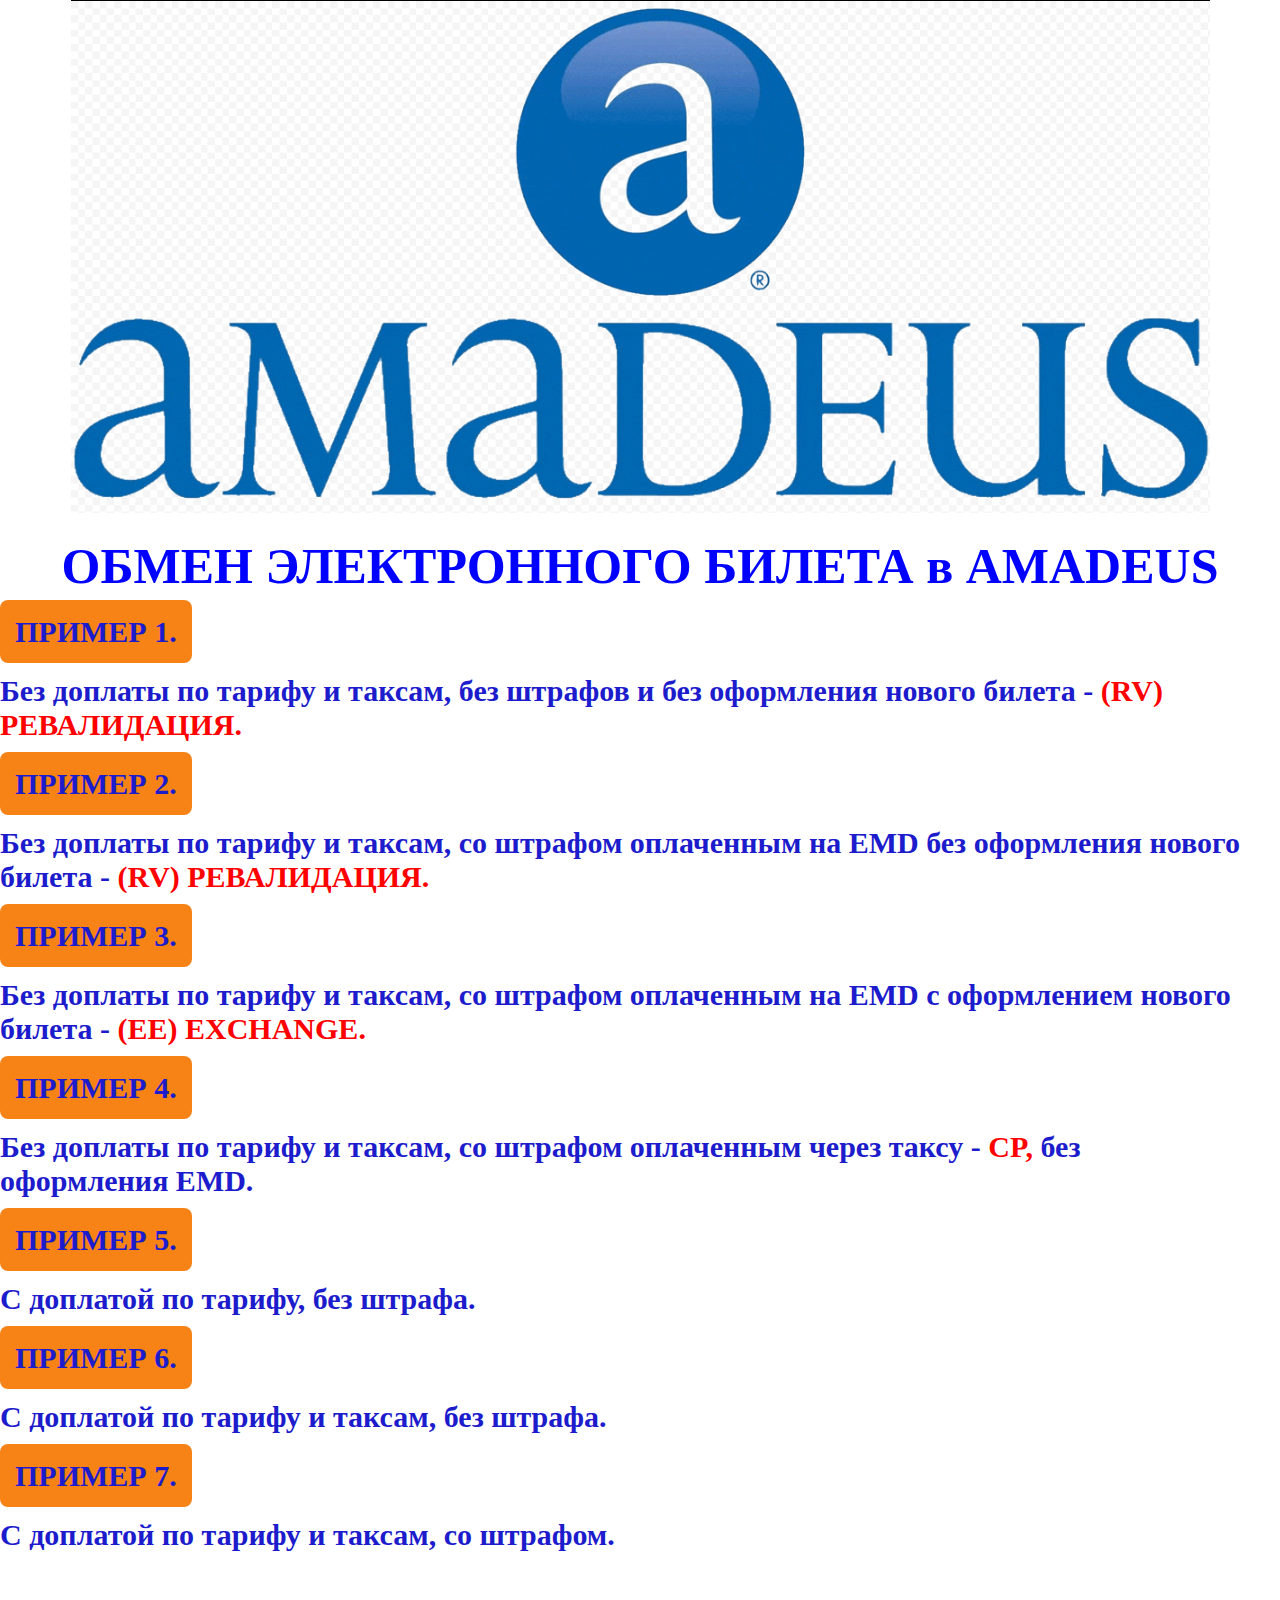
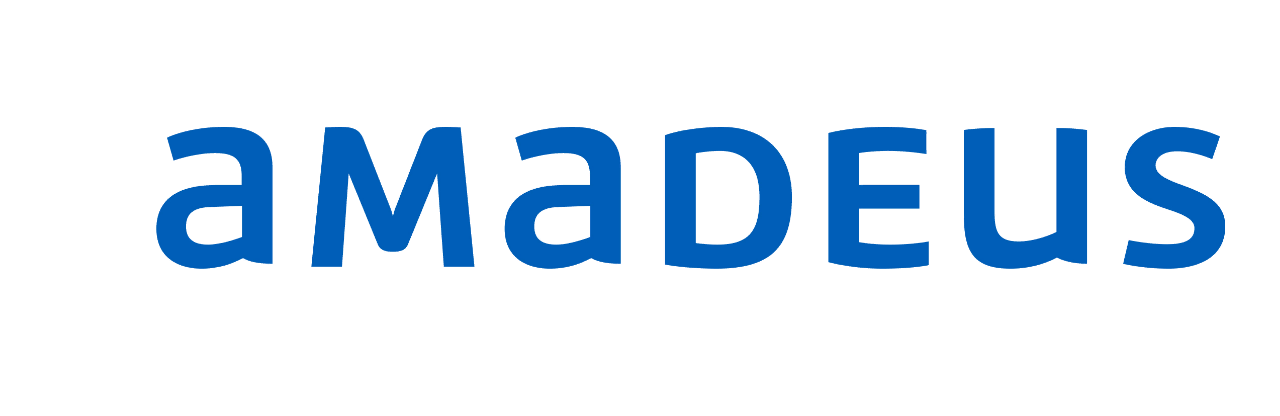
<file: AMADEUS инструкция/HOME/index.html>
<!DOCTYPE html>
<html lang="en">
<head>
    <meta charset="UTF-8">
    <meta http-equiv="X-UA-Compatible" content="IE=edge">
    <meta name="viewport" content="width=device-width, initial-scale=1.0">
    <title>Amadeus</title>

    <link rel="shortcut icon" href="../HOME/img/icon.png" type="image/png">
    <link rel="stylesheet" href="style.css">


</head>
<body>

  <div class="logo">
    <a href="https://amadeus.com/ru/">
        <img src="img/don_logo_1 .png" alt="">
    </a>
              
  </div>
  





      
    <header class="container header-nav">
        <h1>ОБМЕН ЭЛЕКТРОННОГО БИЛЕТА в AMADEUS</h1>
    
      <nav class="nav">
           <div class="container nav-content">
            <a href="../example_1/example_1.html"  class="btn">ПРИМЕР 1.</a>
            <p>
              Без доплаты по тарифу и таксам, без штрафов и без оформления нового билета - <span class="rev">(RV) РЕВАЛИДАЦИЯ.</span>
            </p>

               <a href="../example_2/example_2.html"  class="btn">ПРИМЕР 2.</a>
              <p>
                Без доплаты по тарифу и таксам, со штрафом оплаченным на EMD без оформления нового билета - <span class="rev">(RV) РЕВАЛИДАЦИЯ.</span>
              </p>

              <a href="../example_3/example_3.html"  class="btn">ПРИМЕР 3.</a>
              <p>
                Без доплаты по тарифу и таксам, со штрафом оплаченным на EMD с оформлением нового билета - <span class="rev">(EE) EXCHANGE.</span>
              </p>

              <a href="../example_4/example_4.html"  class="btn">ПРИМЕР 4.</a>
              <p>
                Без доплаты по тарифу и таксам, со штрафом оплаченным через таксу - <span class="rev">CP,</span> без оформления EMD.
              </p>

              <a href="../example_5/example_5.html"  class="btn">ПРИМЕР 5.</a>
              <p>
                C доплатой по тарифу, без штрафа.
              </p>
              <a href="../example_6/example_6.html"  class="btn">ПРИМЕР 6.</a>
              <p>
                C доплатой по тарифу и таксам, без штрафа.
              </p>
              <a href="../example_7/example_7.html"  class="btn">ПРИМЕР 7.</a>
              <p>
                C доплатой по тарифу и таксам, со штрафом.
              </p>
           </div>
      </nav>
    </header>



  


    <div class="container img-logo">
        <img src="img/amadeus_logo.png" alt="">
    </div>
    
</body>
</html>
</file>
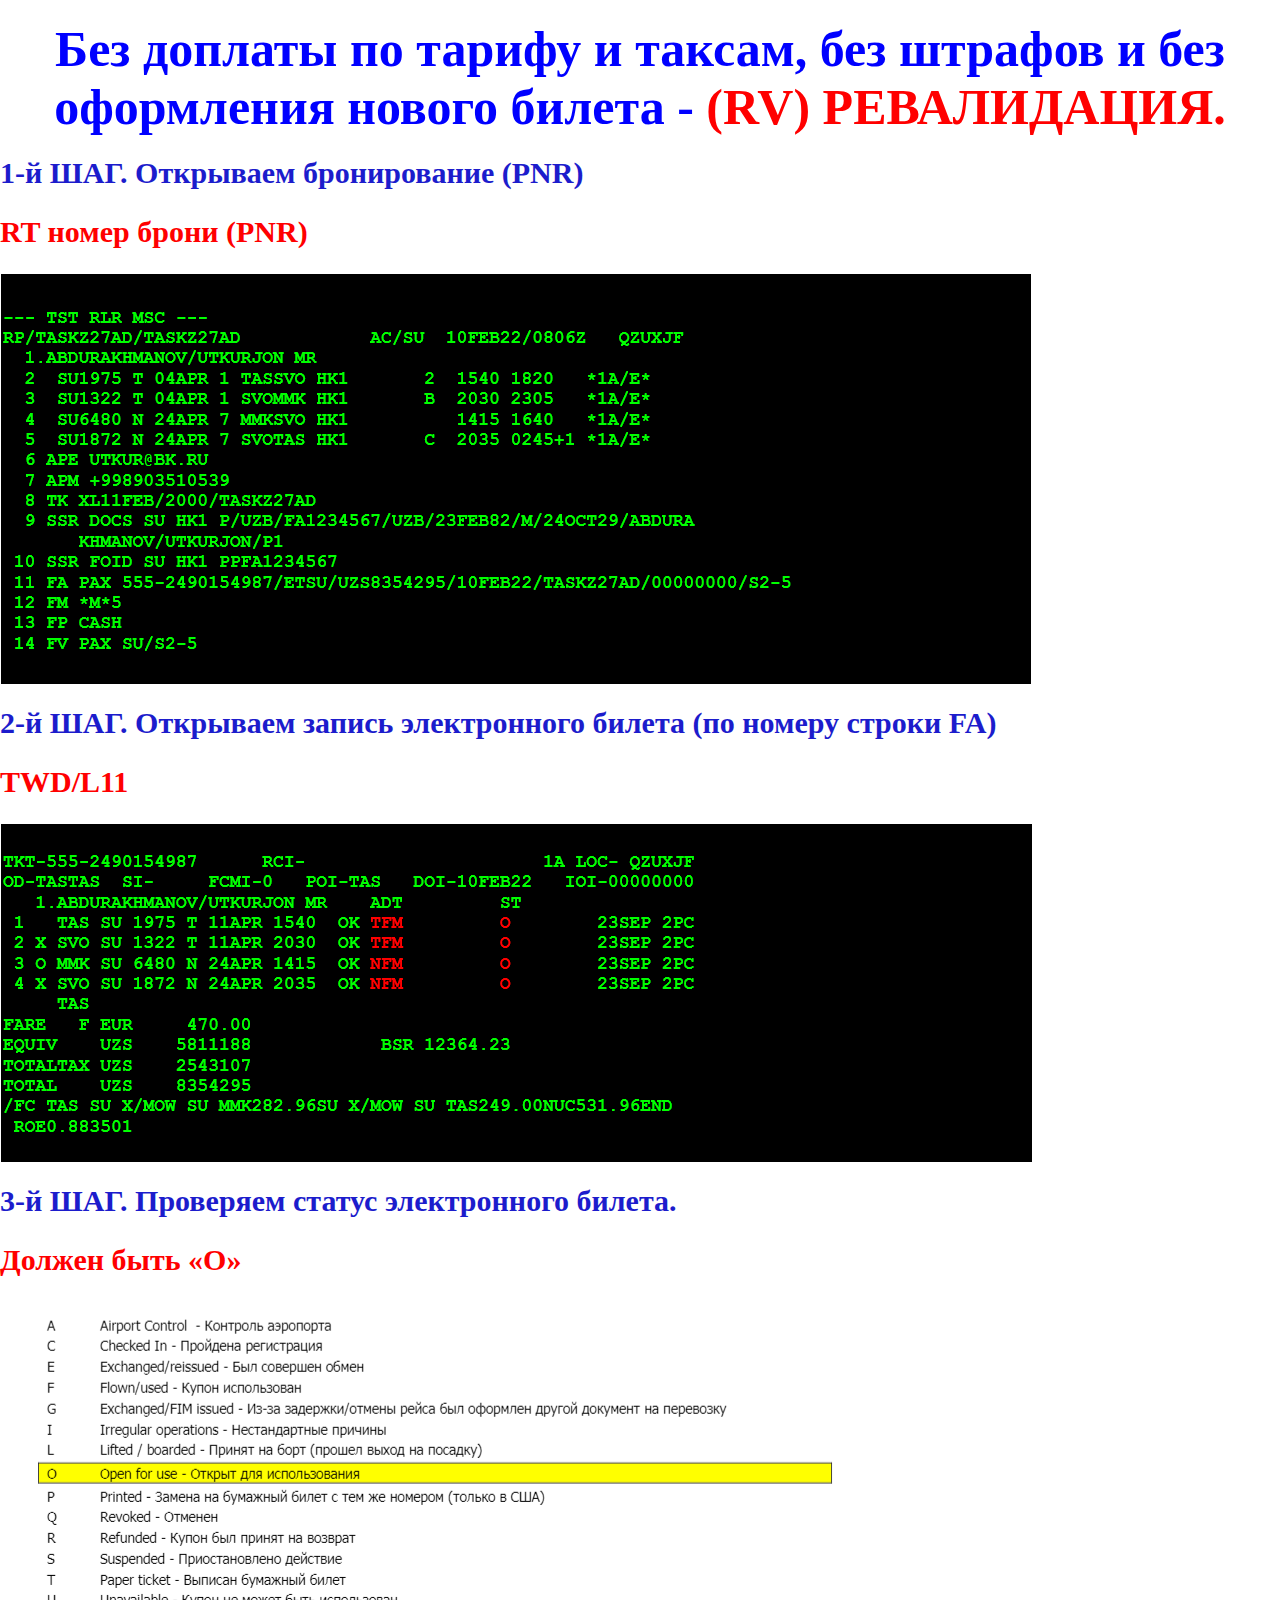
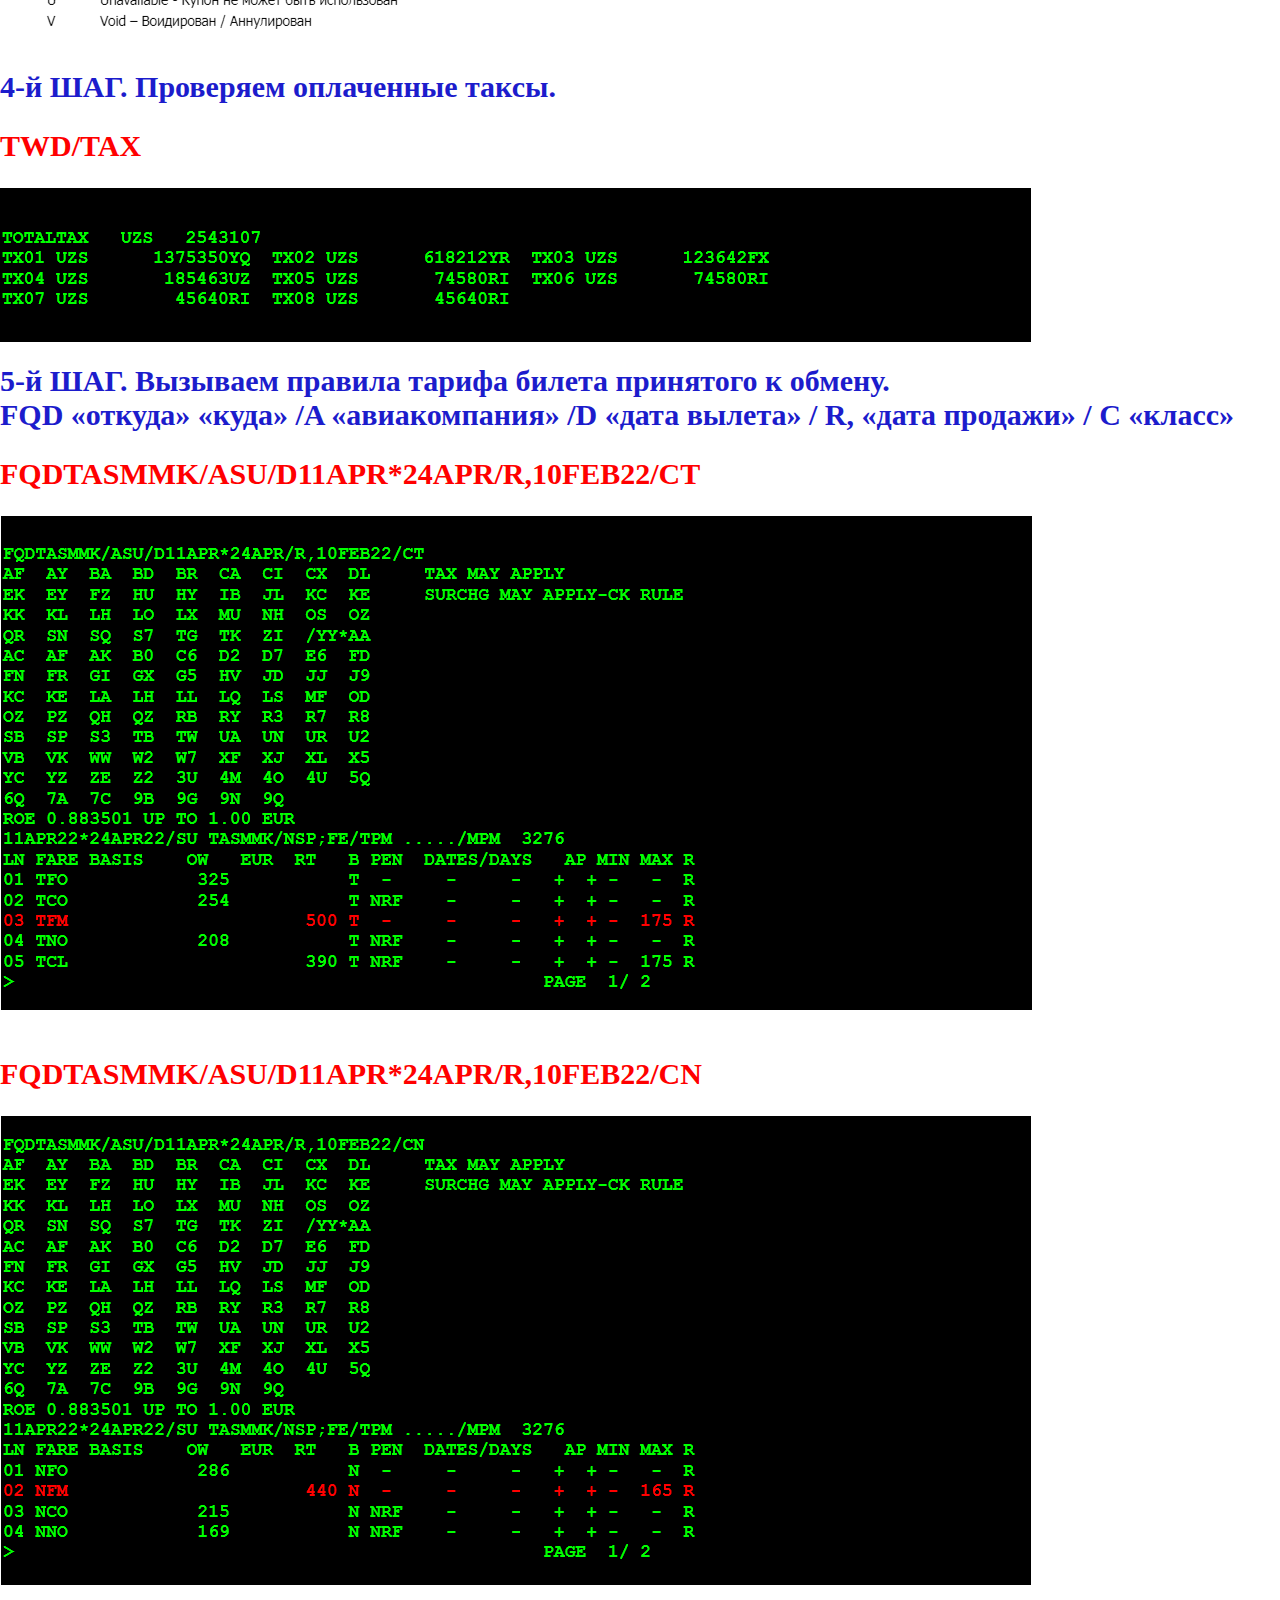
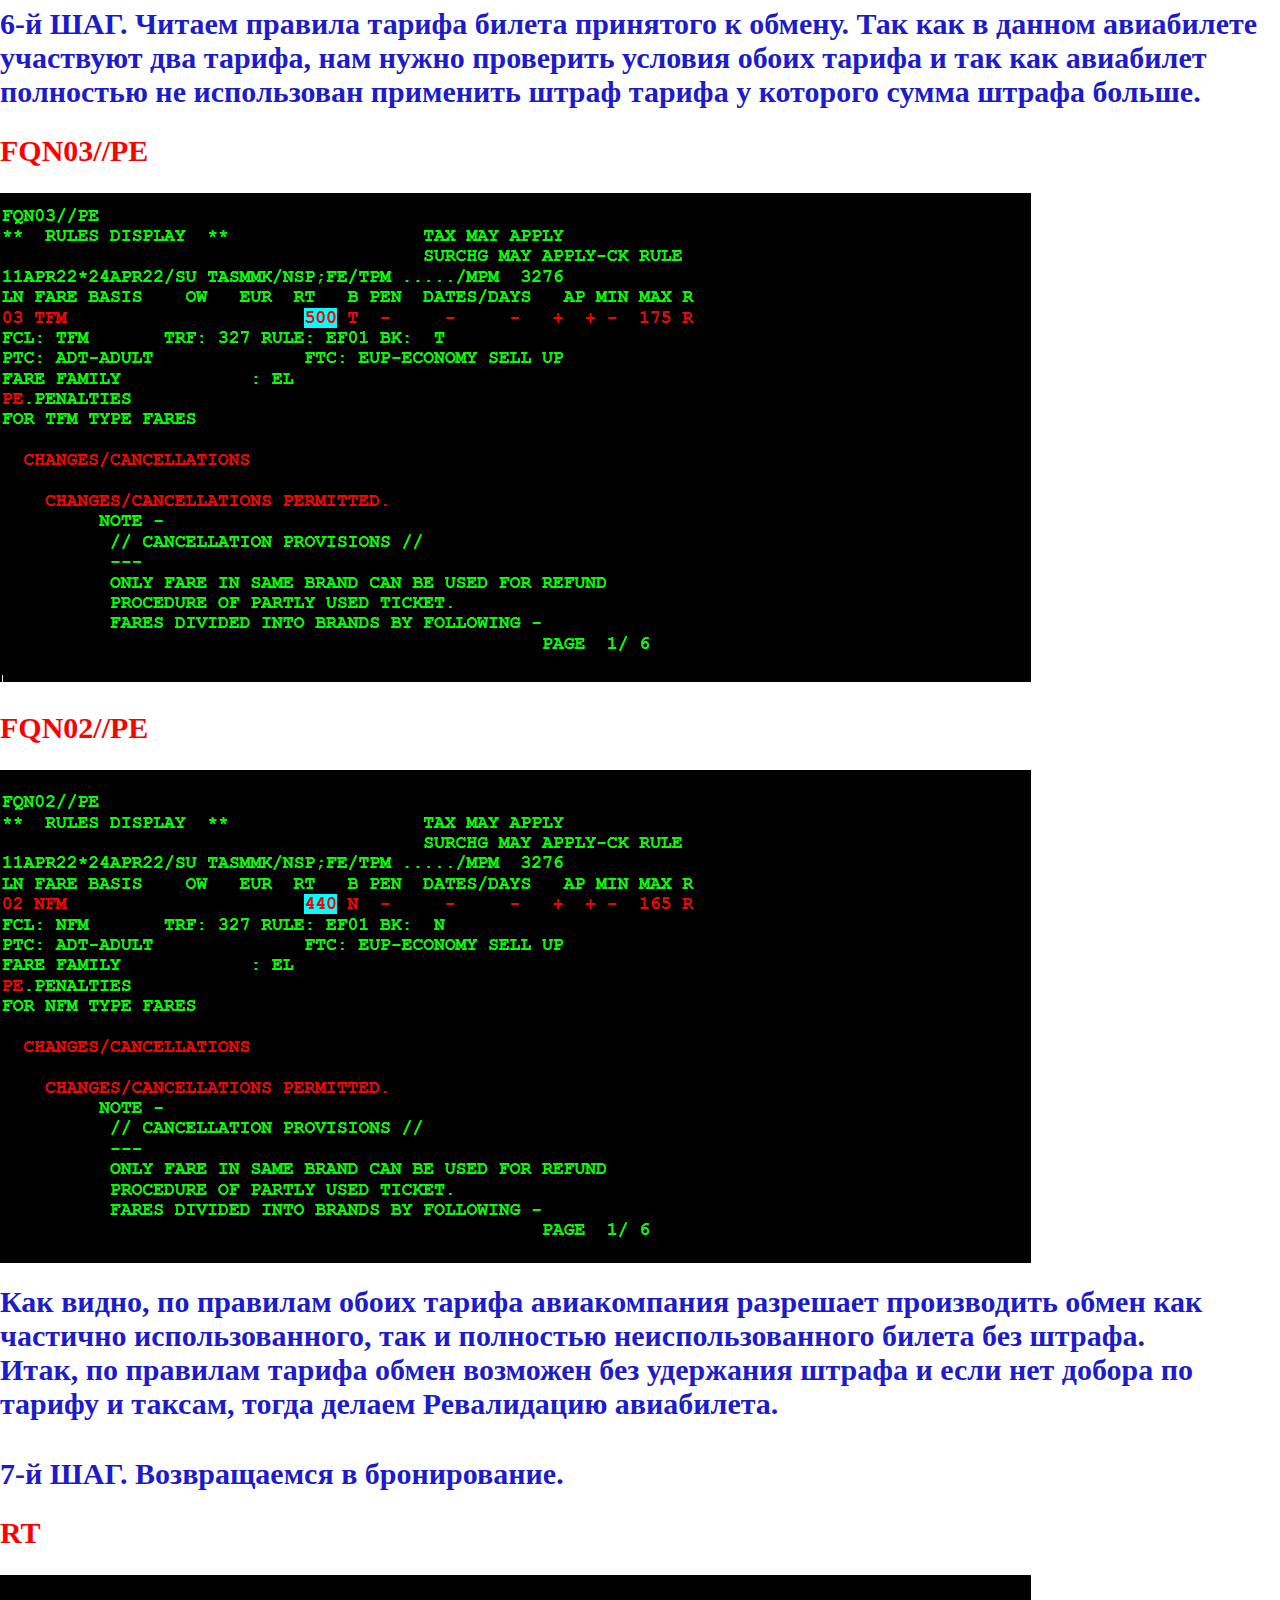
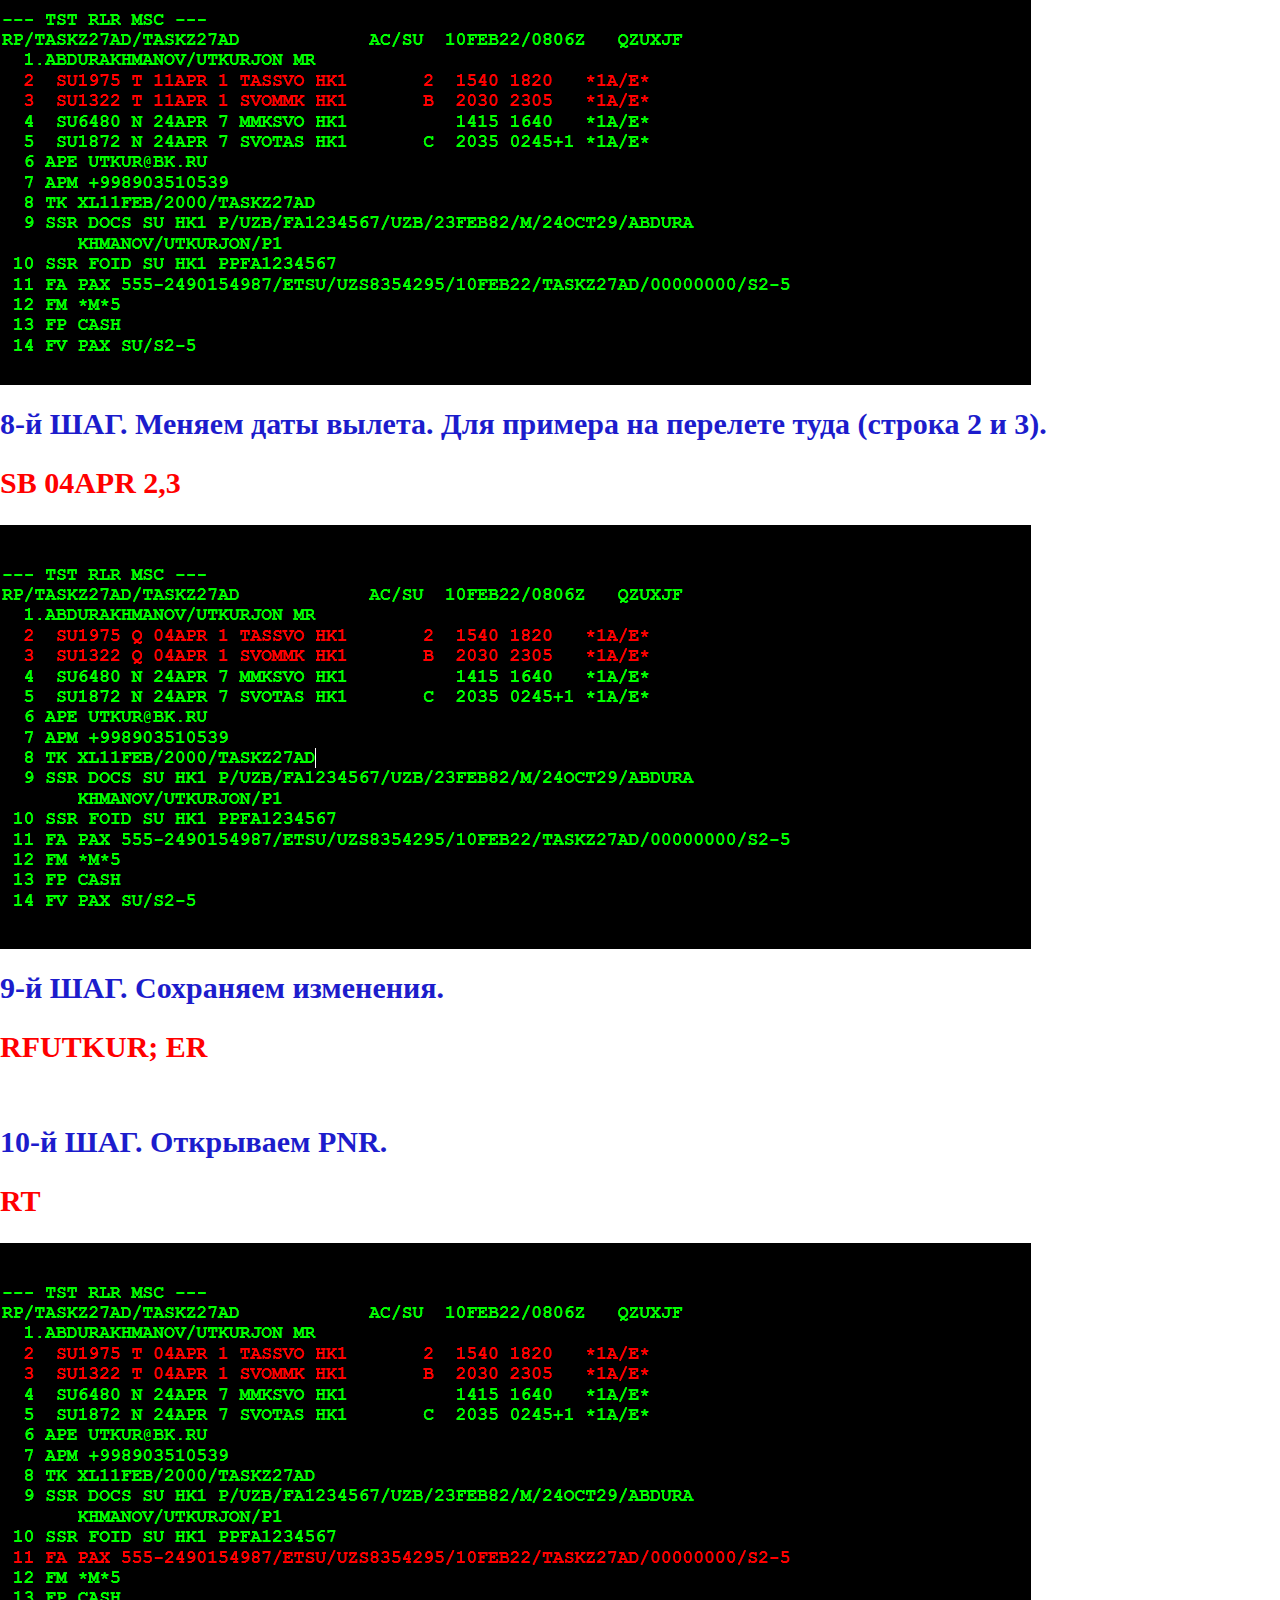
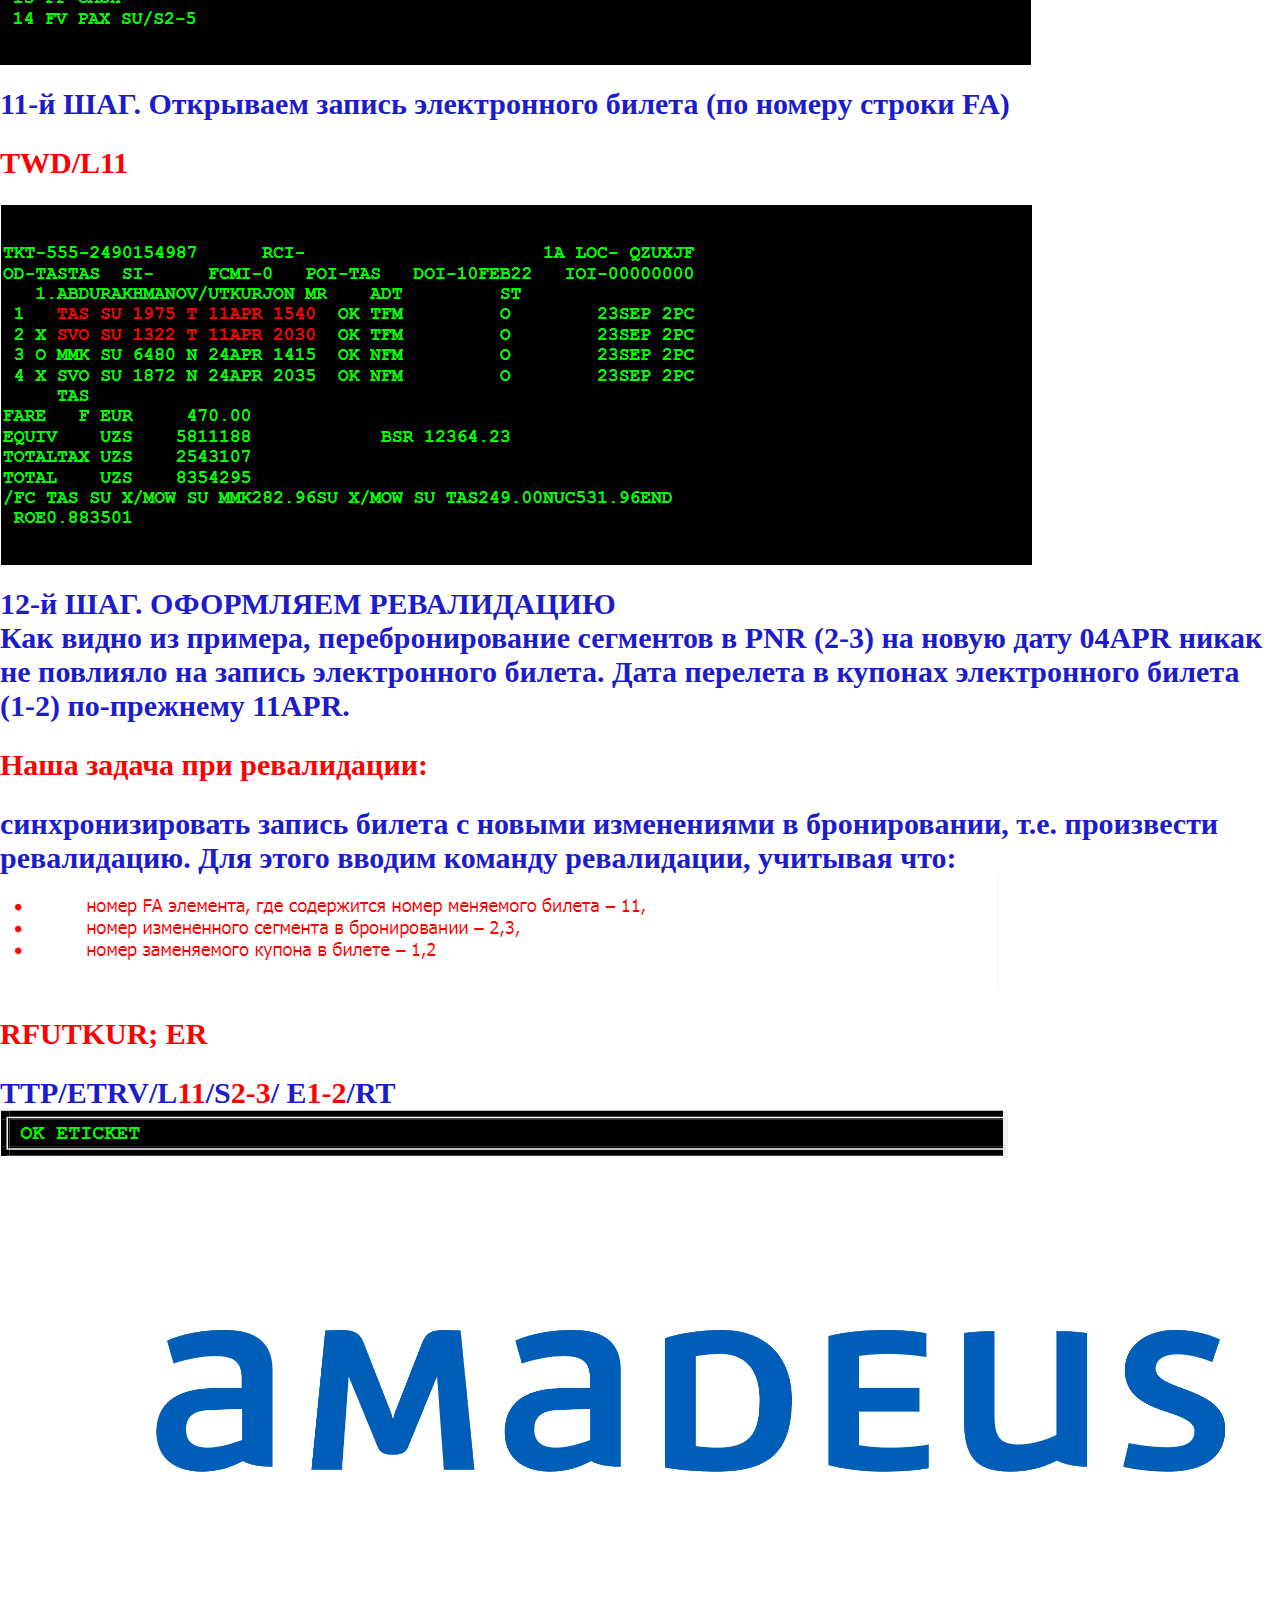
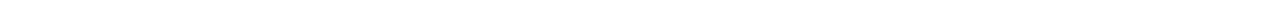
<file: AMADEUS инструкция/example_1/example_1.html>
<!DOCTYPE html>
<html lang="en">
<head>
    <meta charset="UTF-8">
    <meta http-equiv="X-UA-Compatible" content="IE=edge">
    <meta name="viewport" content="width=device-width, initial-scale=1.0">
    <title>Document</title>
    <link rel="shortcut icon" href="../HOME/img/icon.png" type="image/png">
    <link rel="stylesheet" href="example_1.css">
</head>
<body>
    <header class="container header-nav">
        <h1>Без доплаты по тарифу и таксам, без штрафов и без оформления нового билета - <span class="rev">(RV) РЕВАЛИДАЦИЯ.</span></h1>

        <div class="container content">
            <h3>1-й ШАГ. Открываем бронирование (PNR)</h3>
            <p>RT номер брони (PNR)</p>
            <img src="img/example_1.png" alt=""><br><br>
    
            <h3>2-й ШАГ. Открываем запись электронного билета (по номеру строки FA)</h3>
            <p>TWD/L11</p>
            <img src="img/example_2.png" alt=""><br><br>

            <h3>3-й ШАГ. Проверяем статус электронного билета.</h3>
            <p>Должен быть «О»</p>
            <img src="img/example_3.png" alt=""><br><br>

            <h3>4-й ШАГ. Проверяем оплаченные таксы.</h3>
            <p>TWD/TAX</p>
            <img src="img/example_4.png" alt=""><br><br>

            <h3>5-й ШАГ. Вызываем правила тарифа билета принятого к обмену.</h3>
            <h3>FQD «откуда» «куда» /A «авиакомпания» /D «дата вылета» / R, «дата продажи» / C «класс»</h3>
            <p>FQDTASMMK/ASU/D11APR*24APR/R,10FEB22/CT</p>
            <img src="img/example_5.png" alt=""><br><br>
            <p>FQDTASMMK/ASU/D11APR*24APR/R,10FEB22/CN</p>
            <img src="img/example_5_1.png" alt=""><br><br>

            <h3>6-й ШАГ. Читаем правила тарифа билета принятого к обмену. Так как в данном авиабилете участвуют два тарифа, нам нужно проверить условия обоих тарифа и так как авиабилет полностью не использован применить штраф тарифа у которого сумма штрафа больше.</h3>
            <p>FQN03//PE</p>
            <img src="img/example_6_1.png" alt="">
            <p>FQN02//PE</p>
            <img src="img/example_6_2.png" alt=""> <br><br>
            <h3>Как видно, по правилам обоих тарифа авиакомпания разрешает производить обмен как частично использованного, так и полностью неиспользованного билета без штрафа. <br>Итак, по правилам тарифа обмен возможен без удержания штрафа и если нет добора по тарифу и таксам, тогда делаем Ревалидацию авиабилета.</h3><br><br>

            <h3>7-й ШАГ. Возвращаемся в бронирование.</h3>
            <p>RT</p>
            <img src="img/example_7_1.png" alt=""><br><br>

            <h3>8-й ШАГ. Меняем даты вылета. Для примера на перелете туда (строка 2 и 3).</h3>
            <p>SB 04APR 2,3</p>
            <img src="img/example_8_1.png" alt=""><br><br>

            <h3>9-й ШАГ. Сохраняем изменения.</h3>
            <p>RFUTKUR; ER</p><br><br>

            <h3>10-й ШАГ. Открываем PNR.</h3>
            <p>RT</p>
            <img src="img/example_9_1.png" alt=""><br><br>

            <h3>11-й ШАГ. Открываем запись электронного билета (по номеру строки FA)</h3>
            <p>TWD/L11</p>
            <img src="img/example_11_1.png" alt=""><br><br>

            <h3>12-й ШАГ. ОФОРМЛЯЕМ РЕВАЛИДАЦИЮ</h3>
            <h3>Как видно из примера, перебронирование сегментов в PNR (2-3) на новую дату 04APR никак не повлияло на запись электронного билета. Дата перелета в купонах электронного билета <br>(1-2) по-прежнему 11APR.</h3>
            <p>Наша задача при ревалидации:</p>
            <h3>синхронизировать запись билета с новыми изменениями в бронировании, т.е. произвести ревалидацию. Для этого вводим команду ревалидации, учитывая что:</h3>
            <img src="img/example_12_1.png" alt="">
            <p>RFUTKUR; ER</p>
            <h3>TTP/ETRV/L<span>11</span>/S<span>2-3</span>/ E<span>1-2</span>/RT</h3>
            <img src="img/example_12_2.png" alt="">
            <br><br>
           


        </div>



    </header>

    <footer>
        <a href="../HOME/index.html">
            <img src="../HOME/img/amadeus_logo.png" alt="">
        </a>
    </footer>
    
</body>
</html>
</file>
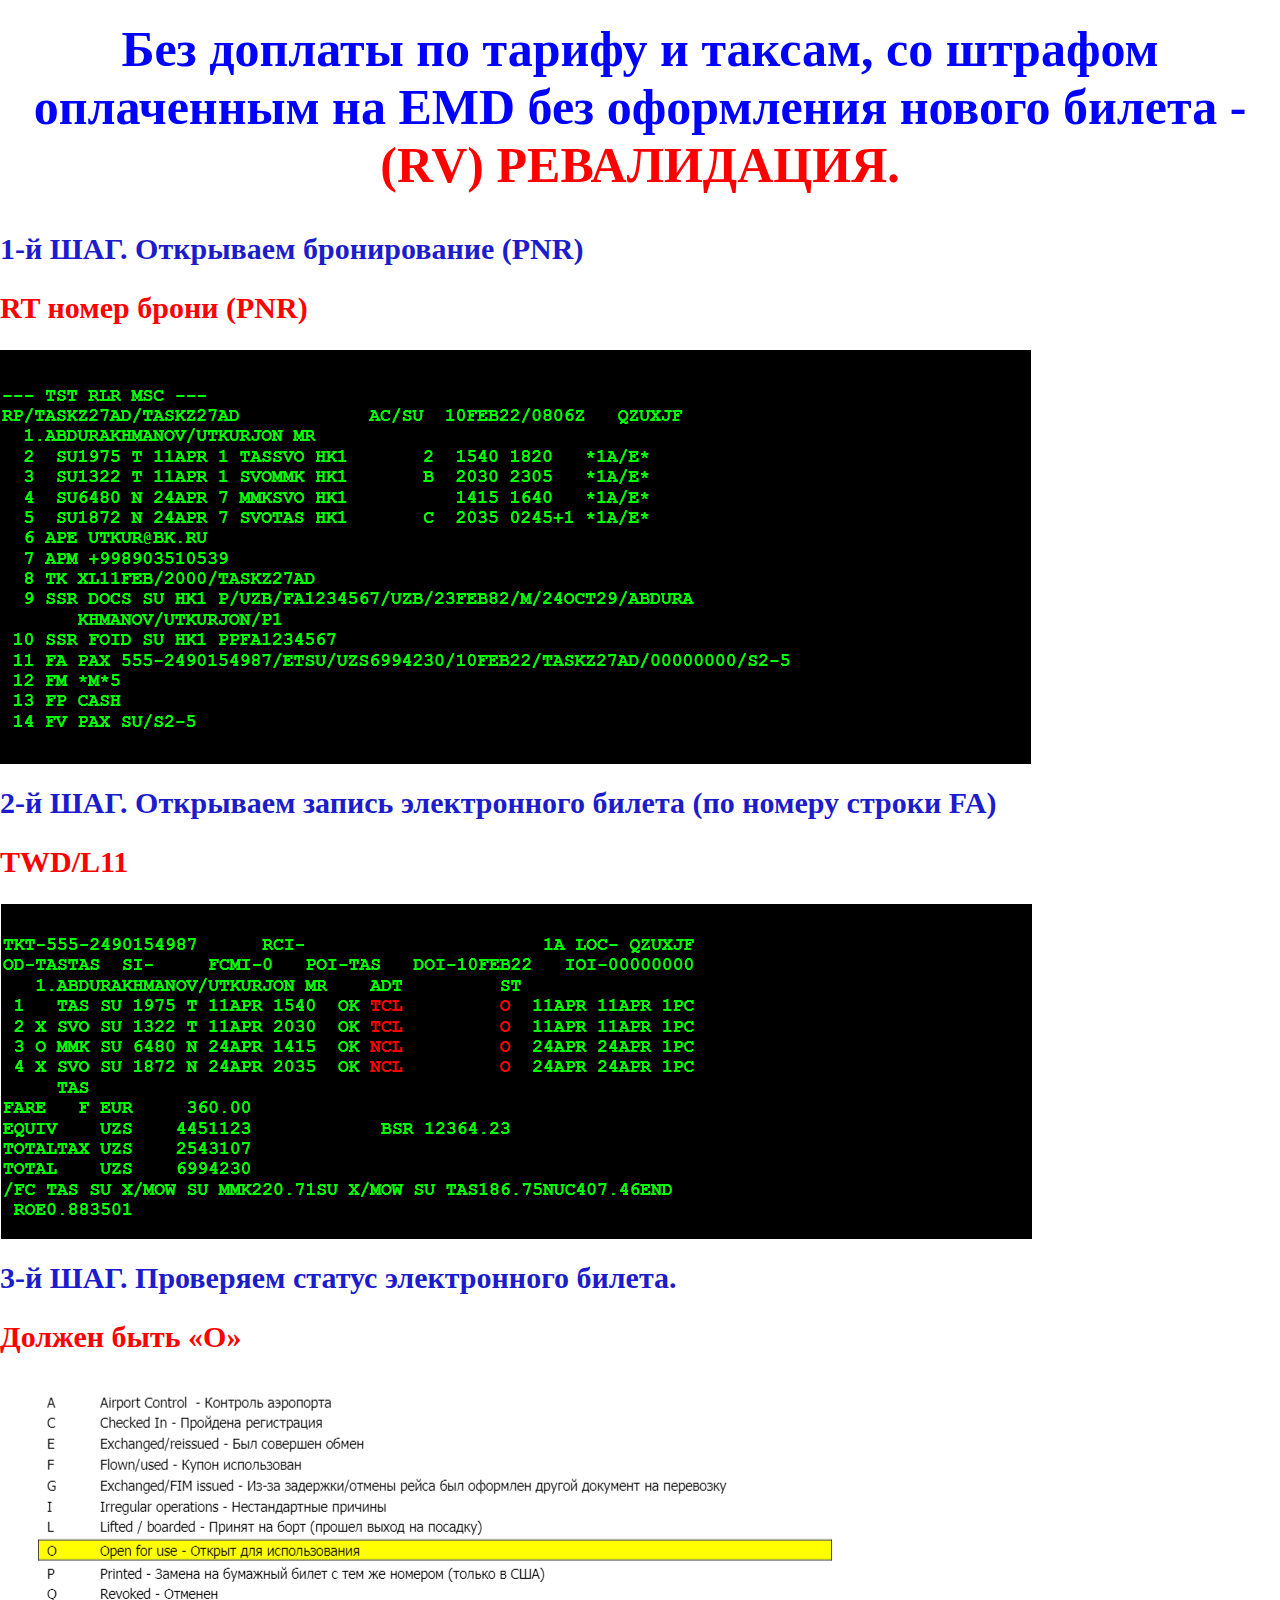
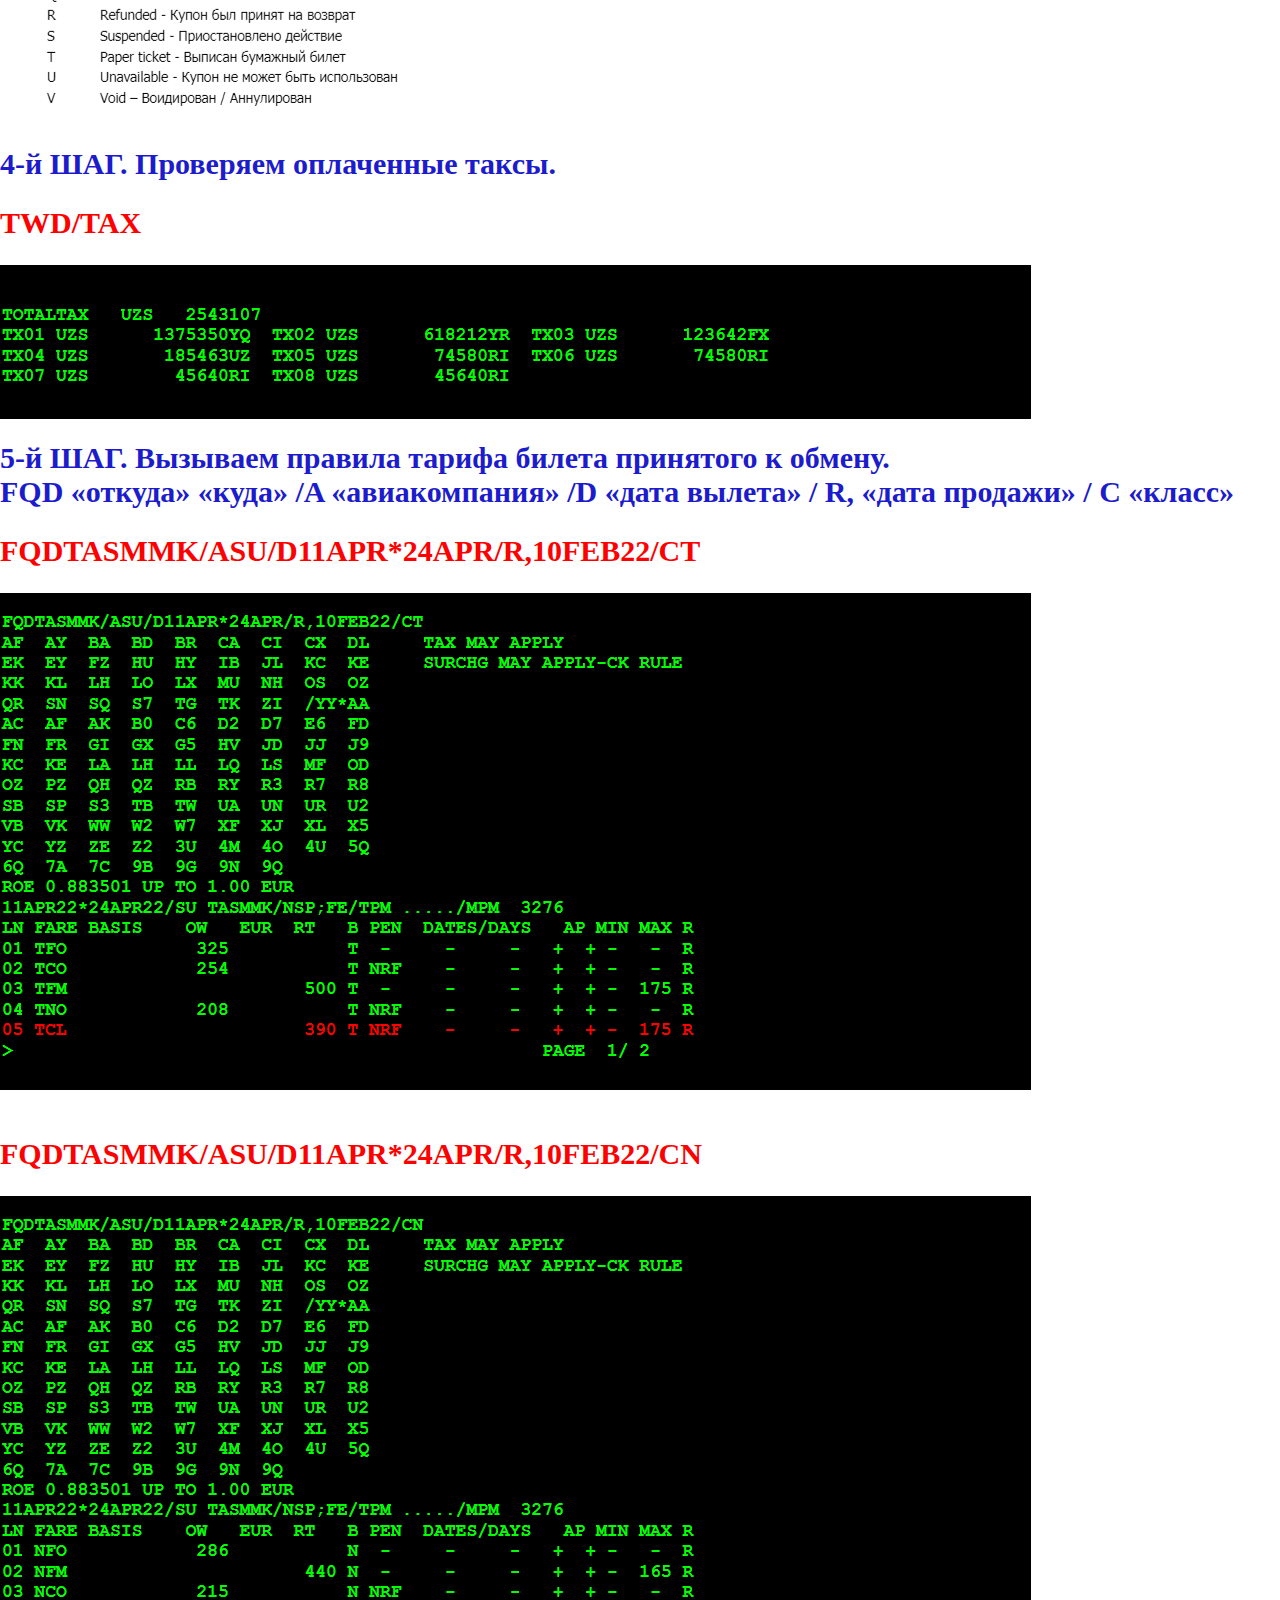
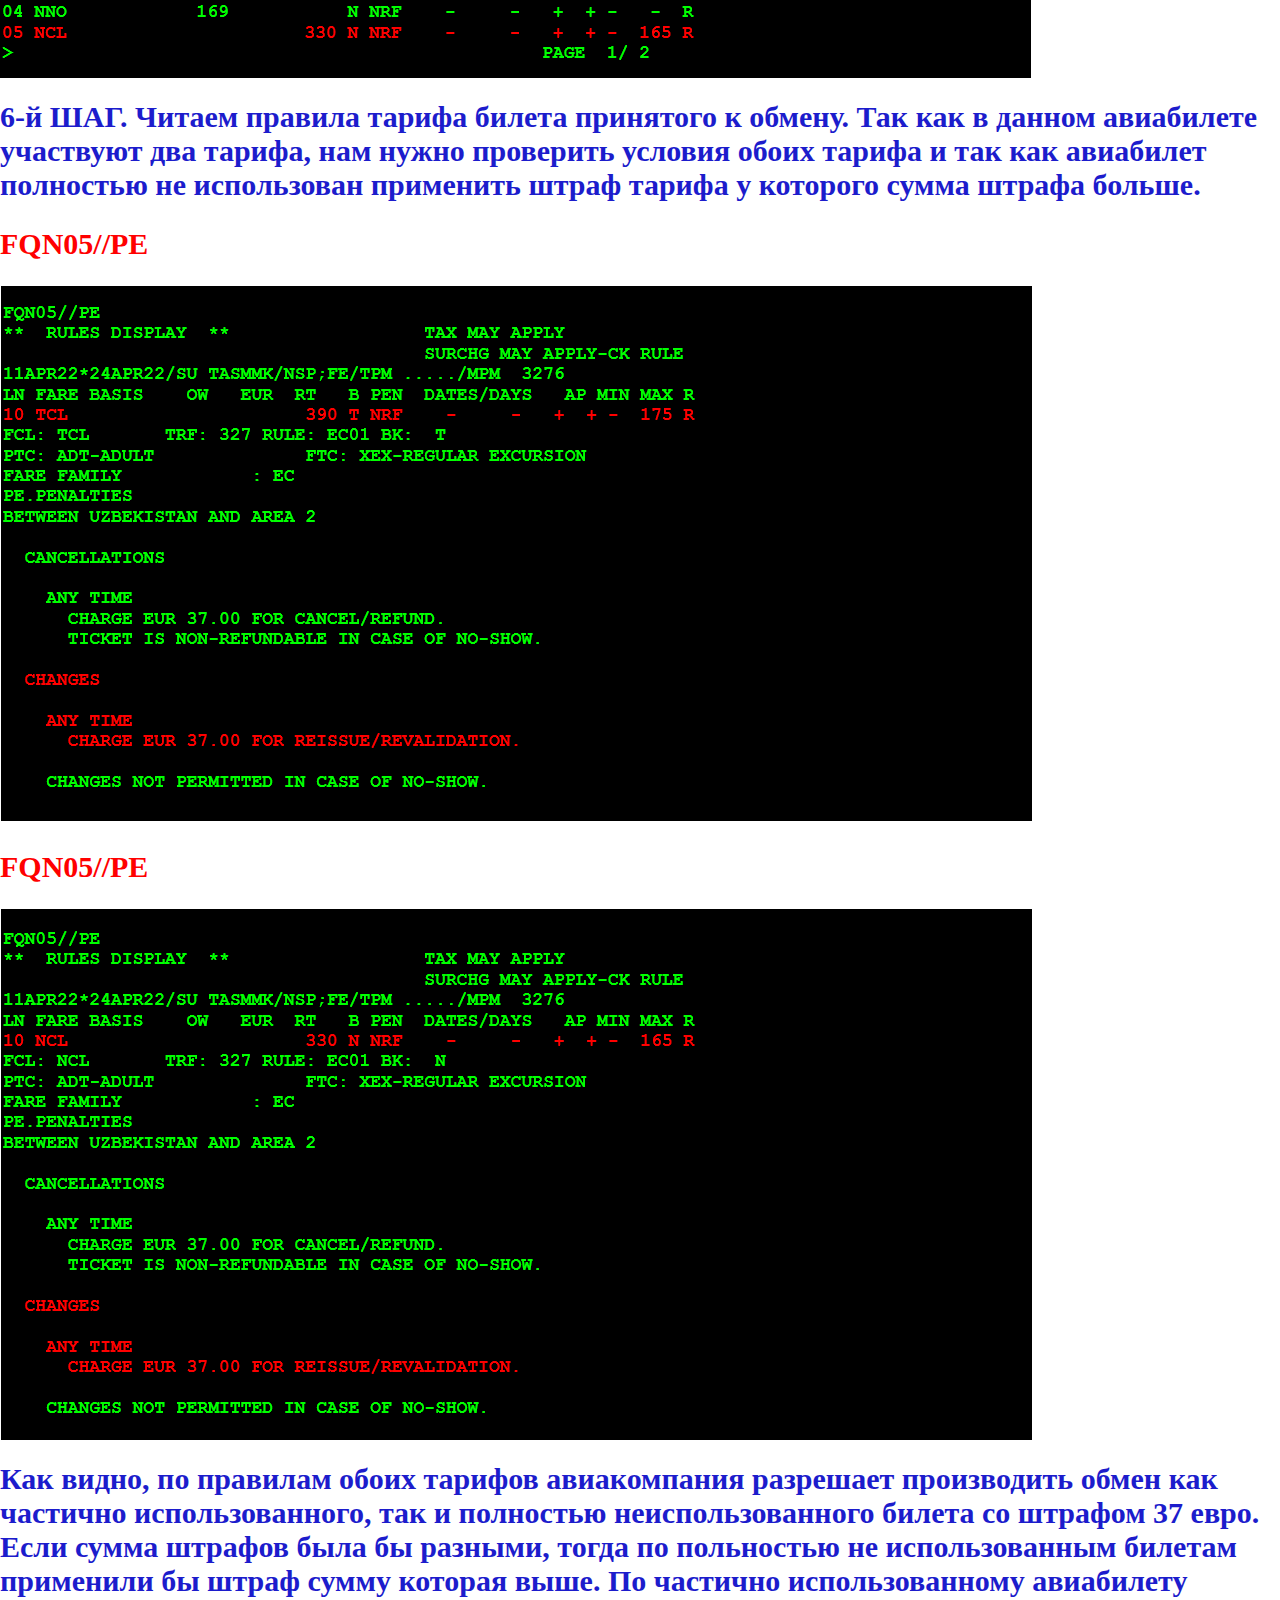
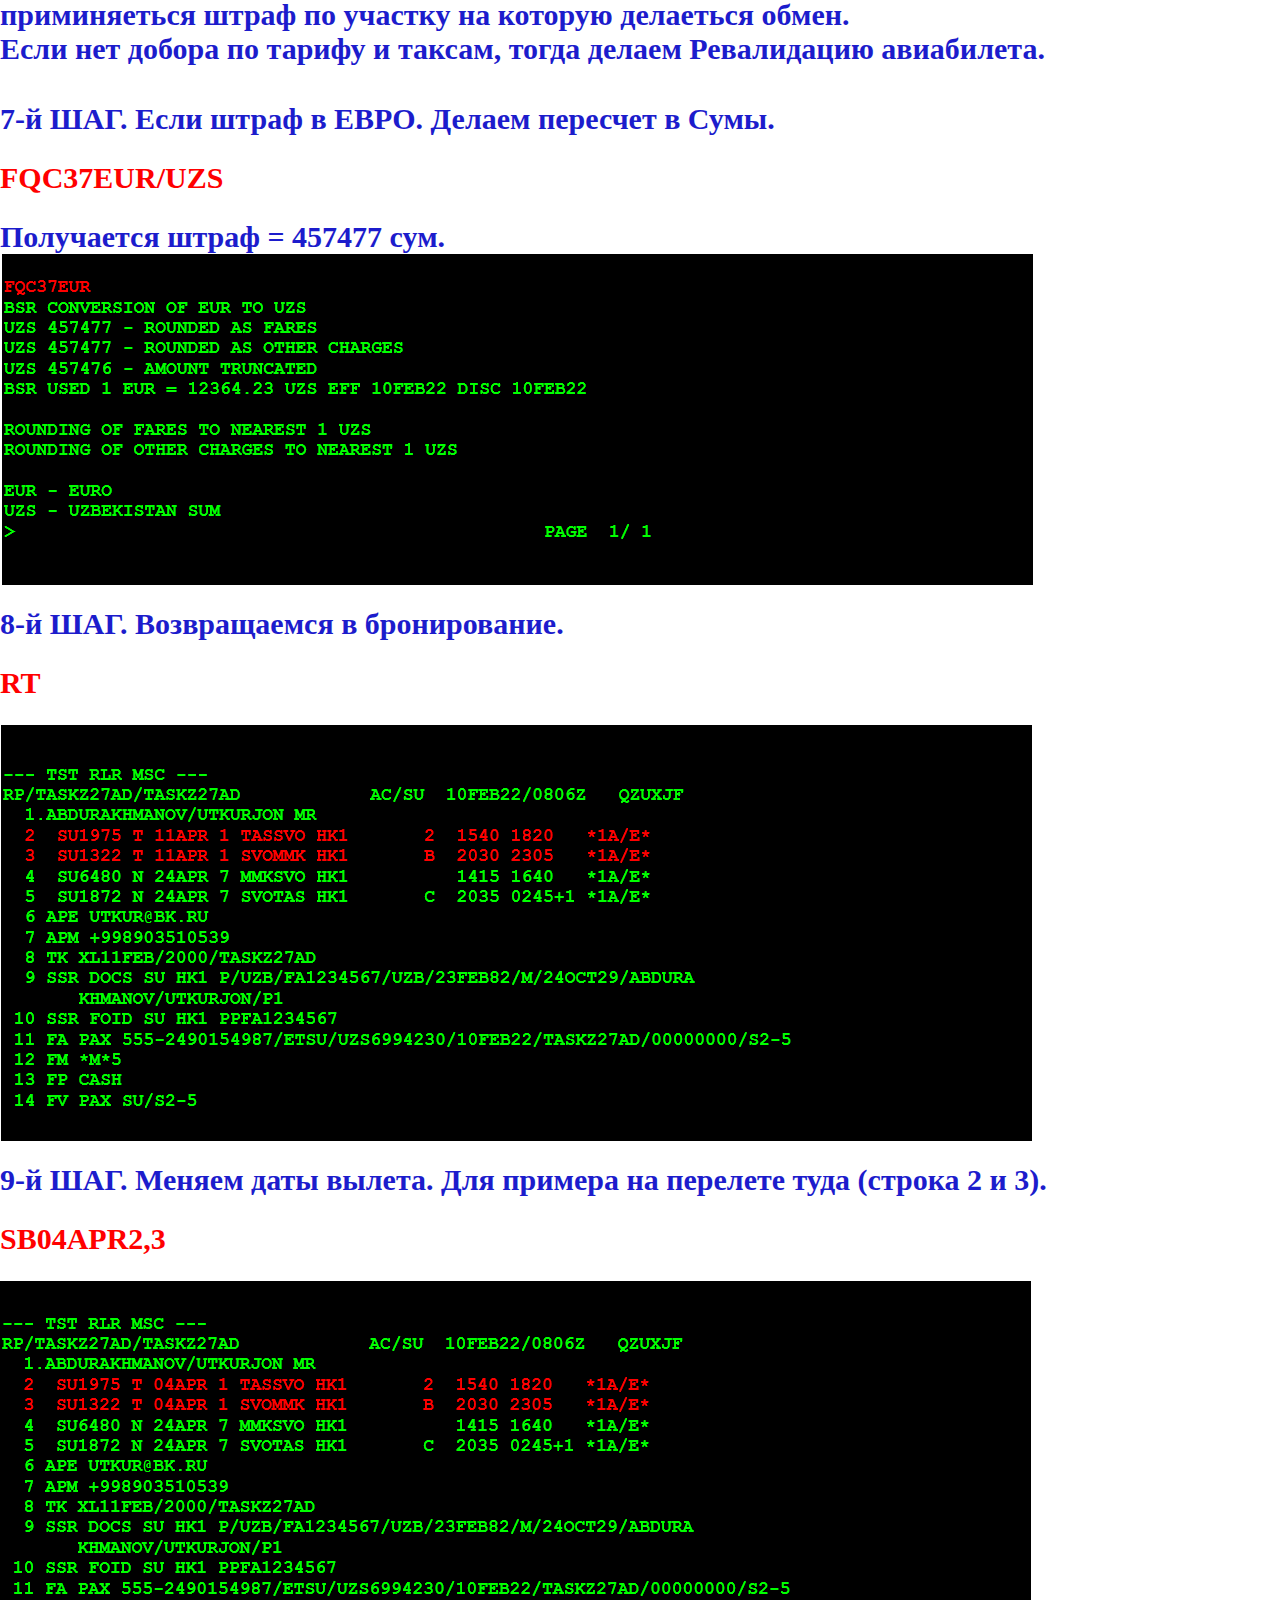
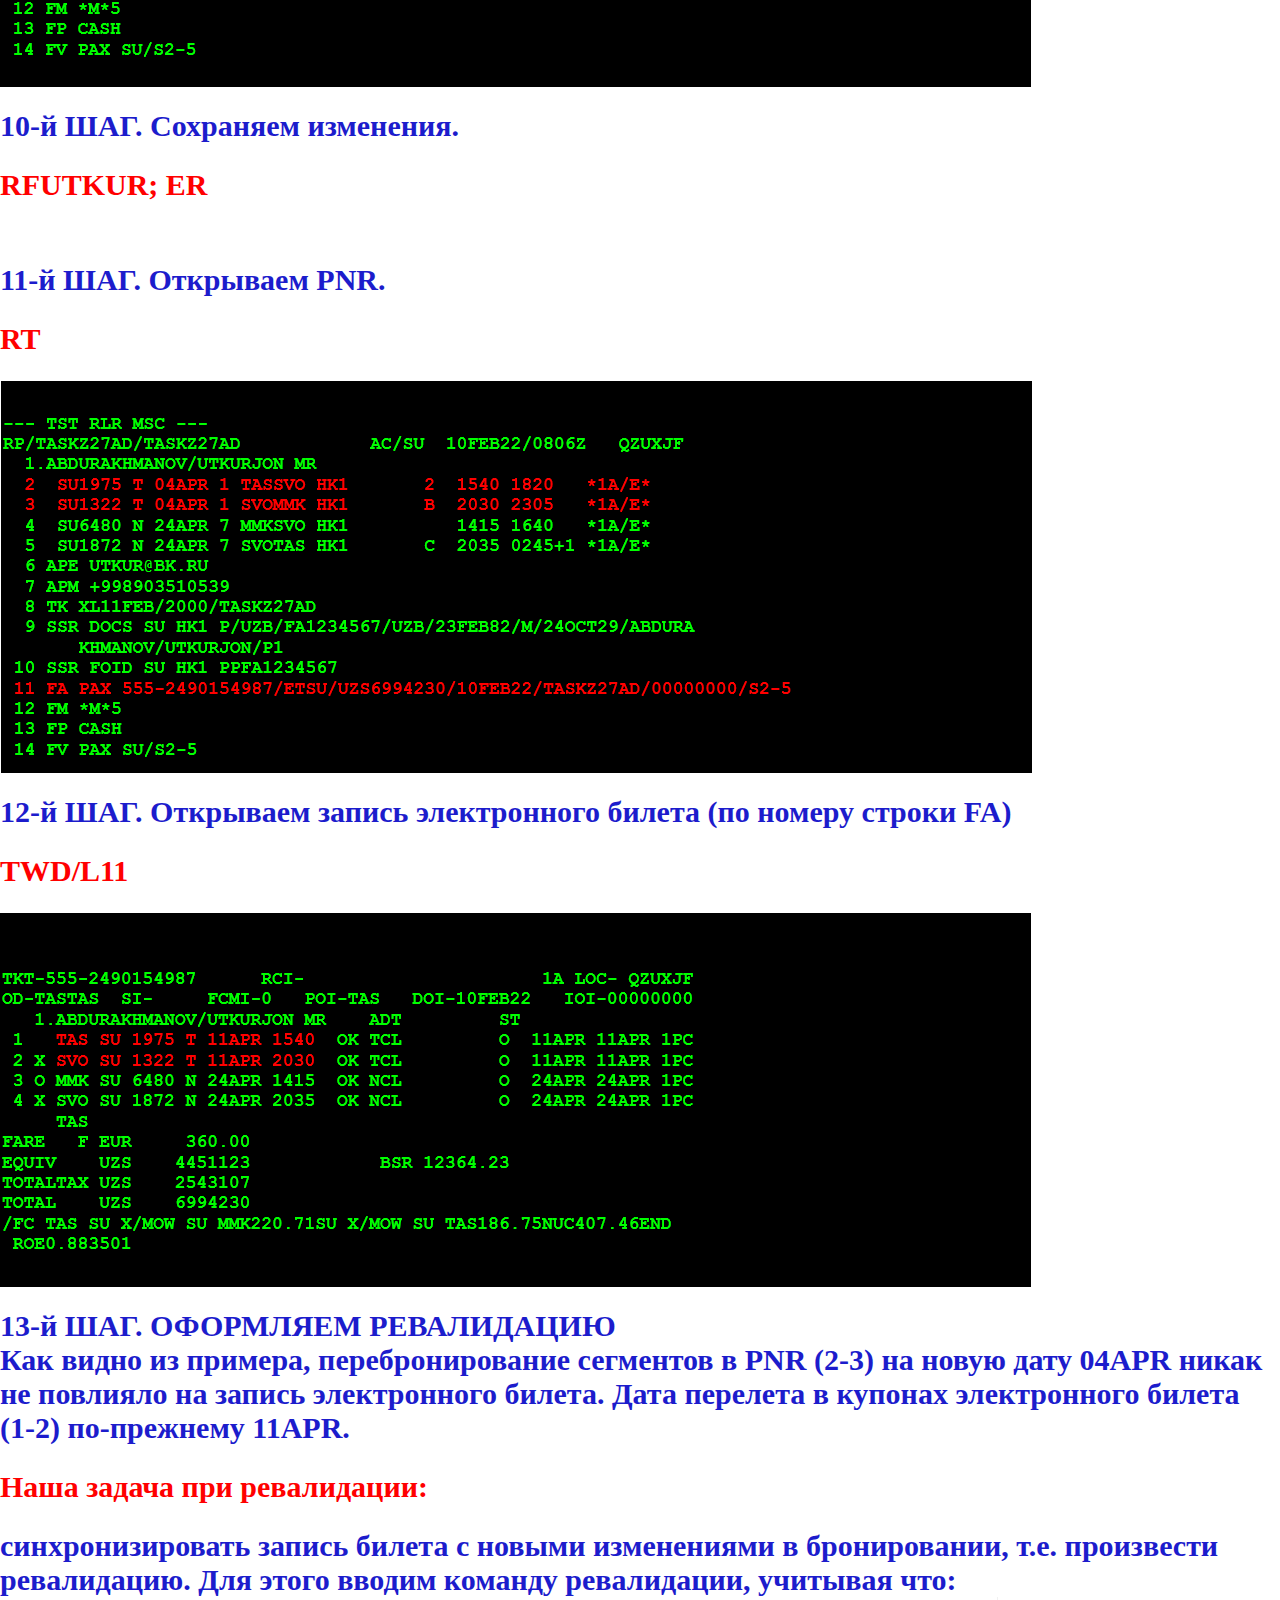
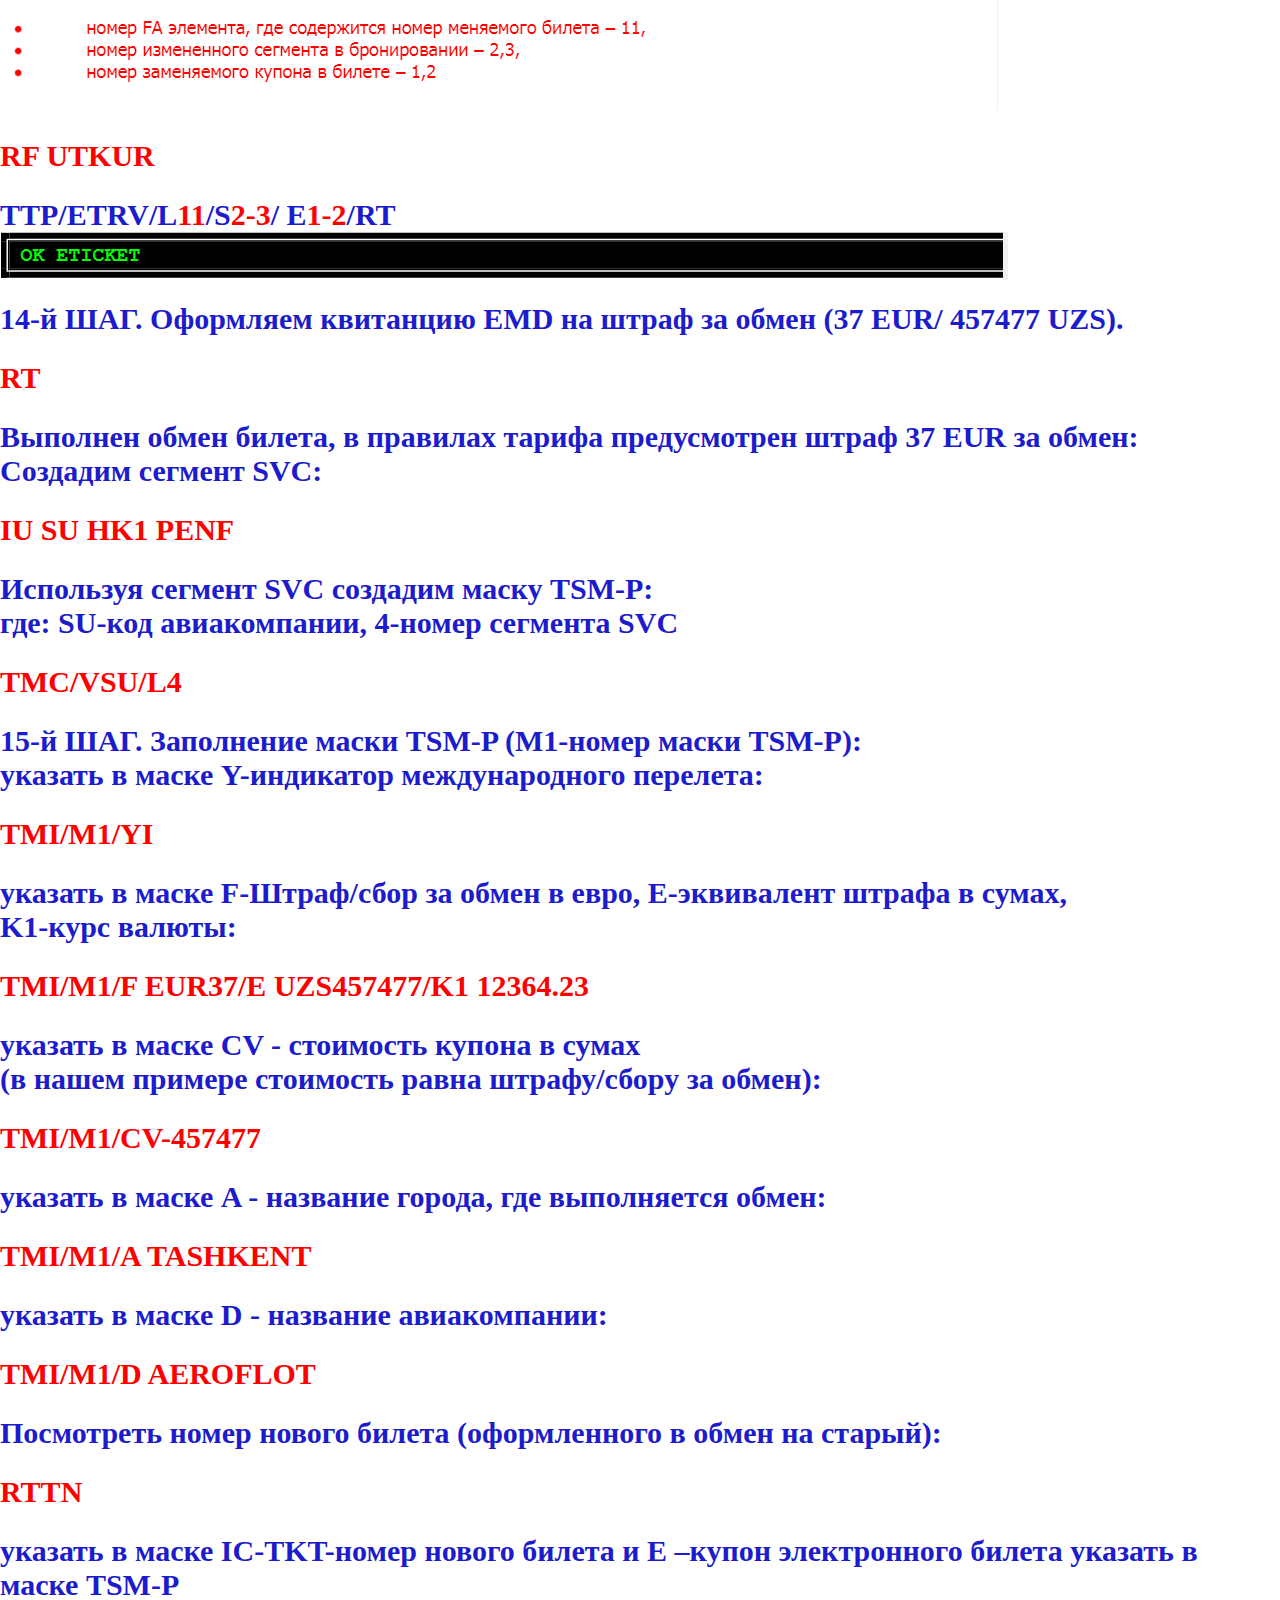
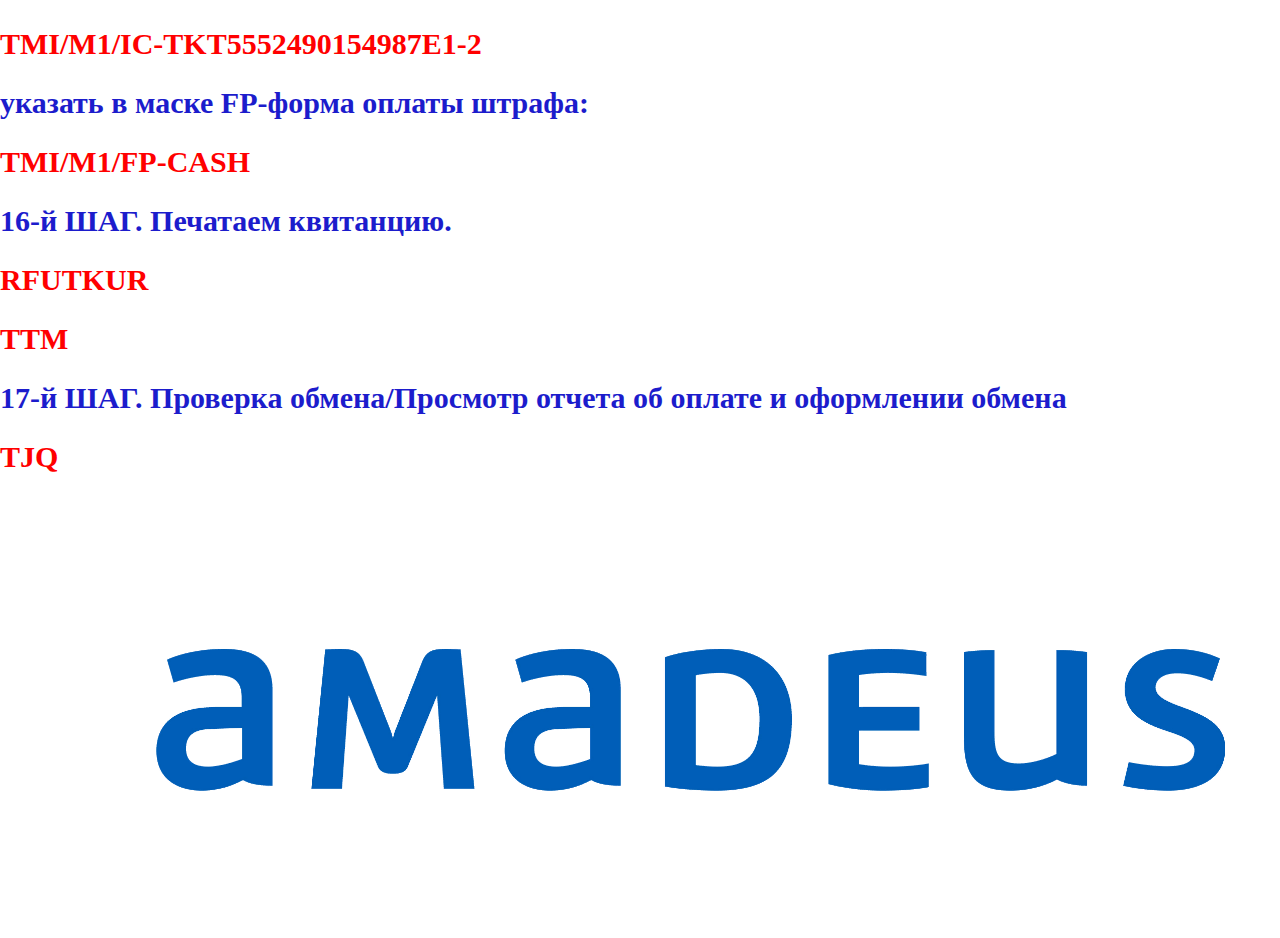
<file: AMADEUS инструкция/example_2/example_2.html>
<!DOCTYPE html>
<html lang="en">
<head>
    <meta charset="UTF-8">
    <meta http-equiv="X-UA-Compatible" content="IE=edge">
    <meta name="viewport" content="width=device-width, initial-scale=1.0">
    <title>Document</title>
    <link rel="shortcut icon" href="../HOME/img/icon.png" type="image/png">
    <link rel="stylesheet" href="../example_2/example_2.css">
</head>
<body>
    <header class="container header-nav">
        <h1>Без доплаты по тарифу и таксам, со штрафом оплаченным на EMD без оформления нового билета - <span class="rev">(RV) РЕВАЛИДАЦИЯ.</span></h1>

        <br class="container content">
            <h3>1-й ШАГ. Открываем бронирование (PNR)</h3>
            <p>RT номер брони (PNR)</p>
            <img src="../example_2/img/example_2-1.png" alt=""><br><br>
    
            <h3>2-й ШАГ. Открываем запись электронного билета (по номеру строки FA)</h3>
            <p>TWD/L11</p>
            <img src="../example_2/img/example_2-2.png" alt=""><br><br>

            <h3>3-й ШАГ. Проверяем статус электронного билета.</h3>
            <p>Должен быть «О»</p>
            <img src="../example_1/img/example_3.png" alt=""><br><br>

            <h3>4-й ШАГ. Проверяем оплаченные таксы.</h3>
            <p>TWD/TAX</p>
            <img src="../example_1/img/example_4.png" alt=""><br><br>

            <h3>5-й ШАГ. Вызываем правила тарифа билета принятого к обмену.</h3>
            <h3>FQD «откуда» «куда» /A «авиакомпания» /D «дата вылета» / R, «дата продажи» / C «класс»</h3>
            <p>FQDTASMMK/ASU/D11APR*24APR/R,10FEB22/CT</p>
            <img src="../example_2/img/example_2-5-1.png" alt=""><br><br>
            <p>FQDTASMMK/ASU/D11APR*24APR/R,10FEB22/CN</p>
            <img src="../example_2/img/example_2-5-2.png" alt=""><br><br>

            <h3>6-й ШАГ. Читаем правила тарифа билета принятого к обмену. Так как в данном авиабилете участвуют два тарифа, нам нужно проверить условия обоих тарифа и так как авиабилет полностью не использован применить штраф тарифа у которого сумма штрафа больше.</h3>
            <p>FQN05//PE</p>
            <img src="../example_2/img/example_2-6-1.png" alt="">
            <p>FQN05//PE</p>
            <img src="../example_2/img/example_2-6-2.png" alt=""> <br><br>
            <h3>Как видно, по правилам обоих тарифов авиакомпания разрешает производить обмен как частично использованного, так и полностью неиспользованного билета со штрафом 37 евро.<br>
            Если сумма штрафов была бы разными, тогда по польностью не использованным билетам применили бы штраф сумму которая выше. По частично использованному авиабилету приминяеться штраф по участку на которую делаеться обмен. <br> 
            Если нет добора по тарифу и таксам, тогда делаем Ревалидацию авиабилета.</h3><br><br>

            <h3>7-й ШАГ. Если штраф в ЕВРО. Делаем пересчет в Сумы.</h3>
            <p>FQC37EUR/UZS</p>
            <h3>Получается  штраф = 457477 сум.</h3>
            <img src="../example_2/img/example_2-7.png" alt=""><br><br>

            <h3>8-й ШАГ. Возвращаемся в бронирование.</h3>
            <p>RT</p>
            <img src="../example_2/img/example_2-8-1.png" alt=""><br><br>

            <h3>9-й ШАГ. Меняем даты вылета. Для примера на перелете туда (строка 2 и 3).</h3>
            <p>SB04APR2,3</p>
            <img src="../example_2/img/example_2-8-2.png" alt=""><br><br>

            <h3>10-й ШАГ. Сохраняем изменения.</h3>
            <p>RFUTKUR; ER</p><br><br>

            <h3>11-й ШАГ. Открываем PNR.</h3>
            <p>RT</p>
            <img src="../example_2/img/example_2-11.png" alt=""><br><br>

            <h3>12-й ШАГ. Открываем запись электронного билета (по номеру строки FA)</h3>
            <p>TWD/L11</p>
            <img src="../example_2/img/example_2-12.png" alt="">
            <br><br>

            <h3>13-й ШАГ. ОФОРМЛЯЕМ РЕВАЛИДАЦИЮ</h3>
            <h3>Как видно из примера, перебронирование сегментов в PNR (2-3) на новую дату 04APR никак не повлияло на запись электронного билета. Дата перелета в купонах электронного билета </br> (1-2) по-прежнему 11APR.</h3>
            <p>Наша задача при ревалидации:</p>
            <h3>синхронизировать запись билета с новыми изменениями в бронировании, т.е. произвести ревалидацию. Для этого вводим команду ревалидации, учитывая что:</h3>
            <img src="../example_1/img/example_12_1.png" alt="">
            <p>RF UTKUR</p>
            <h3>TTP/ETRV/L<span>11</span>/S<span>2-3</span>/ E<span>1-2</span>/RT</h3>
            <img src="../example_1/img/example_12_2.png" alt="">
            <br><br>

            <h3>14-й ШАГ. Оформляем квитанцию EMD на штраф за обмен (37 EUR/ 457477 UZS).</h3>
            <p>RT</p>
            <h3>Выполнен обмен билета, в правилах тарифа предусмотрен штраф 37 EUR за обмен: <br> Создадим сегмент SVC:</h3>
            <p>IU SU HK1 PENF</p>
            <h3>Используя сегмент SVC создадим маску TSM-P: </br> где: SU-код авиакомпании, 
            4-номер сегмента SVC</h3>
            <p>TMC/VSU/L4</p>

            <h3>15-й ШАГ. Заполнение маски TSM-P (M1-номер маски TSM-P): <br> указать в маске Y-индикатор международного перелета: </h3>
            <p>TMI/M1/YI</p>
            <h3>указать в маске F-Штраф/сбор за обмен в евро, E-эквивалент штрафа в сумах, <br> K1-курс валюты:</h3>
            <p>TMI/M1/F EUR37/E UZS457477/K1 12364.23</p>
            <h3>указать в маске CV - стоимость купона в сумах <br> (в нашем примере стоимость равна штрафу/сбору за обмен):</h3>
            <p>TMI/M1/CV-457477</p>
            <h3>указать в маске A - название города, где выполняется обмен:</h3>
            <p>TMI/M1/A TASHKENT</p>
            <h3>указать в маске D - название авиакомпании:</h3>
            <p>TMI/M1/D AEROFLOT</p>
            <h3>Посмотреть номер нового билета (оформленного в обмен на старый):</h3>
            <p>RTTN</p>
            <h3>указать в маске IC-TKT-номер нового билета и Е –купон электронного билета указать в маске TSM-P</h3>
            <p>TMI/M1/IC-TKT5552490154987E1-2</p>
            <h3>указать в маске FP-форма оплаты штрафа:</h3>
            <p>TMI/M1/FP-CASH</p>

            <h3>16-й ШАГ. Печатаем квитанцию.</h3>
            <p>RFUTKUR</p>
            <p>TTM</p>

            <h3>17-й ШАГ. Проверка обмена/Просмотр отчета об оплате и оформлении обмена</h3>
            <p>TJQ</p>


            

            
           


        </div>



    </header>

  
</body>

<footer>
    <a href="../HOME/index.html">
        <img src="../HOME/img/amadeus_logo.png" alt="">
    </a>
</footer>
</html>
</file>
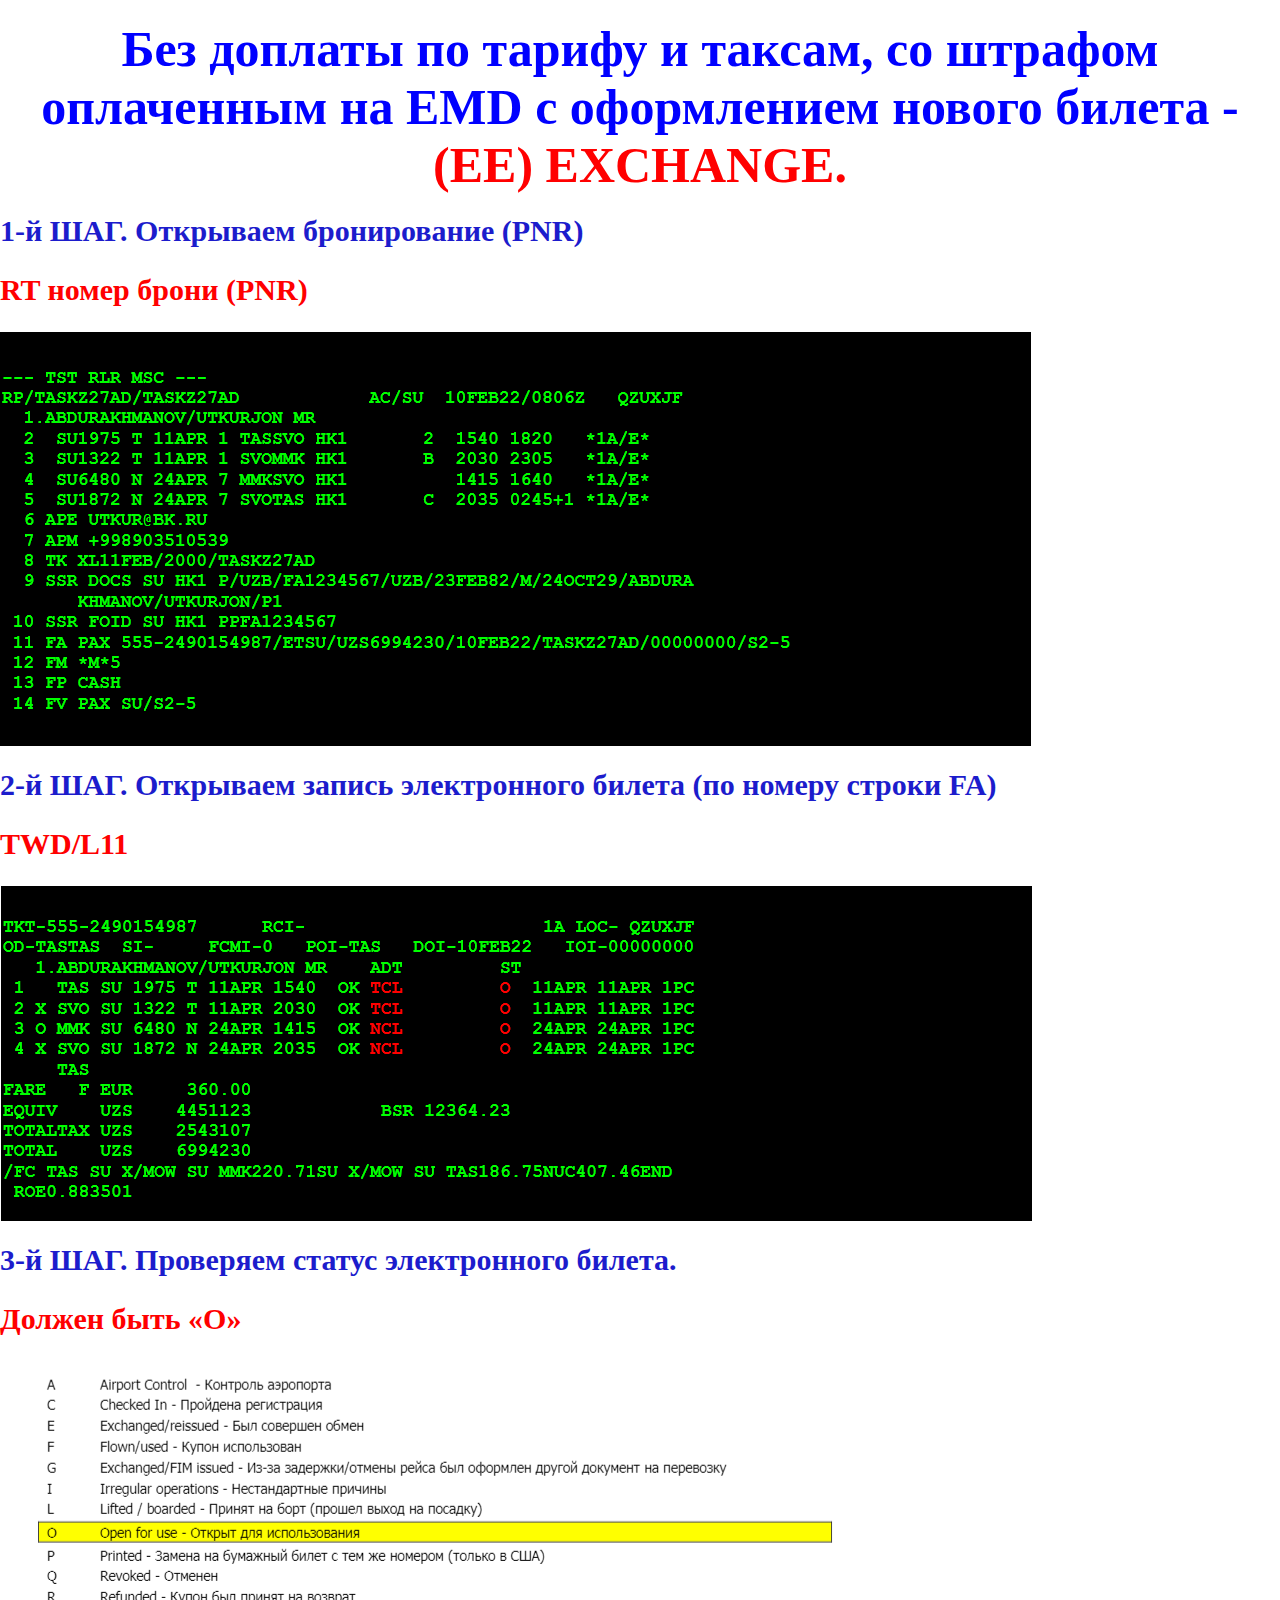
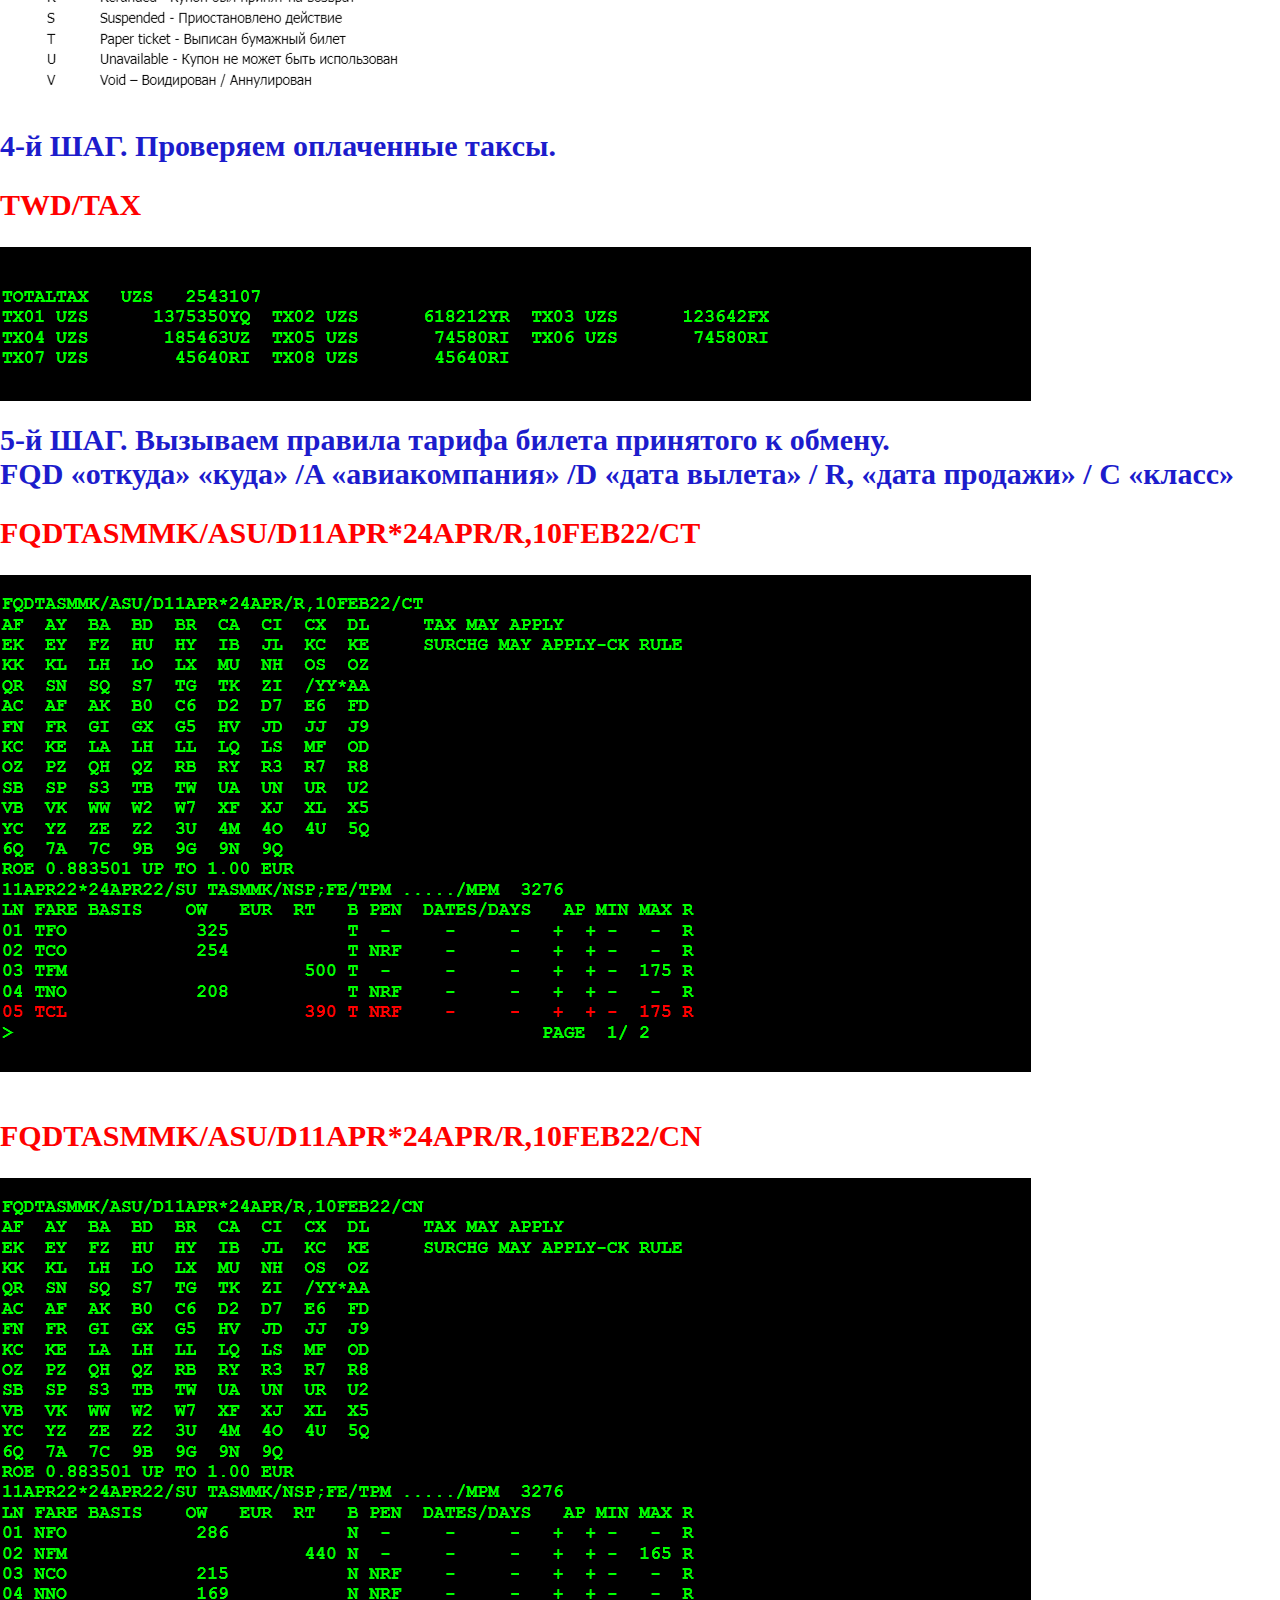
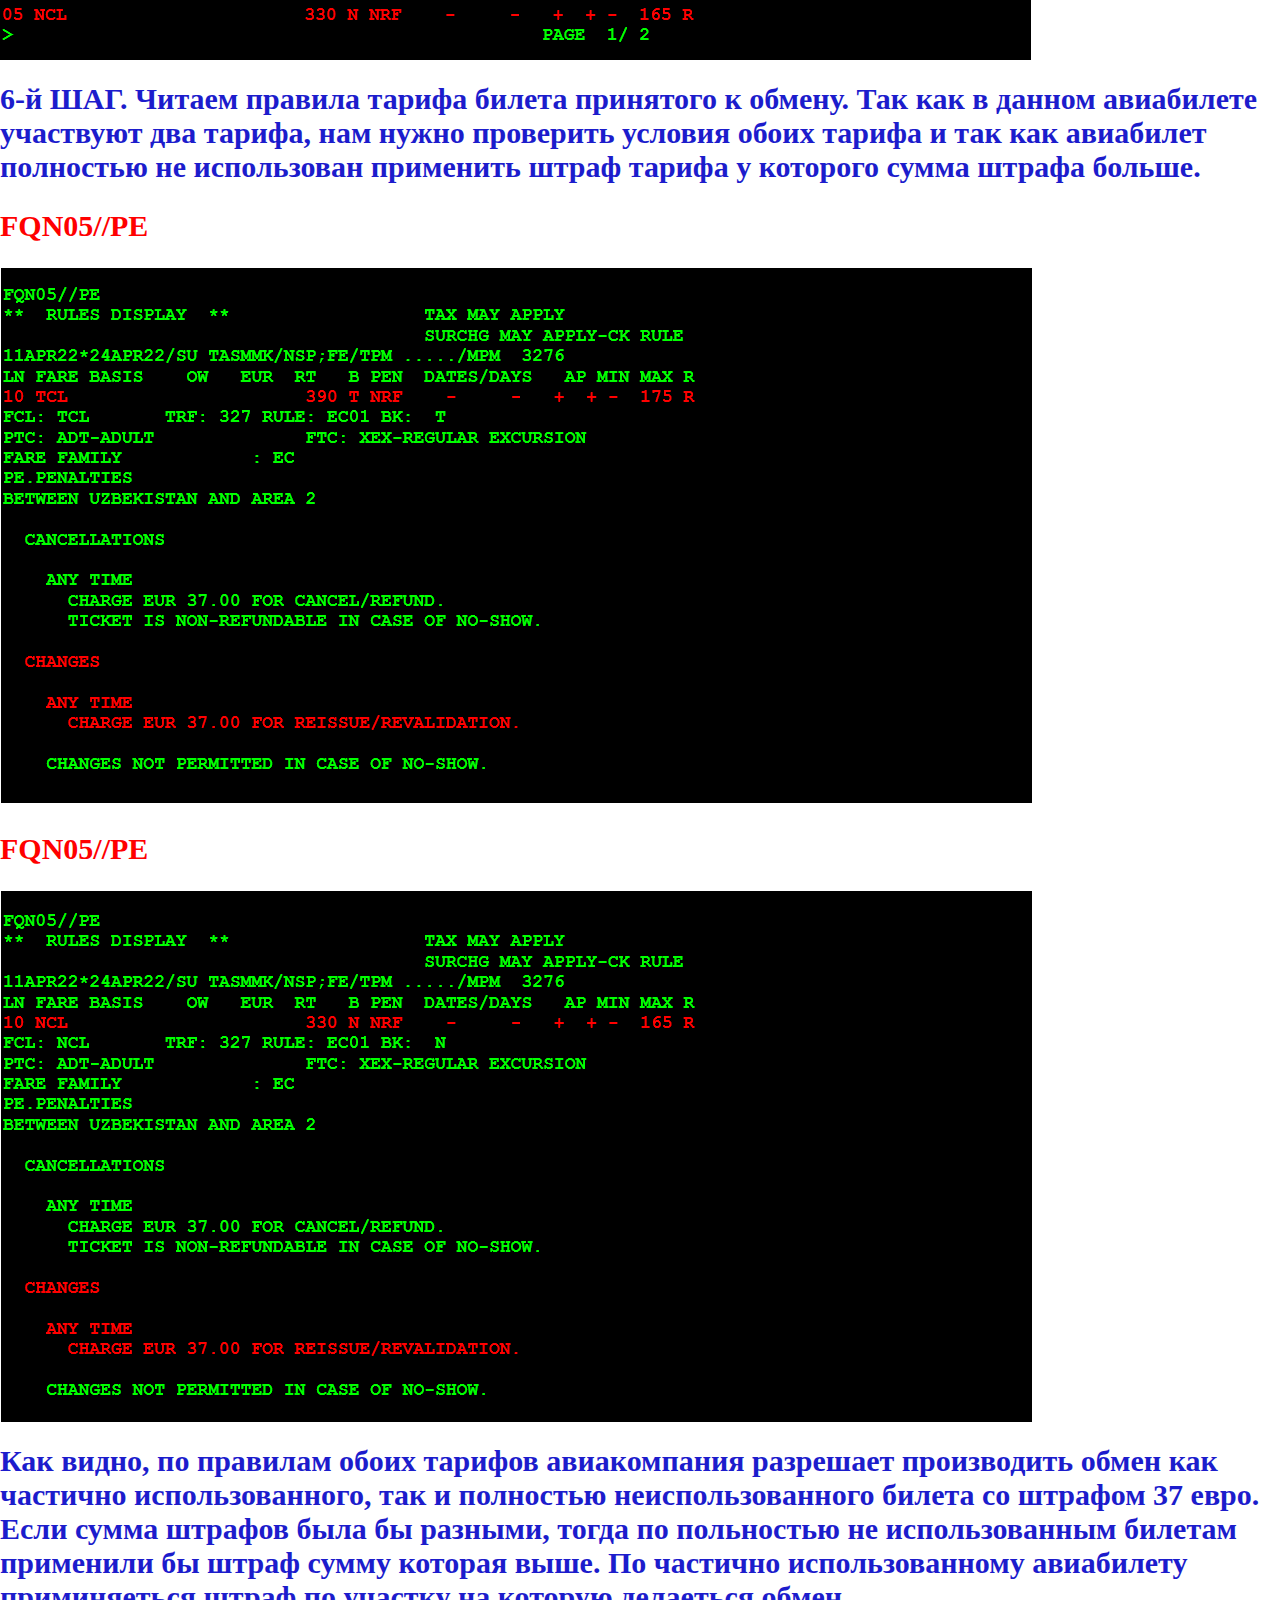
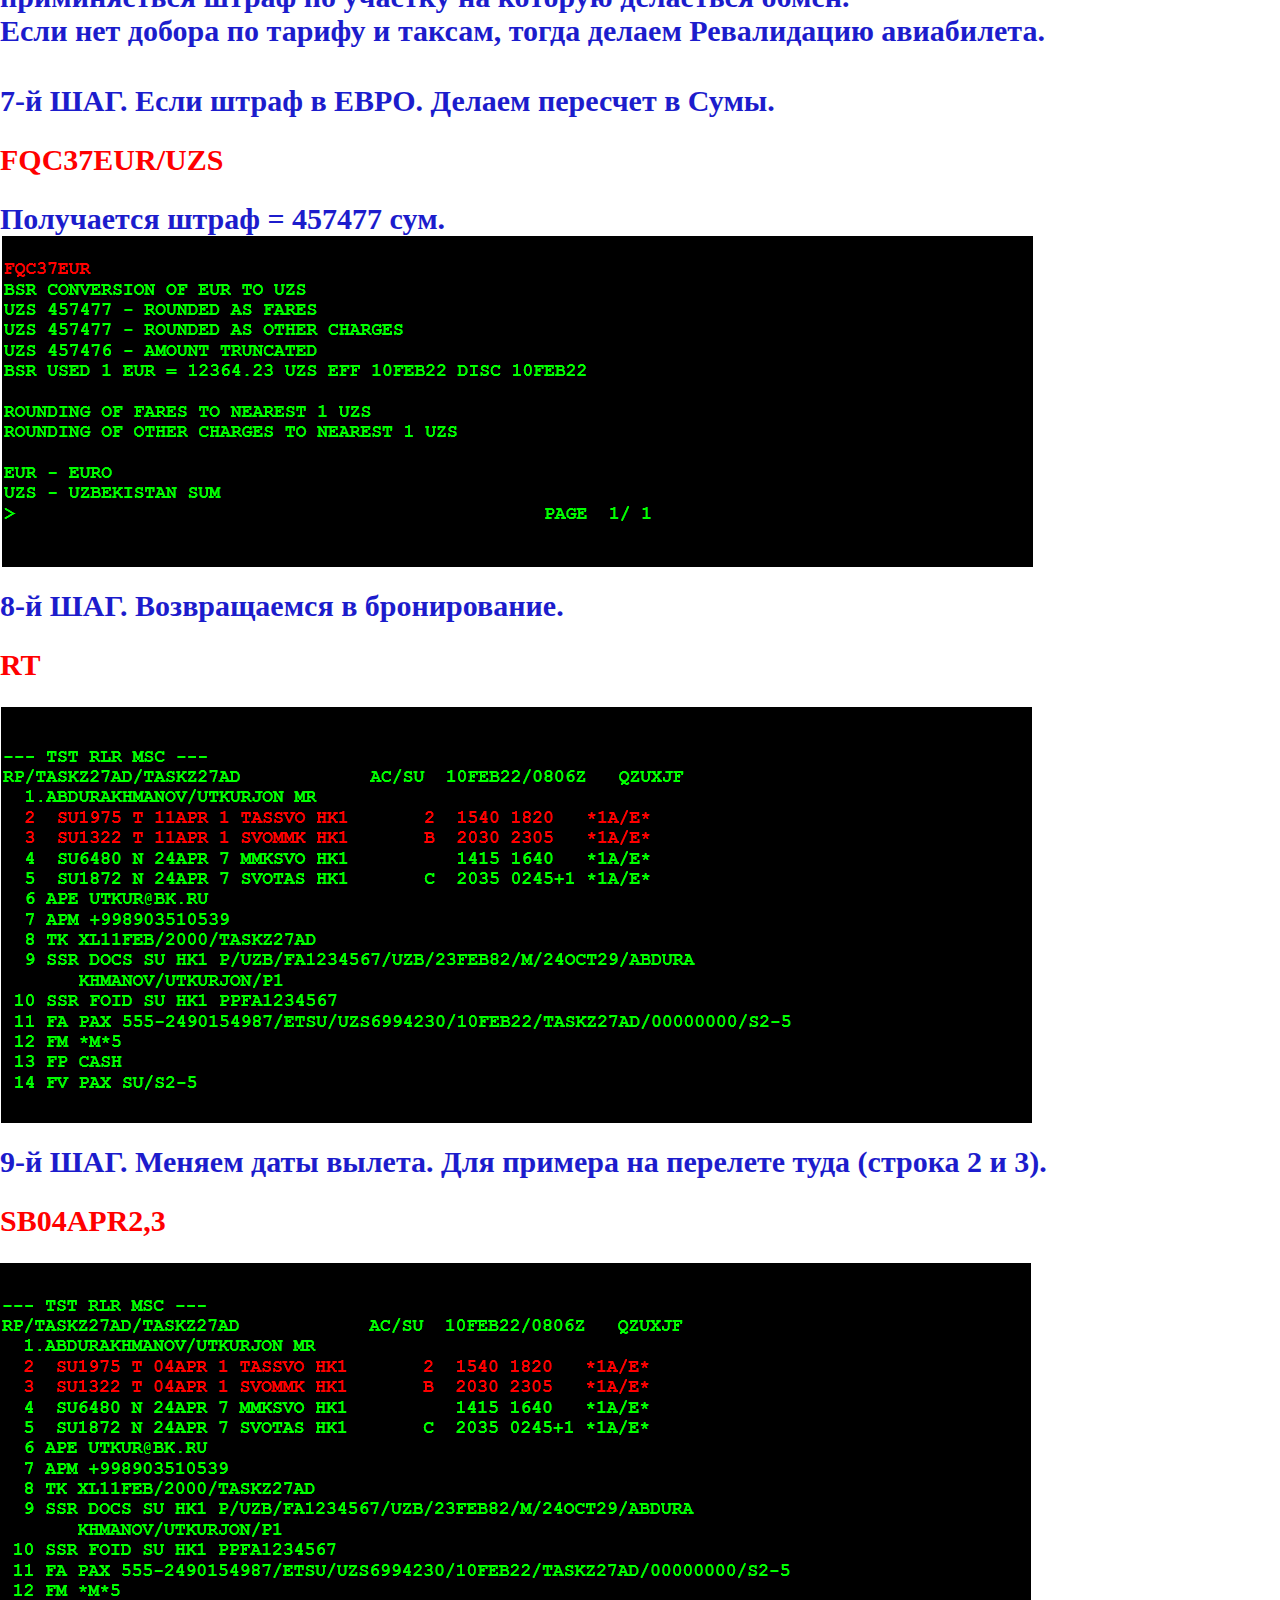
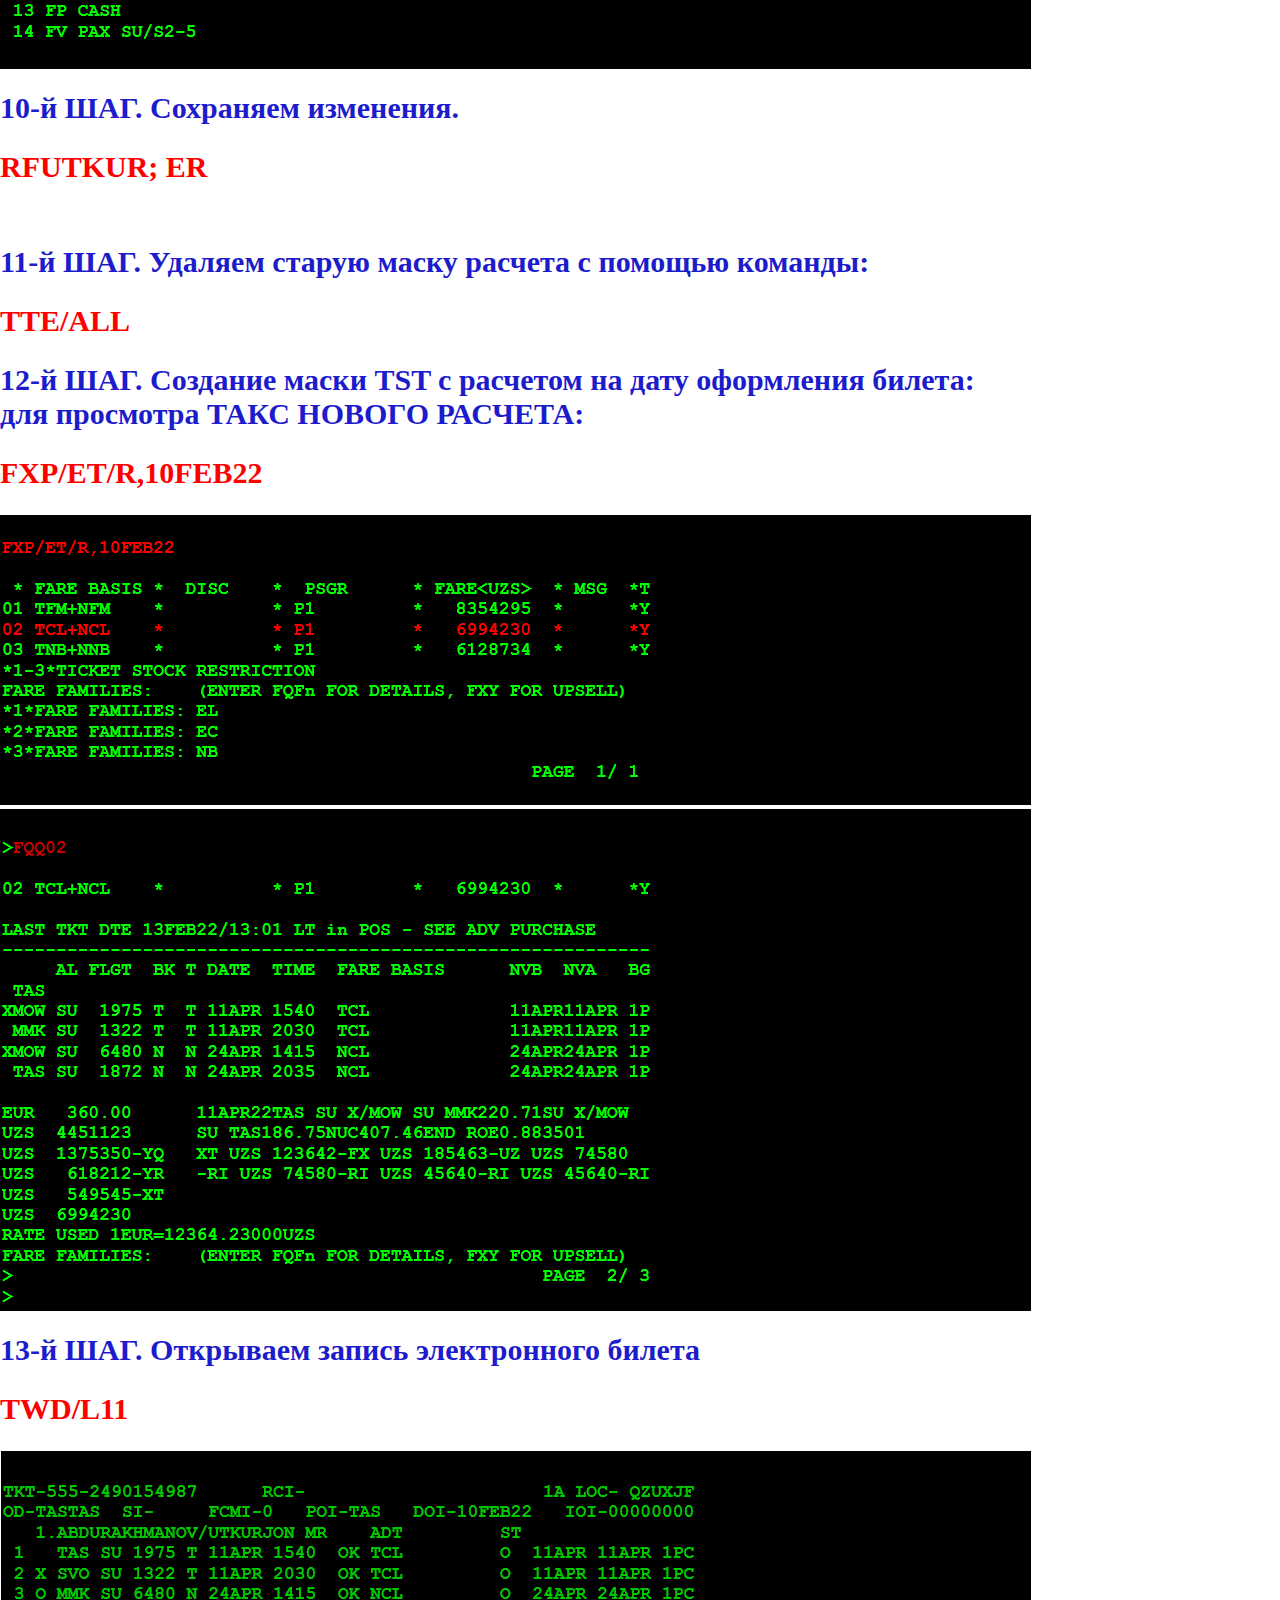
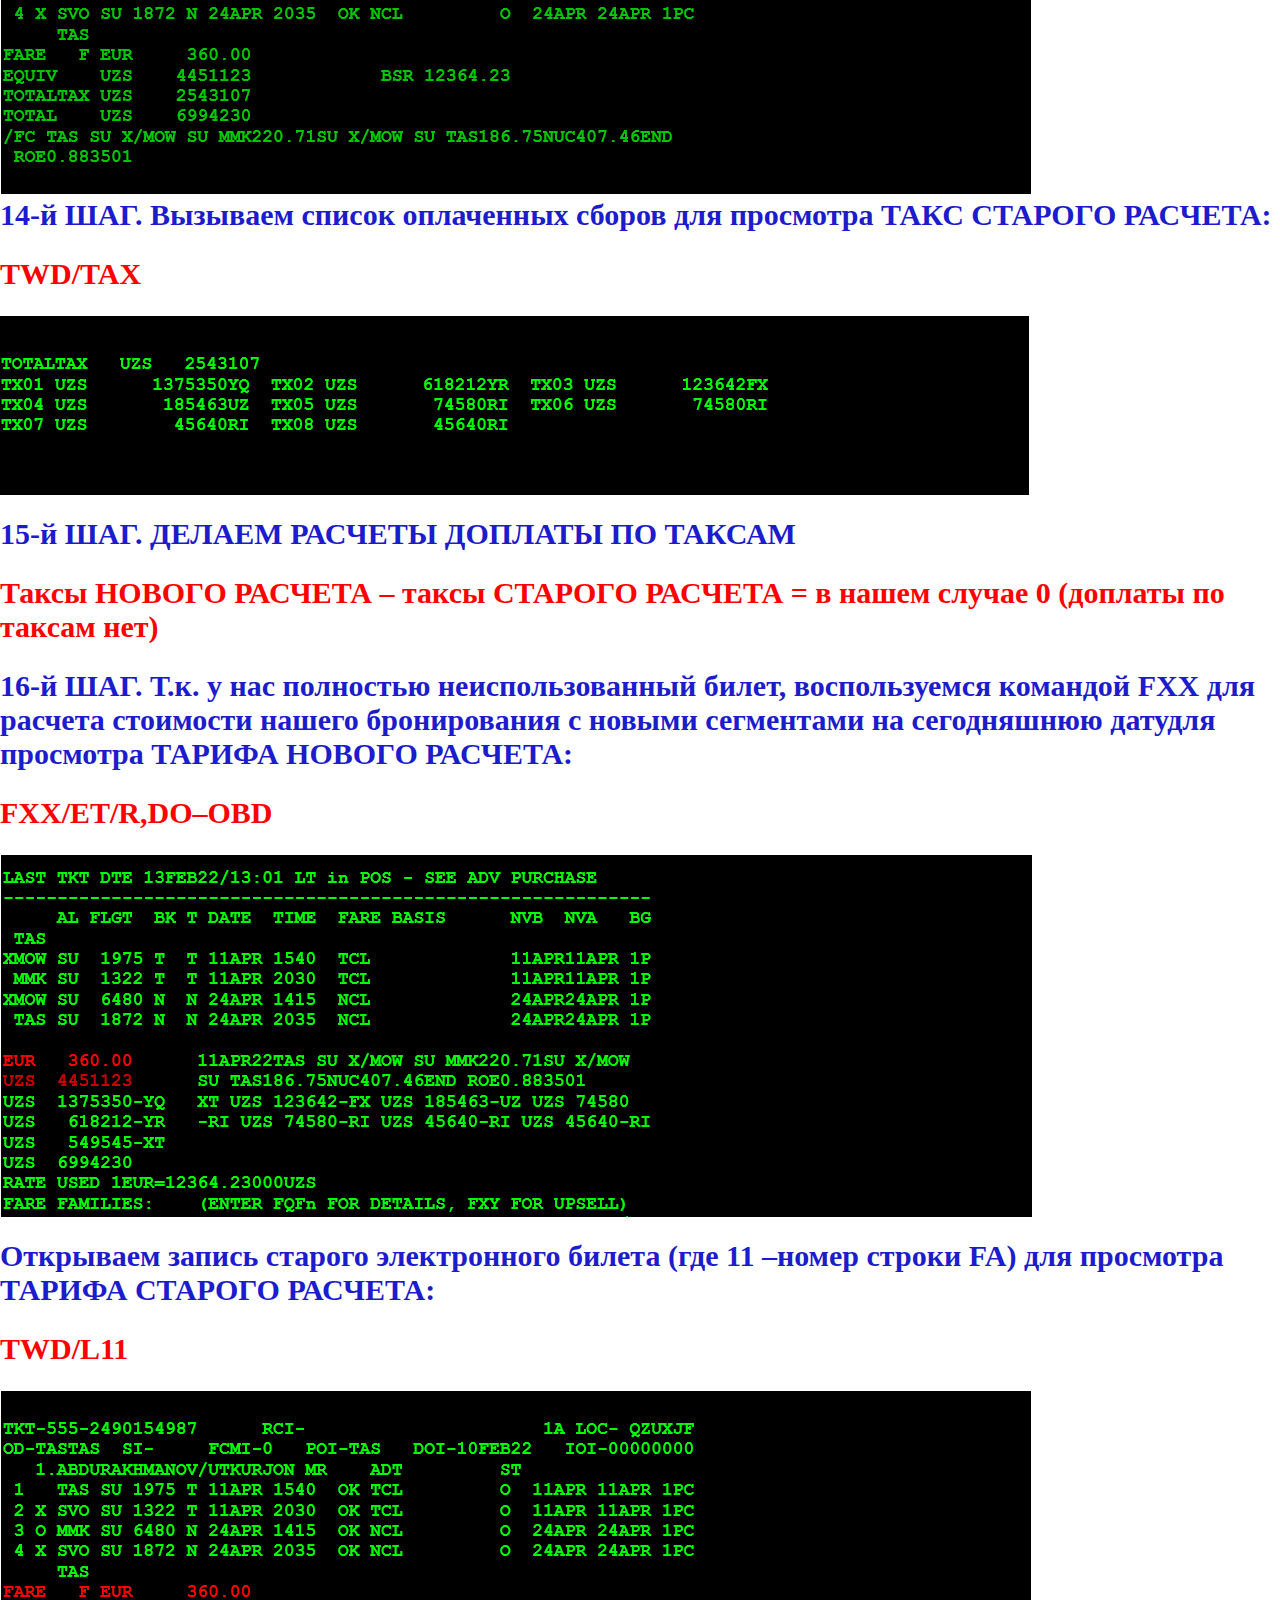
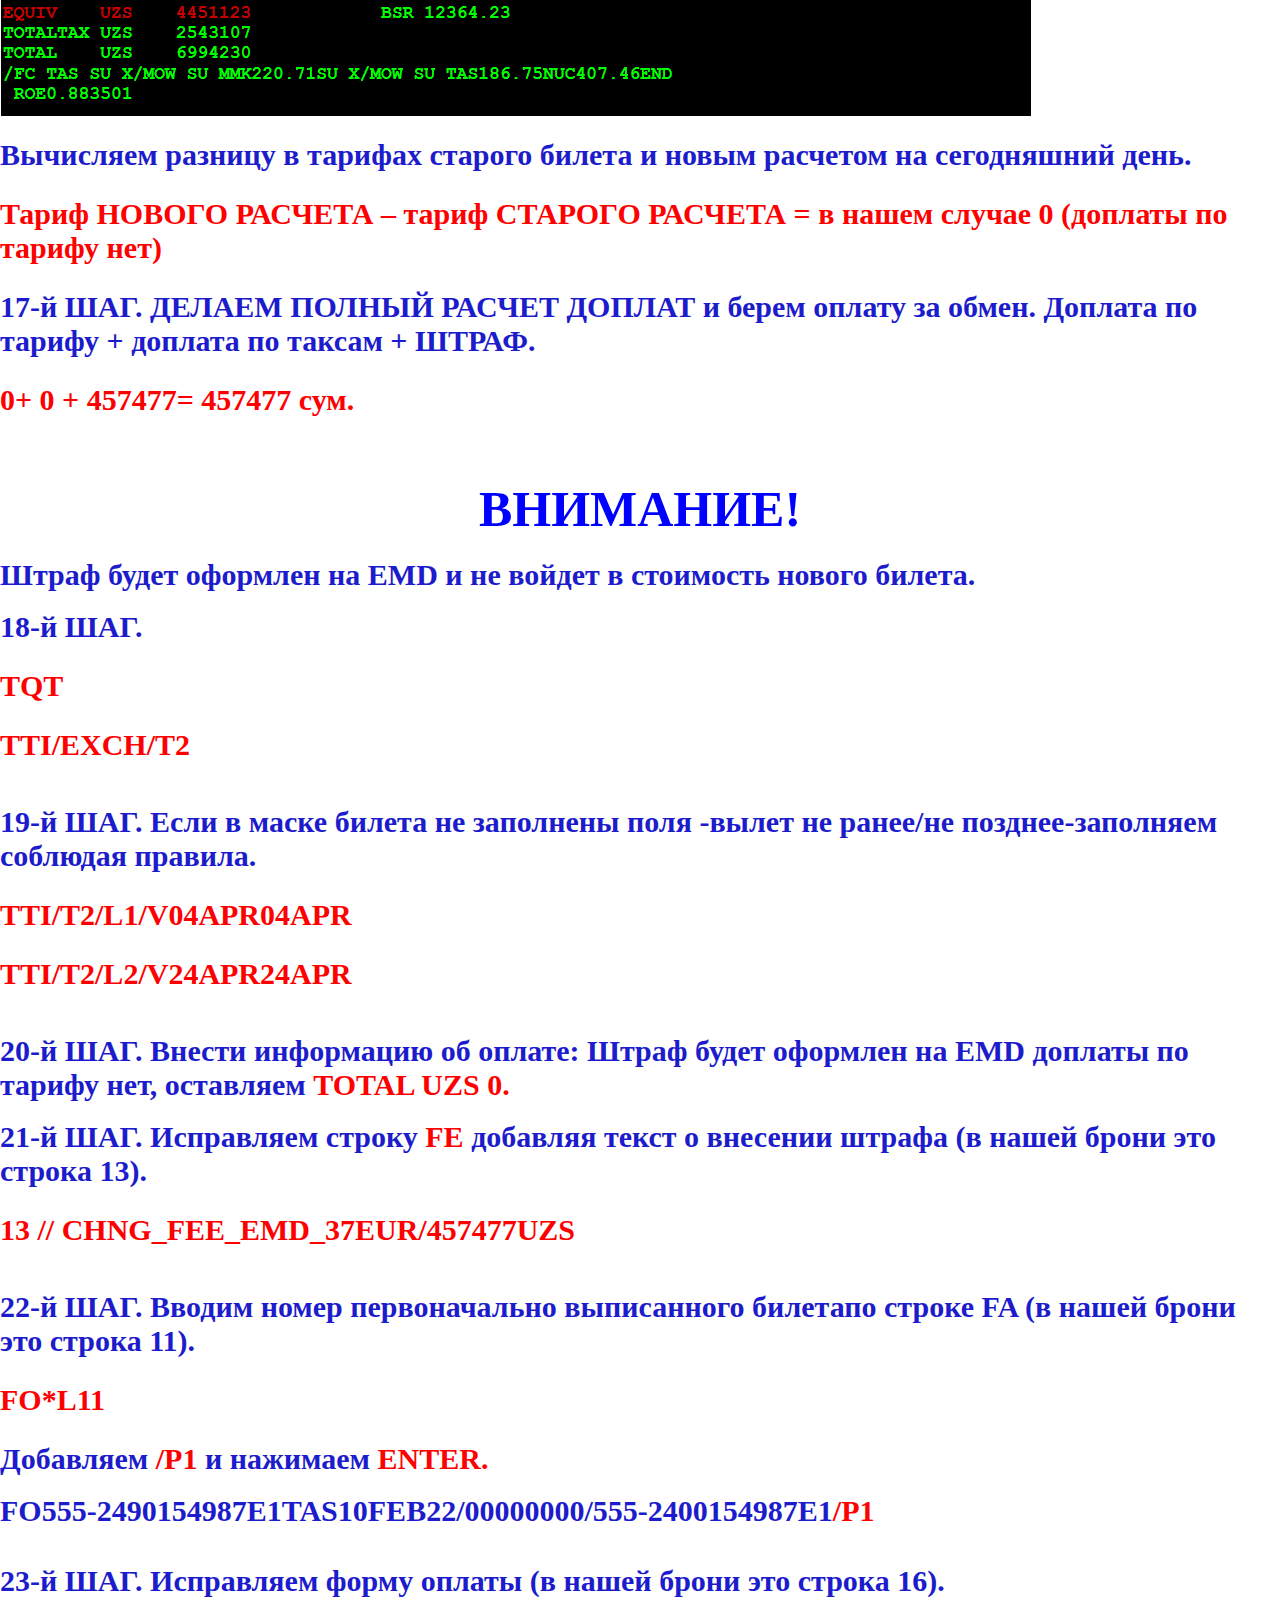
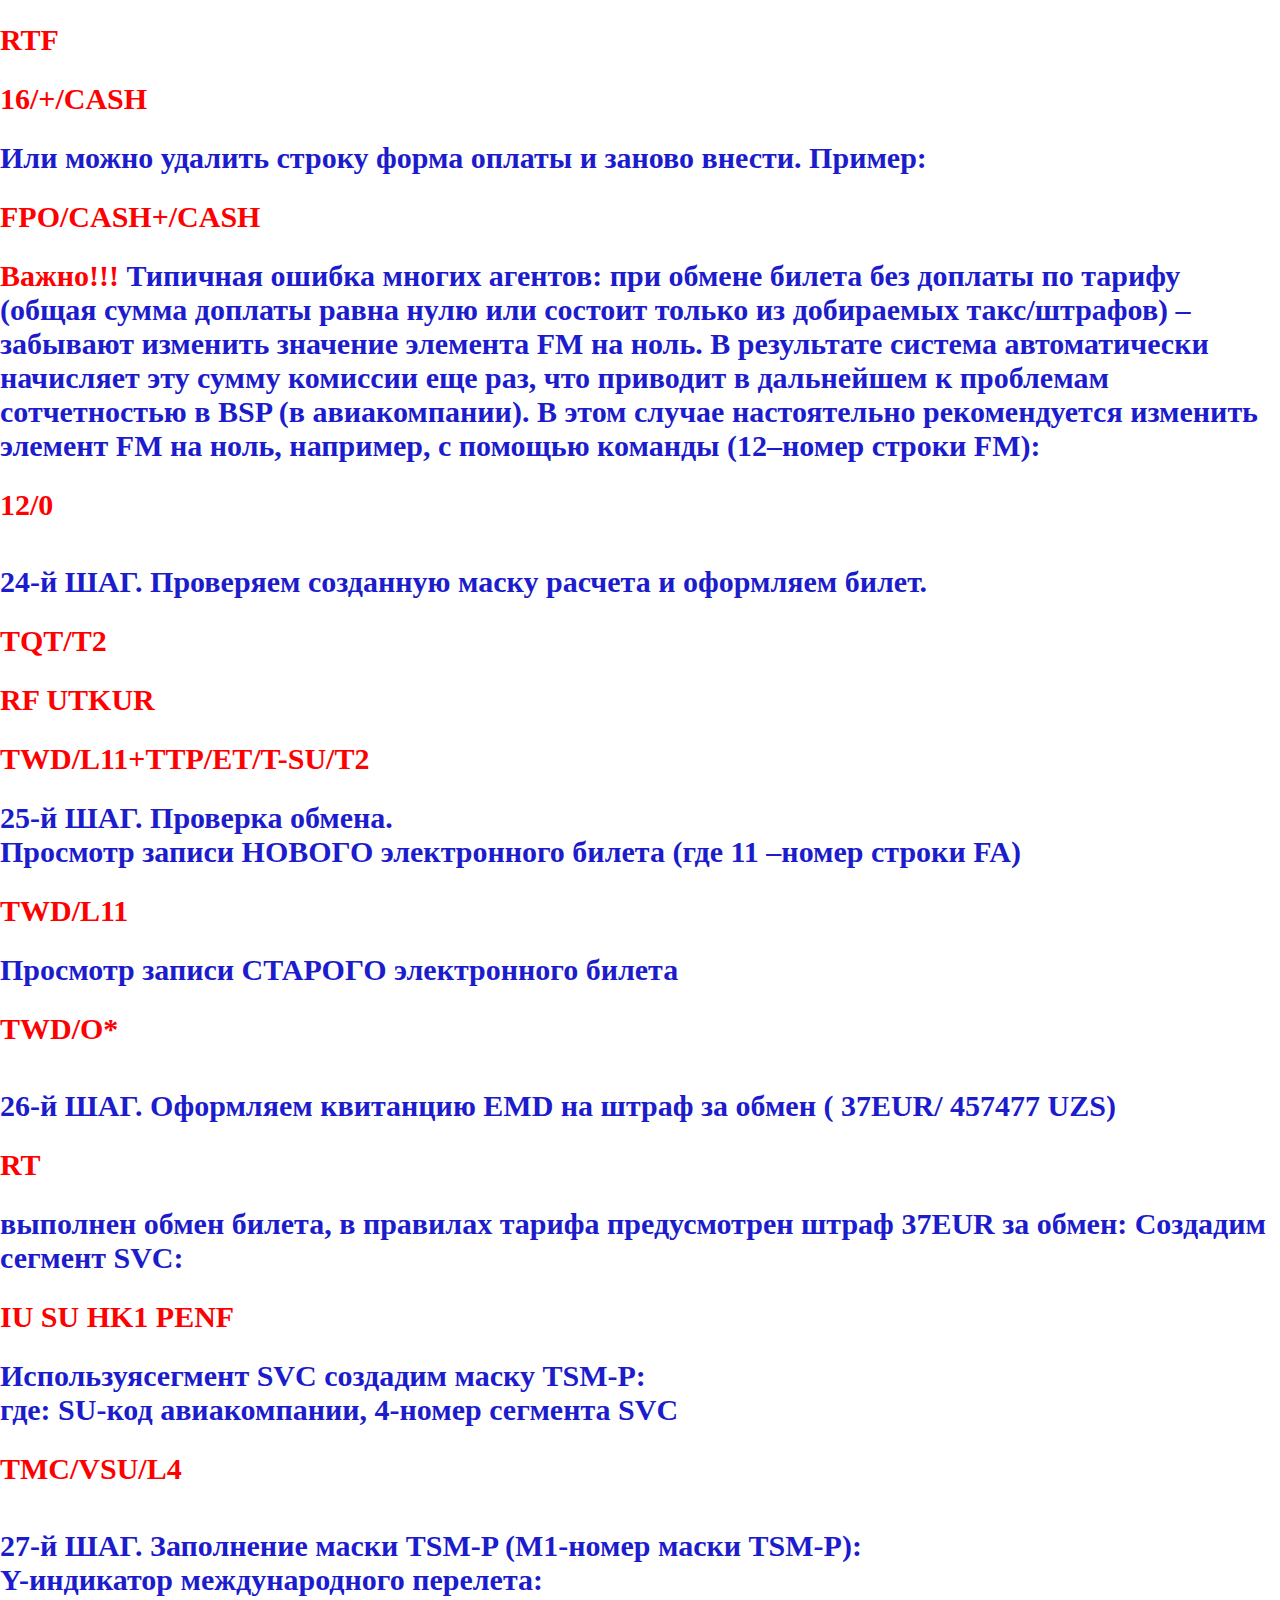
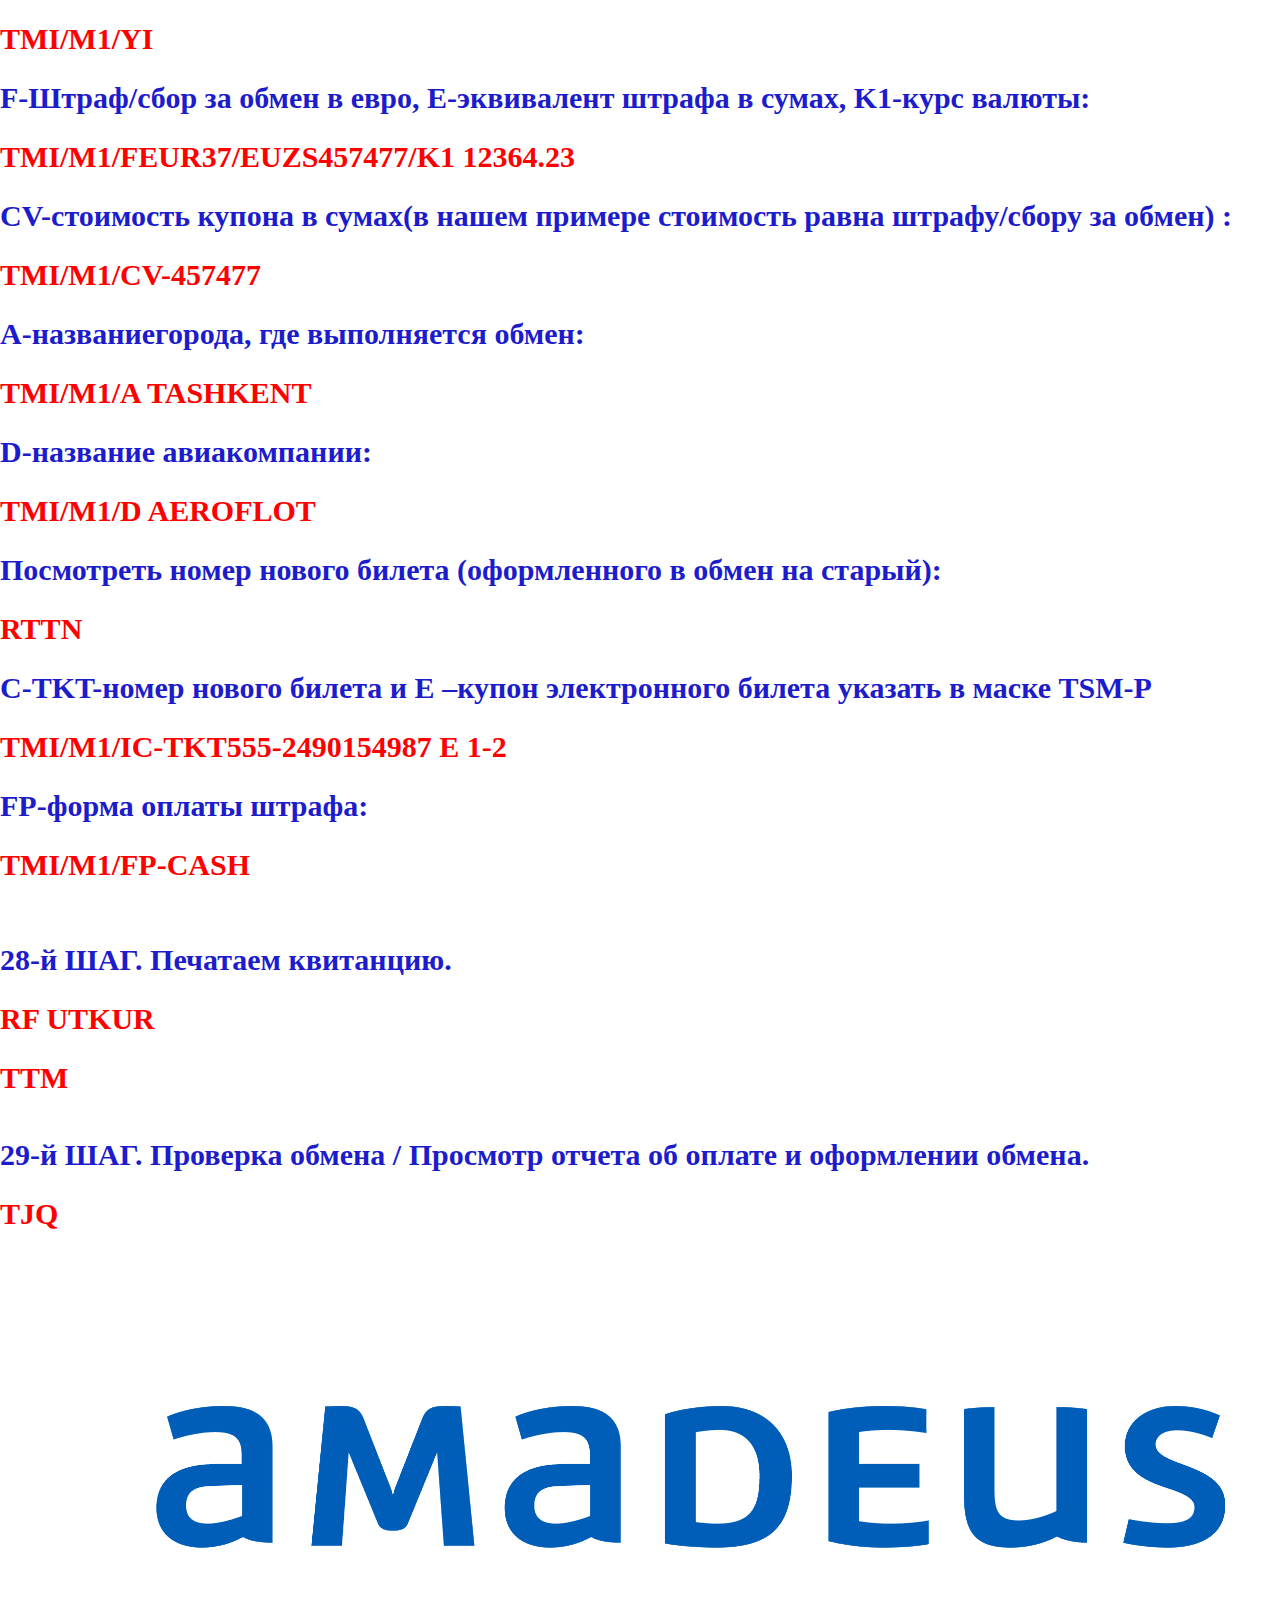
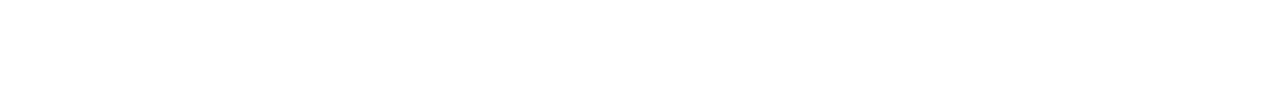
<file: AMADEUS инструкция/example_3/example_3.html>
<!DOCTYPE html>
<html lang="en">
<head>
    <meta charset="UTF-8">
    <meta http-equiv="X-UA-Compatible" content="IE=edge">
    <meta name="viewport" content="width=device-width, initial-scale=1.0">
    <title>Document</title>
    <link rel="shortcut icon" href="../HOME/img/icon.png" type="image/png">
    <link rel="stylesheet" href="../example_2/example_2.css">
</head>
<body>
    <header class="container header-nav">
        <h1>Без доплаты по тарифу и таксам, со штрафом оплаченным на EMD с оформлением нового билета - <span class="rev">(EE) EXCHANGE.</span></h1>

        <div class="container content">
            <h3>1-й ШАГ. Открываем бронирование (PNR)</h3>
            <p>RT номер брони (PNR)</p>
            <img src="../example_2/img/example_2-1.png" alt=""><br><br>
    
            <h3>2-й ШАГ. Открываем запись электронного билета (по номеру строки FA)</h3>
            <p>TWD/L11</p>
            <img src="../example_2/img/example_2-2.png" alt=""><br><br>

            <h3>3-й ШАГ. Проверяем статус электронного билета.</h3>
            <p>Должен быть «О»</p>
            <img src="../example_1/img/example_3.png" alt=""><br><br>

            <h3>4-й ШАГ. Проверяем оплаченные таксы.</h3>
            <p>TWD/TAX</p>
            <img src="../example_1/img/example_4.png" alt=""><br><br>

            <h3>5-й ШАГ. Вызываем правила тарифа билета принятого к обмену.</h3>
            <h3>FQD «откуда» «куда» /A «авиакомпания» /D «дата вылета» / R, «дата продажи» / C «класс»</h3>
            <p>FQDTASMMK/ASU/D11APR*24APR/R,10FEB22/CT</p>
            <img src="../example_2/img/example_2-5-1.png" alt=""><br><br>
            <p>FQDTASMMK/ASU/D11APR*24APR/R,10FEB22/CN</p>
            <img src="../example_2/img/example_2-5-2.png" alt=""><br><br>
            <h3>6-й ШАГ. Читаем правила тарифа билета принятого к обмену. Так как в данном авиабилете участвуют два тарифа, нам нужно проверить условия обоих тарифа и так как авиабилет полностью не использован применить штраф тарифа у которого сумма штрафа больше.</h3>
            <p>FQN05//PE</p>
            <img src="../example_2/img/example_2-6-1.png" alt="">
            <p>FQN05//PE</p>
            <img src="../example_2/img/example_2-6-2.png" alt=""> <br><br>
            <h3>Как видно, по правилам обоих тарифов авиакомпания разрешает производить обмен как частично использованного, так и полностью неиспользованного билета со штрафом 37 евро.<br>
            Если сумма штрафов была бы разными, тогда по польностью не использованным билетам применили бы штраф сумму которая выше. По частично использованному авиабилету приминяеться штраф по участку на которую делаеться обмен. <br> 
            Если нет добора по тарифу и таксам, тогда делаем Ревалидацию авиабилета.</h3><br><br>

            <h3>7-й ШАГ. Если штраф в ЕВРО. Делаем пересчет в Сумы.</h3>
            <p>FQC37EUR/UZS</p>
            <h3>Получается  штраф = 457477 сум.</h3>
            <img src="../example_2/img/example_2-7.png" alt=""><br><br>

            <h3>8-й ШАГ. Возвращаемся в бронирование.</h3>
            <p>RT</p>
            <img src="../example_2/img/example_2-8-1.png" alt=""><br><br>

            <h3>9-й ШАГ. Меняем даты вылета. Для примера на перелете туда (строка 2 и 3).</h3>
            <p>SB04APR2,3</p>
            <img src="../example_2/img/example_2-8-2.png" alt=""><br><br>

            <h3>10-й ШАГ. Сохраняем изменения.</h3>
            <p>RFUTKUR; ER</p><br><br>

            <h3>11-й ШАГ. Удаляем старую маску расчета с помощью команды:</h3>
            <p>TTE/ALL</p>
            
            <h3>12-й ШАГ. Создание маски TST с расчетом на дату оформления билета: <br> для просмотра ТАКС НОВОГО РАСЧЕТА:</h3>
            <p>FXP/ET/R,10FEB22</p>
            <img src="../example_3/img/example_3-12-1.png" alt="">
            <img src="../example_3/img/example_3-12-2.png" alt="">
            <br><br>

            <h3>13-й ШАГ. Открываем запись электронного билета</h3>
            <p>TWD/L11</p>
            <img src="../example_3/img/example_3-13.png" alt="">
            
            <h3>14-й ШАГ. Вызываем список оплаченных сборов для просмотра ТАКС СТАРОГО РАСЧЕТА:</h3>
            <p>TWD/TAX</p>
            <img src="../example_3/img/example_3-14.png" alt=""><br><br>

            <h3>15-й ШАГ. ДЕЛАЕМ РАСЧЕТЫ ДОПЛАТЫ ПО ТАКСАМ </h3>
            <p>Таксы НОВОГО РАСЧЕТА – таксы СТАРОГО РАСЧЕТА = в нашем случае 0 (доплаты по таксам нет)</p>
                        
            <h3>16-й ШАГ. Т.к. у нас полностью неиспользованный билет, воспользуемся командой FXX для расчета стоимости нашего бронирования с новыми сегментами на сегодняшнюю датудля просмотра ТАРИФА НОВОГО РАСЧЕТА:</h3>
            <p>FXX/ET/R,DO–OBD</p>
            <img src="../example_3/img/example_3-16-1.png" alt=""><br><br>
            <h3>Открываем запись старого электронного билета (где 11 –номер строки FA) для просмотра ТАРИФА СТАРОГО РАСЧЕТА:</h3>
            <p>TWD/L11</p>
            <img src="../example_3/img/example_3-16-2.png" alt=""><br><br>
            <h3>Вычисляем разницу в тарифах старого билета и новым расчетом на сегодняшний день.</h3>
            <p>Тариф НОВОГО РАСЧЕТА – тариф СТАРОГО РАСЧЕТА = в нашем случае 0 (доплаты по тарифу нет)</p>
            
            <h3>17-й ШАГ. ДЕЛАЕМ ПОЛНЫЙ РАСЧЕТ ДОПЛАТ и берем оплату за обмен. Доплата по тарифу + доплата по таксам + ШТРАФ.</h3>
            <p>0+ 0 + 457477= 457477 сум.</p>
            <br>
            <h1>ВНИМАНИЕ!</h1>
            <h3>Штраф будет оформлен на EMD и не войдет в стоимость нового билета.</h3>
            <br>
            <h3>18-й ШАГ.</h3>
            <p>TQT</p>
            <p>TTI/EXCH/T2</p>
            <br>
            <h3>19-й ШАГ.  Если в маске билета не заполнены поля -вылет не ранее/не позднее-заполняем соблюдая правила.</h3>
            <p>TTI/T2/L1/V04APR04APR</p>
            <p>TTI/T2/L2/V24APR24APR</p>
            <br>
            <h3>20-й ШАГ. Внести информацию об оплате: Штраф будет оформлен на EMD доплаты по тарифу нет, оставляем <span>TOTAL UZS 0.</span></h3>
            <br>
            <h3>21-й ШАГ. Исправляем строку <span>FE</span> добавляя текст о внесении штрафа (в нашей брони это строка 13).</h3>
            <p>13 // CHNG_FEE_EMD_37EUR/457477UZS</p>
            <br>
            <h3>22-й ШАГ. Вводим номер первоначально выписанного билетапо строке FA (в нашей брони это  строка 11).</h3>
            <p>FO*L11</p>
            <h3> Добавляем <span>/P1</span> и нажимаем <span>ENTER.</span></h3> <br>
            <h3>FO555-2490154987E1TAS10FEB22/00000000/555-2400154987E1<span>/P1</span></h3>
            <br><br>

            <h3>23-й ШАГ. Исправляем форму оплаты (в нашей брони это строка 16).</h3>
            <p>RTF</p>
            <p>16/+/CASH</p>
            <h3>Или можно удалить строку форма оплаты и заново внести. Пример:</h3>
            <p>FPO/CASH+/CASH</p>


            <h3><span>Важно!!!</span> Типичная ошибка многих агентов: при обмене билета без доплаты по тарифу (общая сумма доплаты равна нулю или состоит только из добираемых такс/штрафов) – забывают изменить значение элемента FM на ноль. В результате система автоматически начисляет эту сумму комиссии еще раз, что приводит в дальнейшем к проблемам сотчетностью в BSP (в авиакомпании). В этом случае настоятельно рекомендуется изменить элемент FM на ноль, например, с помощью команды (12–номер строки FM):</h3>
            <p>12/0</p>
            <br>

            <h3>24-й ШАГ. Проверяем созданную маску расчета и оформляем билет.</h3>
            <p>TQT/Т2</p>
            <p>RF UTKUR</p>
            <p>TWD/L11+TTP/ET/T-SU/T2</p>


            <h3>25-й ШАГ. Проверка обмена.</h3>
            <h3>Просмотр записи НОВОГО электронного билета (где 11 –номер строки FA)</h3>
            <p>TWD/L11</p>
            <h3>Просмотр записи СТАРОГО электронного билета</h3>
            <p>TWD/О*</p>
            <br>

            <h3>26-й ШАГ. Оформляем квитанцию EMD на штраф за обмен ( 37EUR/ 457477 UZS)</h3>
            <p>RT</p>
            <h3>выполнен обмен билета, в правилах тарифа предусмотрен штраф 37EUR за обмен: Создадим сегмент SVC:</h3>
            <p>IU SU HK1 PENF</p>
            <h3>Используясегмент SVC создадим маску TSM-P: <br> где: SU-код авиакомпании, 4-номер сегмента SVC</h3>
            <p>TMC/VSU/L4</p>
            <br>
            <h3>27-й ШАГ. Заполнение маски TSM-P (M1-номер маски TSM-P):</h3>
            <h3>Y-индикатор международного перелета:</h3>
            <p>TMI/M1/YI</p>
            <h3>F-Штраф/сбор за обмен в евро, E-эквивалент штрафа в сумах, K1-курс валюты: </h3>
            <p>TMI/M1/FEUR37/EUZS457477/K1 12364.23</p>
            <h3>CV-стоимость купона в сумах(в нашем примере стоимость равна штрафу/сбору за обмен) : </h3>
            <p>TMI/M1/CV-457477</p>
            <h3>A-названиегорода, где выполняется обмен: </h3>
            <p>TMI/M1/A TASHKENT</p>
            <h3>D-название авиакомпании:</h3>
            <p>TMI/M1/D AEROFLOT</p>
            <h3>Посмотреть номер нового билета (оформленного в обмен на старый):</h3>
            <p>RTTN</p>
            <h3>C-TKT-номер нового билета и Е –купон электронного билета указать в маске TSM-P</h3>
            <p>TMI/M1/IC-TKT555-2490154987 E 1-2</p>
            <h3>FP-форма оплаты штрафа: </h3>
            <p>TMI/M1/FP-CASH</p>
            <br><br>
            <h3>28-й ШАГ. Печатаем квитанцию.</h3>
            <p>RF UTKUR</p>
            <p>TTM</p>
            <br>
            <h3>29-й ШАГ. Проверка обмена / Просмотр отчета об оплате и оформлении обмена.</h3>
            <p>TJQ</p>




















            

            
           


        </div>



    </header>

  
</body>

<footer>
    <a href="../HOME/index.html">
        <img src="../HOME/img/amadeus_logo.png" alt="">
    </a>
</footer>
</html>
</file>
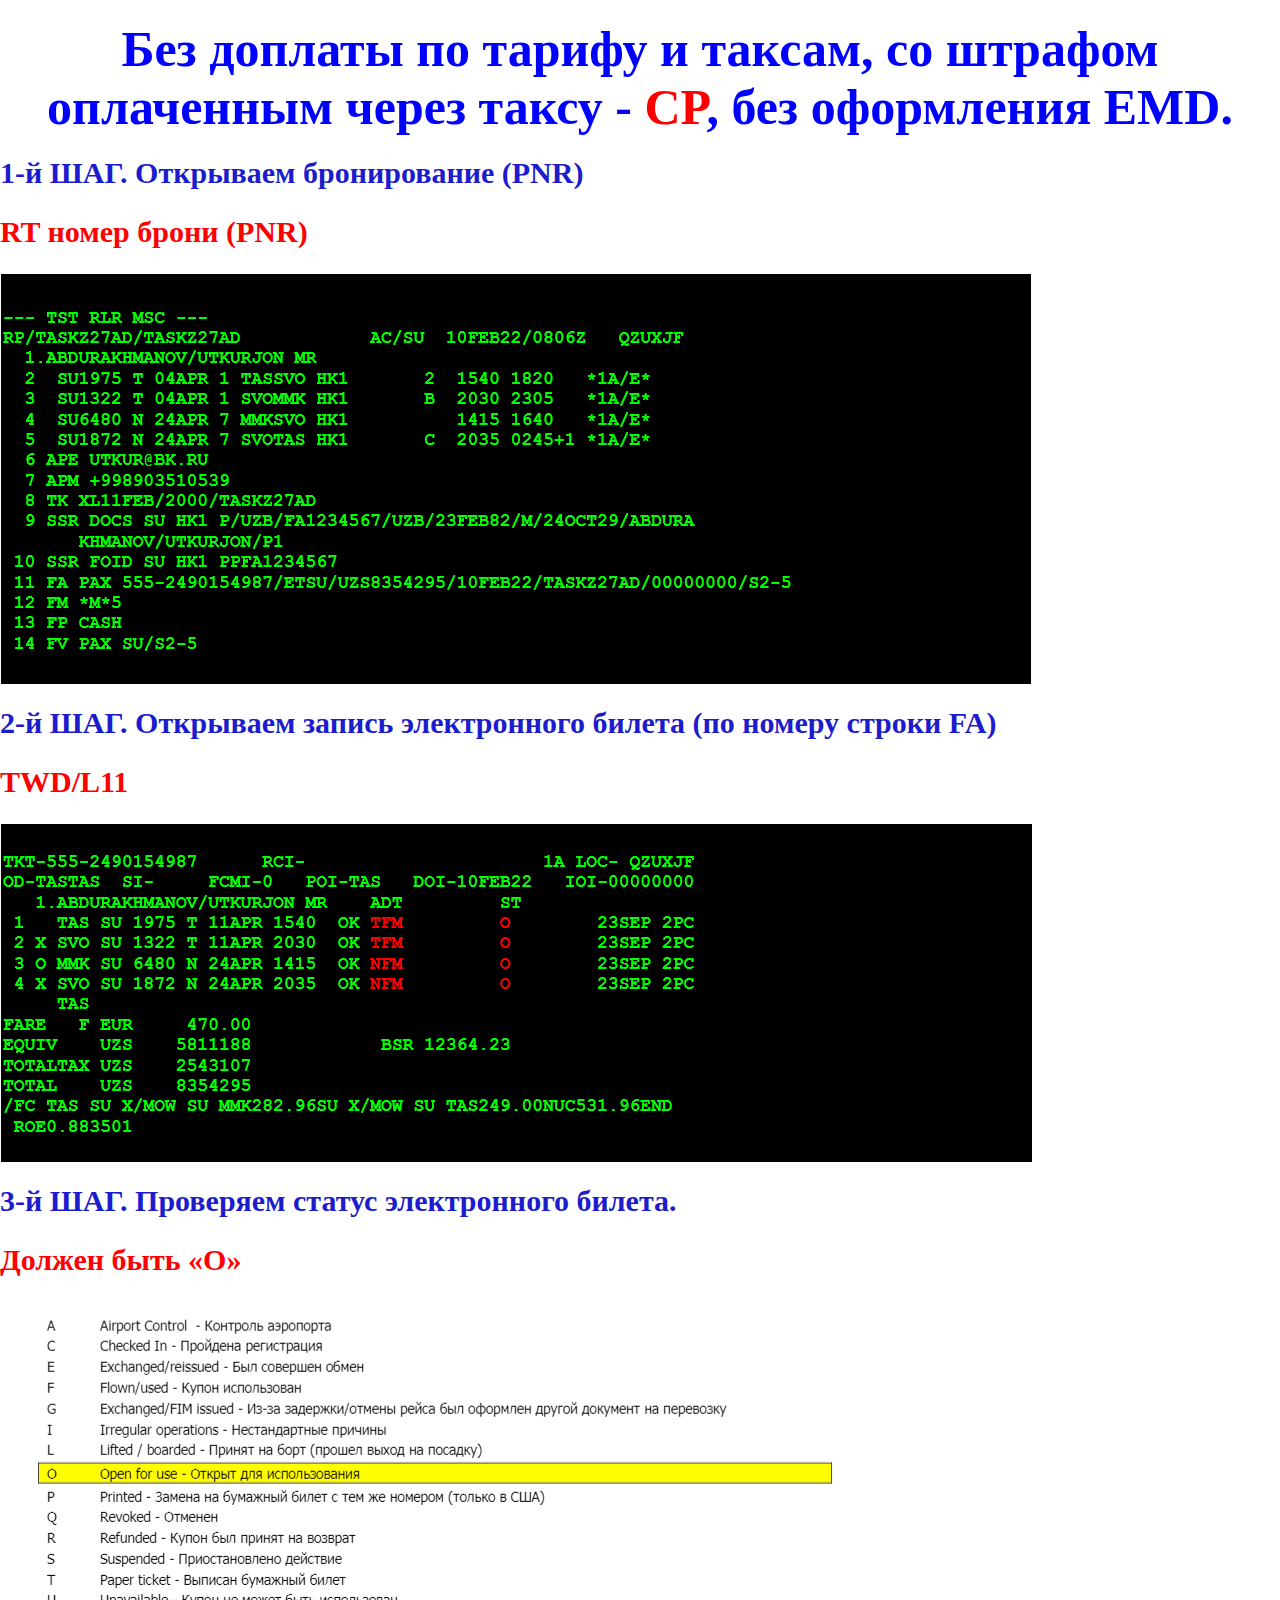
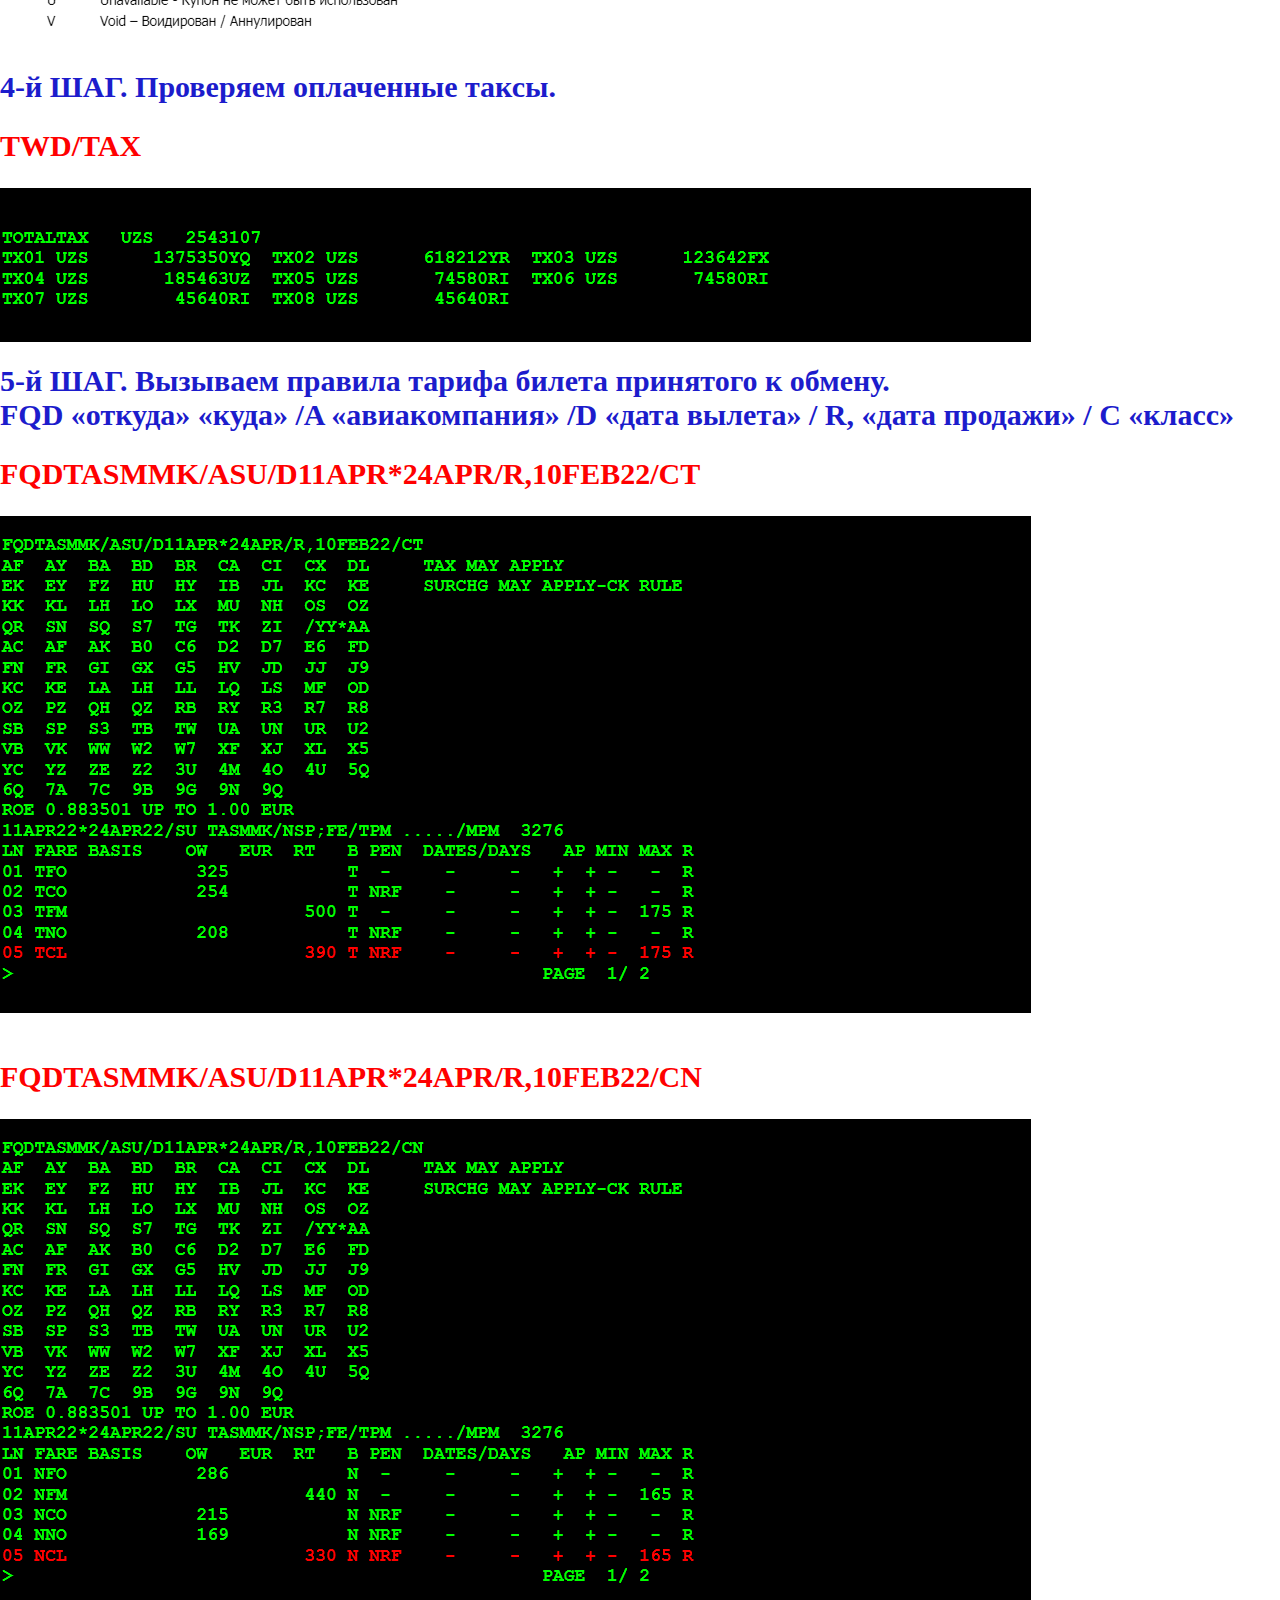
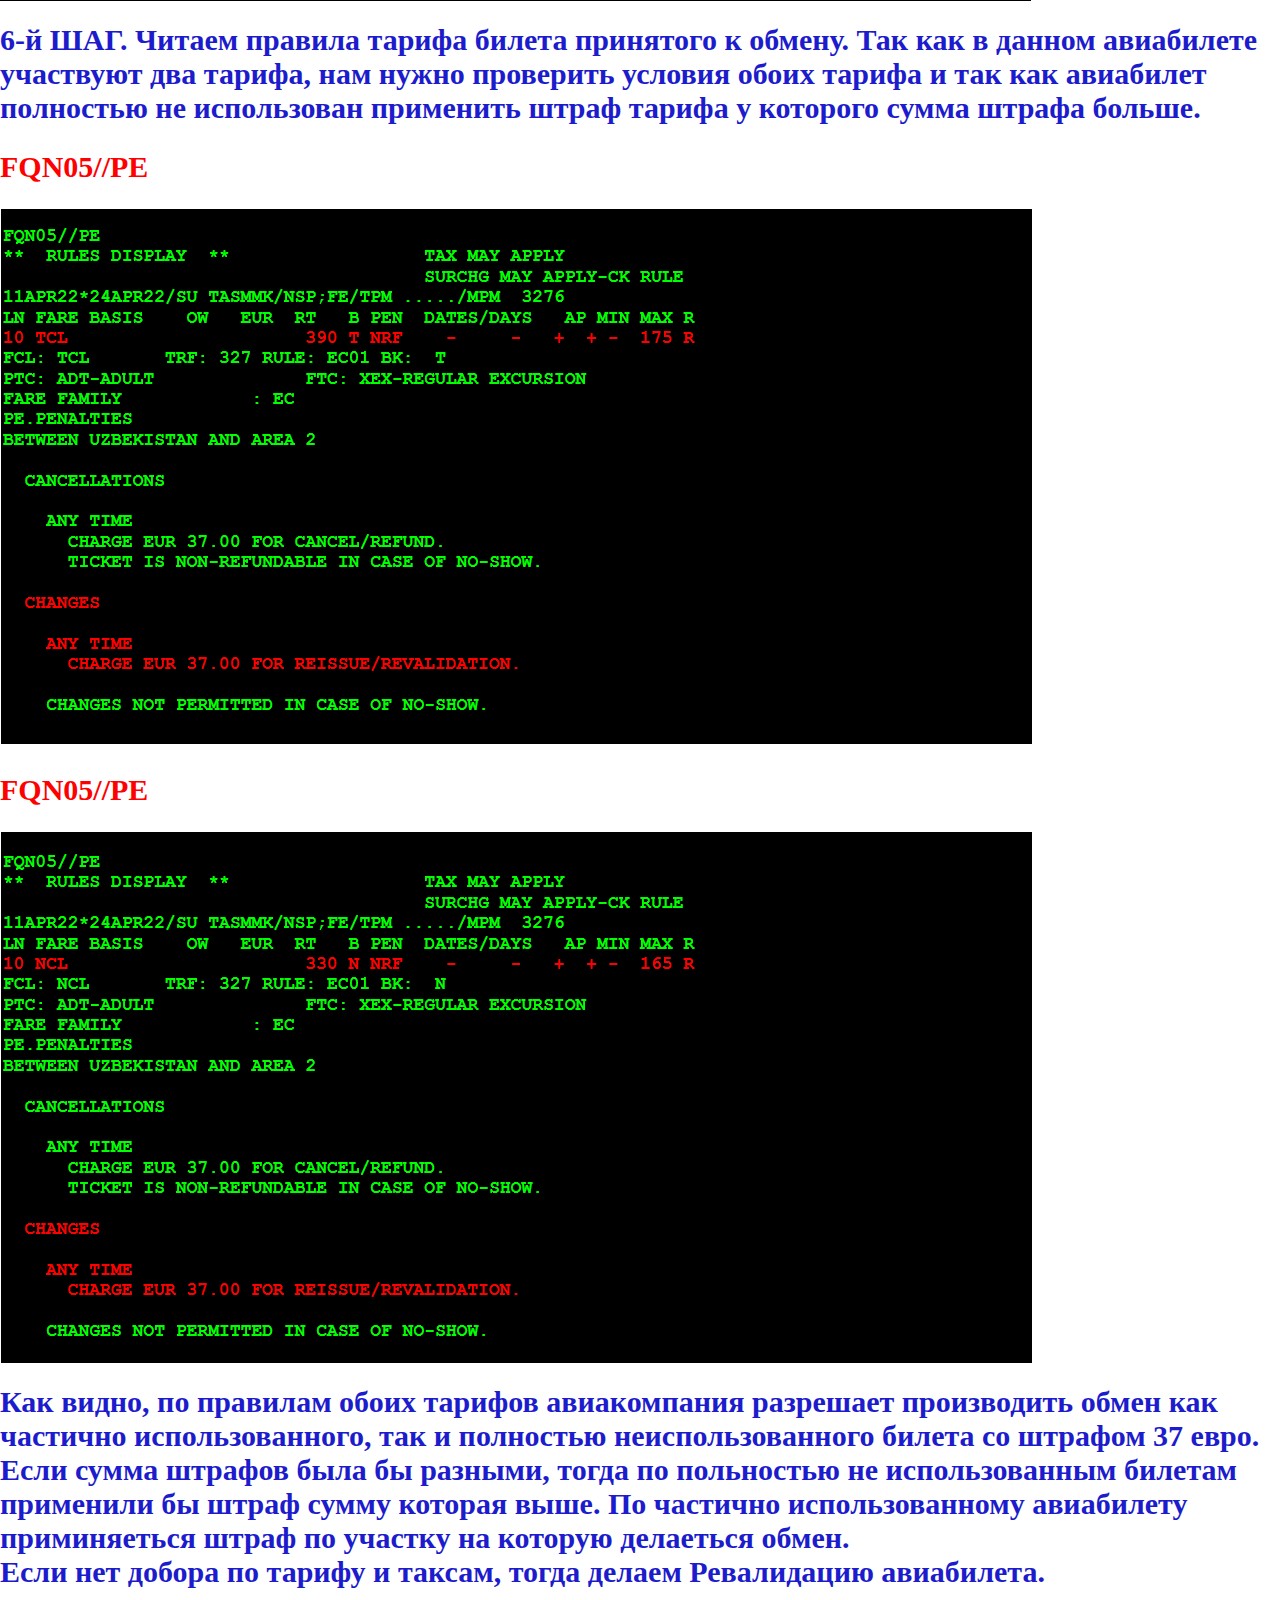
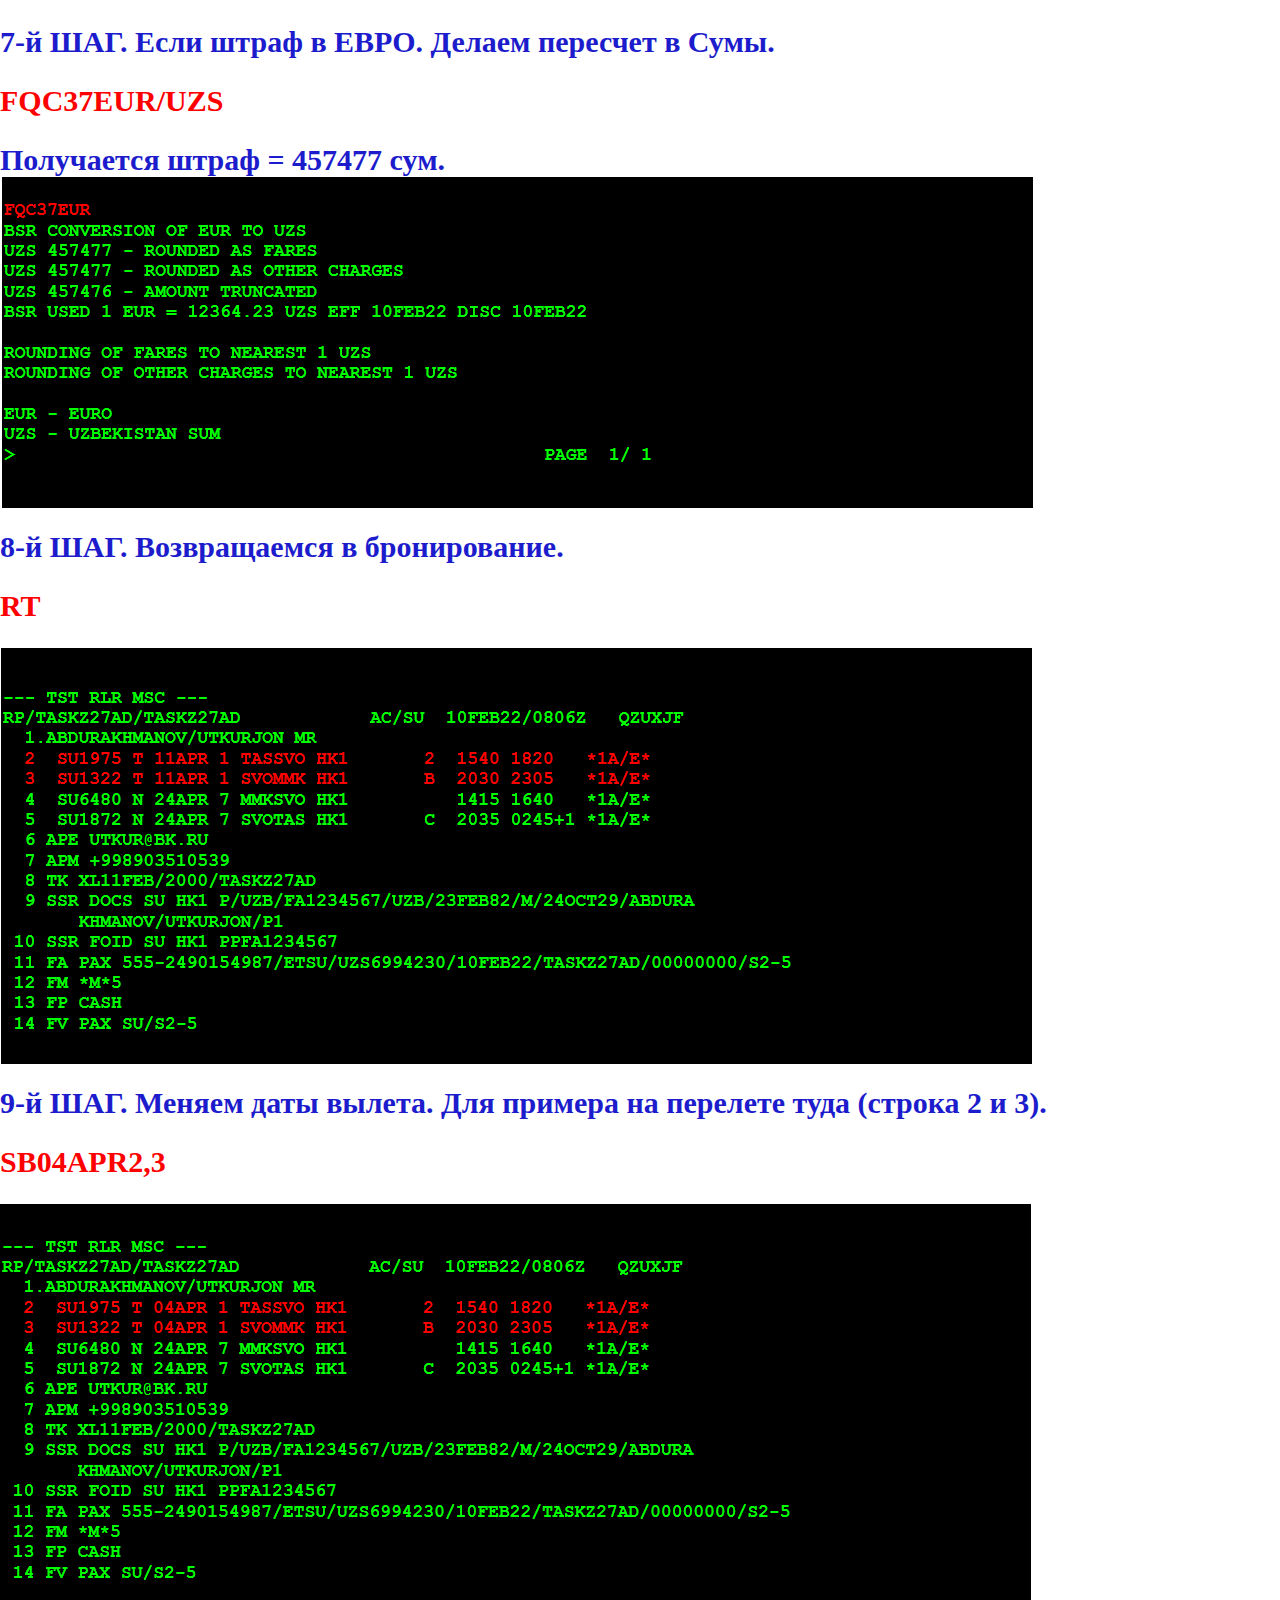
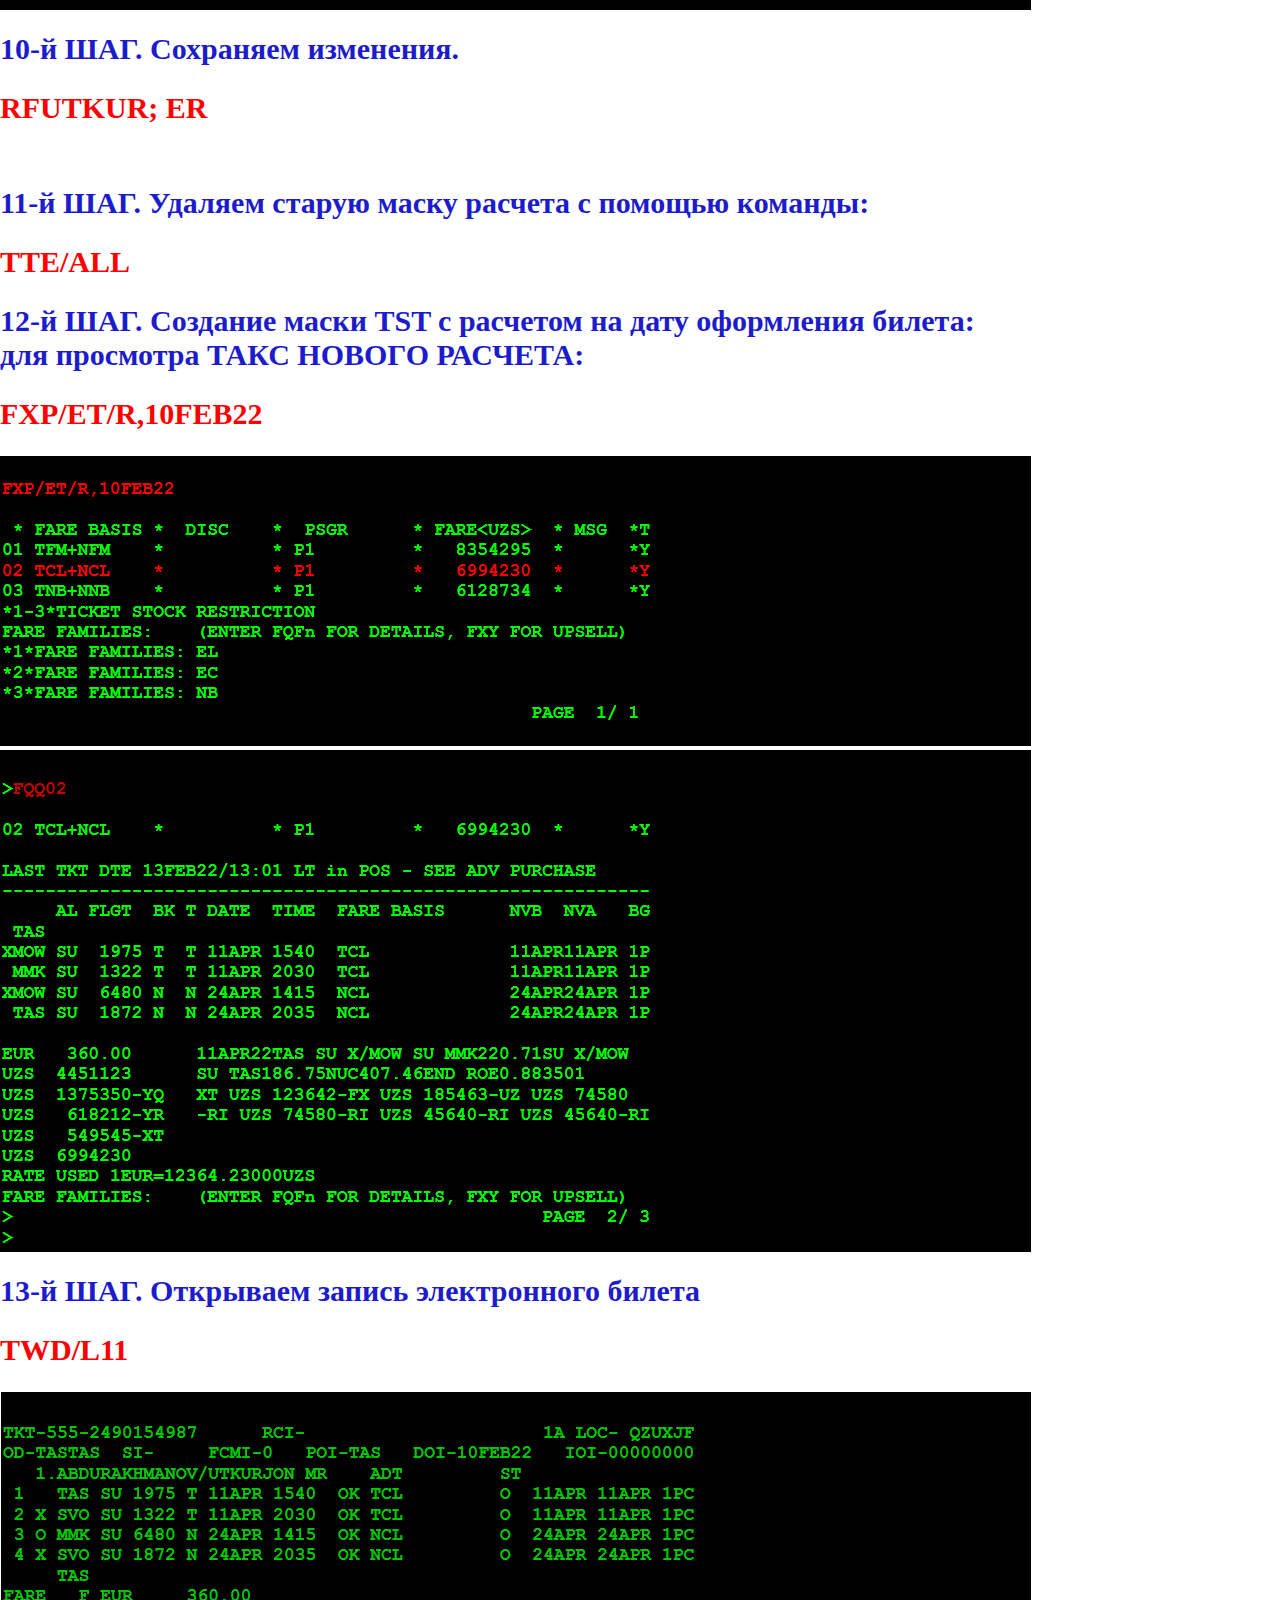
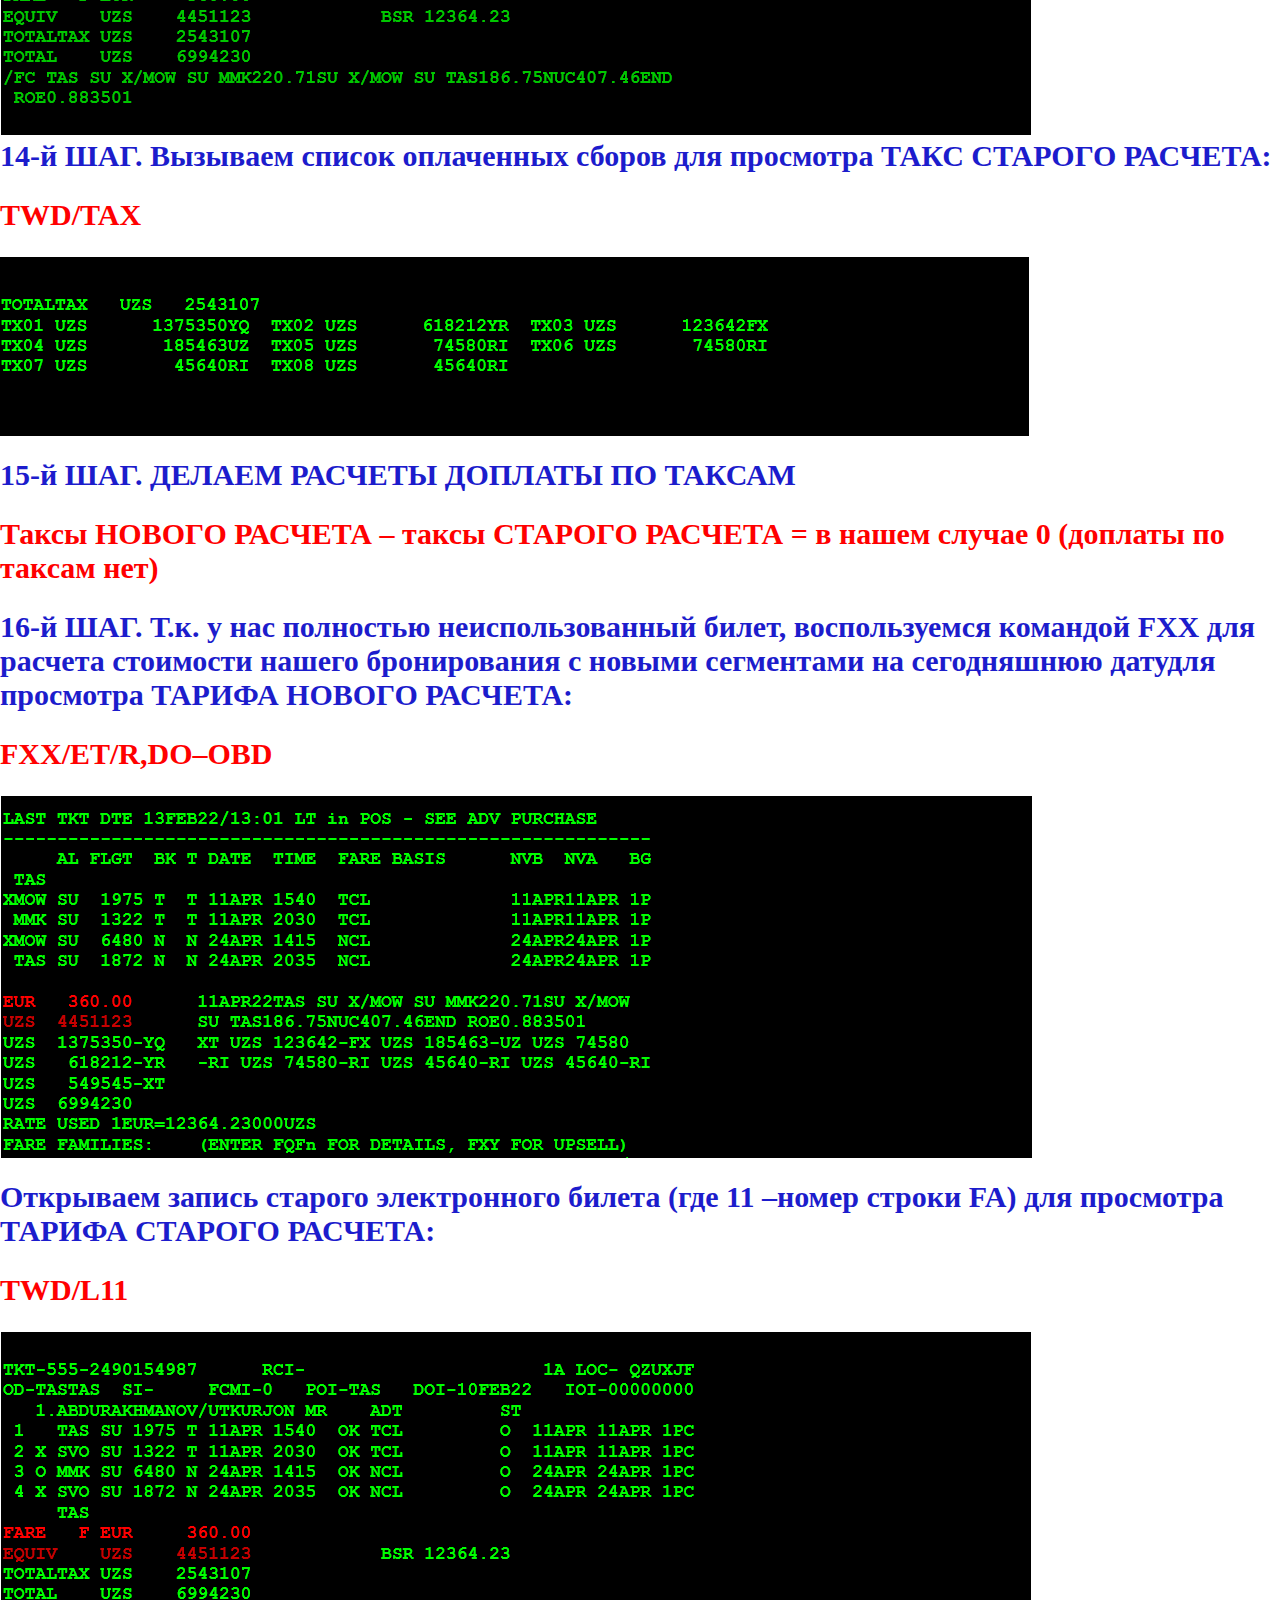
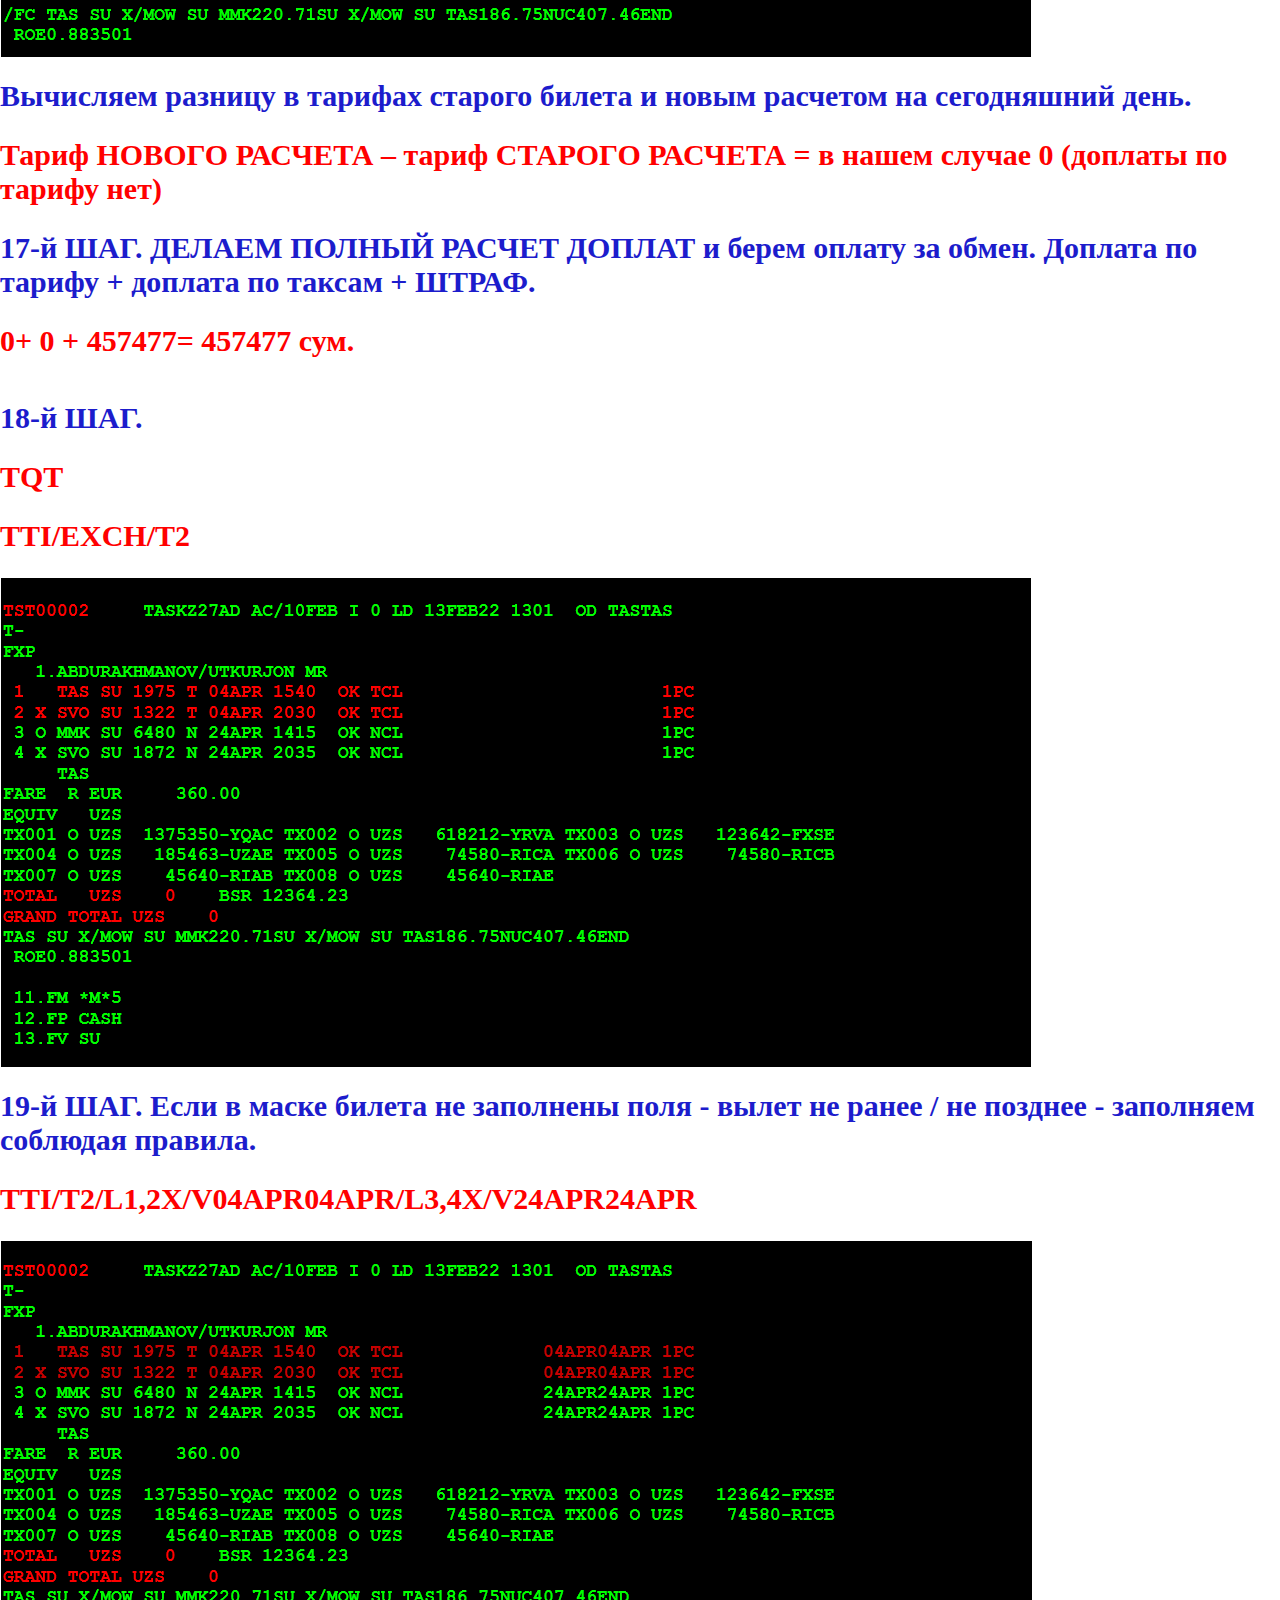
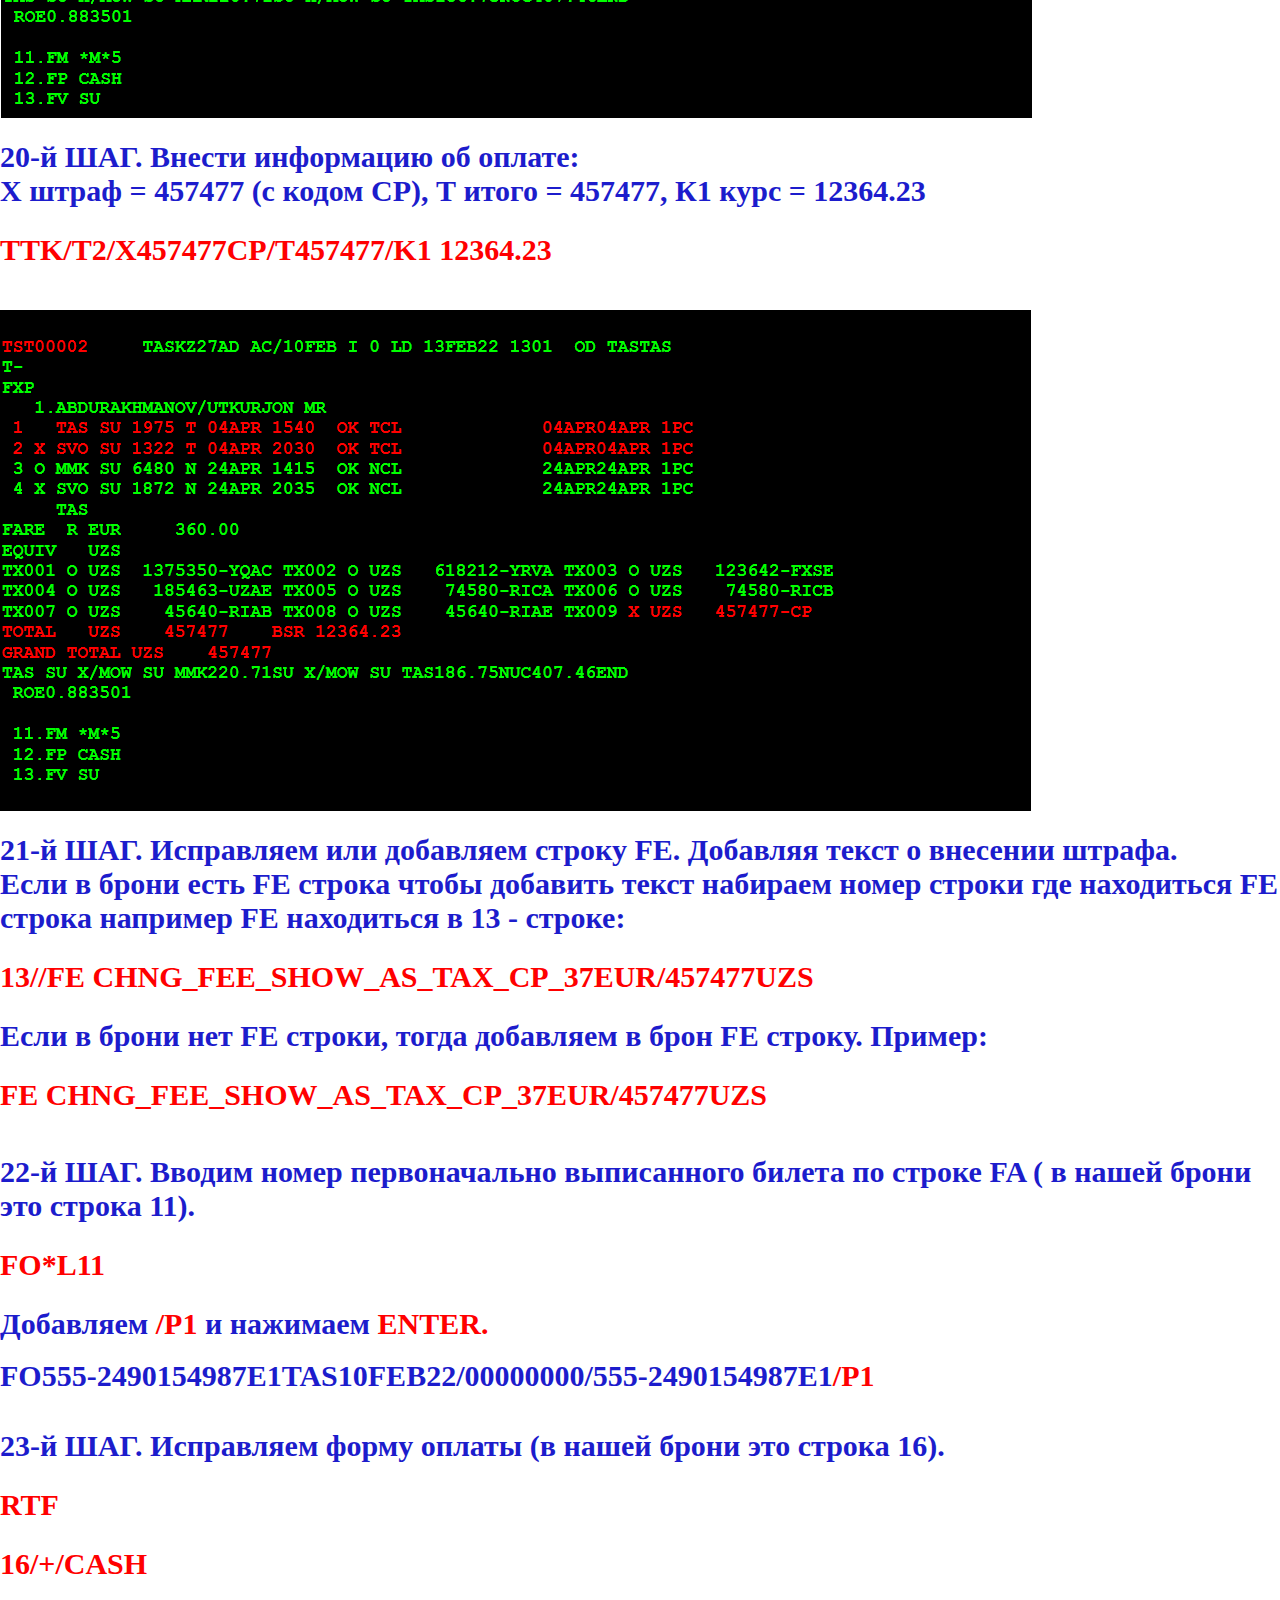
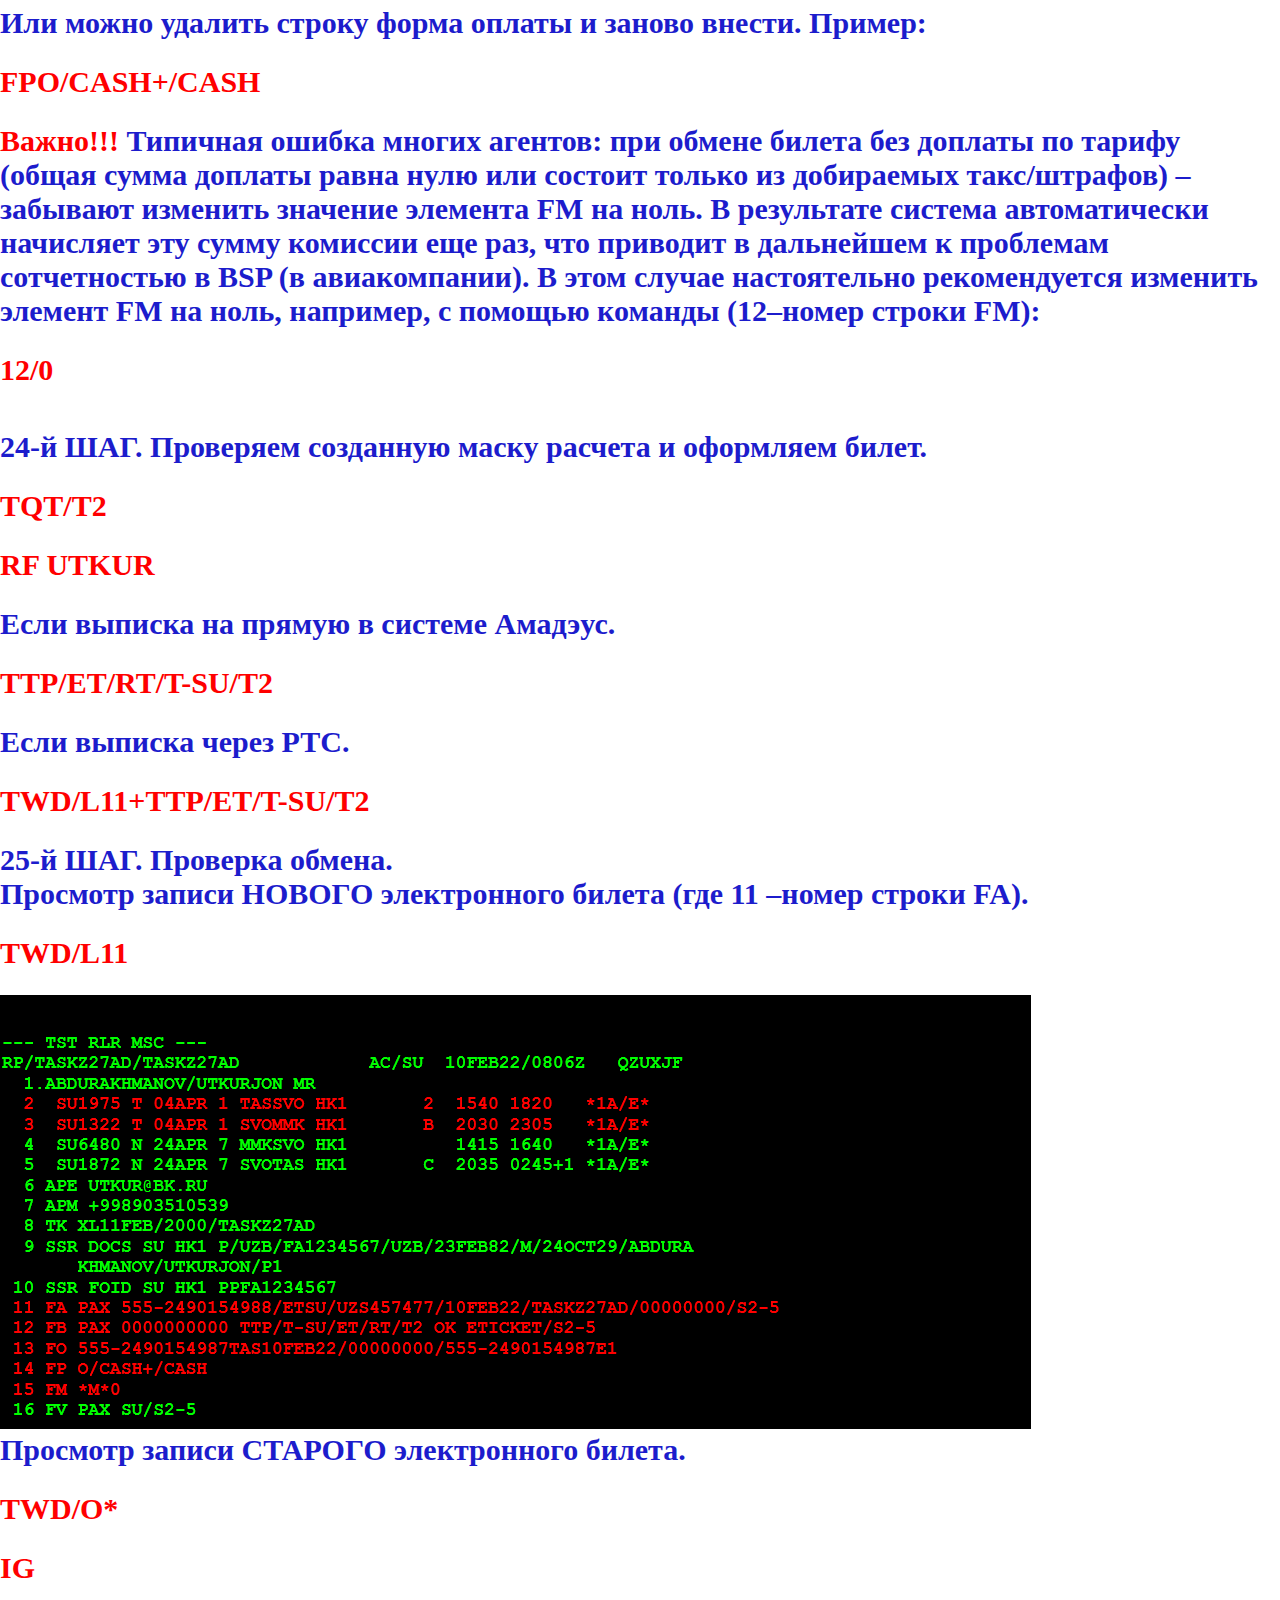
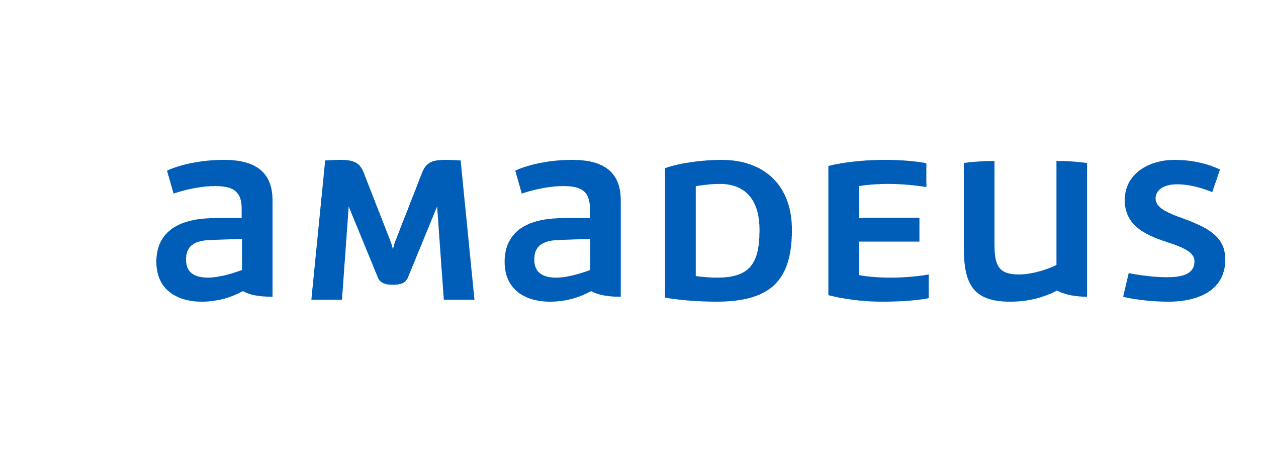
<file: AMADEUS инструкция/example_4/example_4.html>
<!DOCTYPE html>
<html lang="en">
<head>
    <meta charset="UTF-8">
    <meta http-equiv="X-UA-Compatible" content="IE=edge">
    <meta name="viewport" content="width=device-width, initial-scale=1.0">
    <title>Document</title>
    <link rel="shortcut icon" href="../HOME/img/icon.png" type="image/png">
    <link rel="stylesheet" href="../example_2/example_2.css">
</head>
<body>
    <header class="container header-nav">
        <h1>Без доплаты по тарифу и таксам, со штрафом оплаченным через таксу - <span>CP</span>, без оформления EMD.</h1>

        <div class="container content">
            <h3>1-й ШАГ. Открываем бронирование (PNR)</h3>
            <p>RT номер брони (PNR)</p>
            <img src="../example_1/img/example_1.png" alt=""><br><br>
    
            <h3>2-й ШАГ. Открываем запись электронного билета (по номеру строки FA)</h3>
            <p>TWD/L11</p>
            <img src="../example_1/img/example_2.png" alt=""><br><br>

            <h3>3-й ШАГ. Проверяем статус электронного билета.</h3>
            <p>Должен быть «О»</p>
            <img src="../example_1/img/example_3.png" alt=""><br><br>

            <h3>4-й ШАГ. Проверяем оплаченные таксы.</h3>
            <p>TWD/TAX</p>
            <img src="../example_1/img/example_4.png" alt=""><br><br>

            <h3>5-й ШАГ. Вызываем правила тарифа билета принятого к обмену.</h3>
            <h3>FQD «откуда» «куда» /A «авиакомпания» /D «дата вылета» / R, «дата продажи» / C «класс»</h3>
            <p>FQDTASMMK/ASU/D11APR*24APR/R,10FEB22/CT</p>
            <img src="../example_2/img/example_2-5-1.png" alt=""><br><br>
            <p>FQDTASMMK/ASU/D11APR*24APR/R,10FEB22/CN</p>
            <img src="../example_2/img/example_2-5-2.png" alt=""><br><br>
            <h3>6-й ШАГ. Читаем правила тарифа билета принятого к обмену. Так как в данном авиабилете участвуют два тарифа, нам нужно проверить условия обоих тарифа и так как авиабилет полностью не использован применить штраф тарифа у которого сумма штрафа больше.</h3>
            <p>FQN05//PE</p>
            <img src="../example_2/img/example_2-6-1.png" alt="">
            <p>FQN05//PE</p>
            <img src="../example_2/img/example_2-6-2.png" alt=""> <br><br>
            <h3>Как видно, по правилам обоих тарифов авиакомпания разрешает производить обмен как частично использованного, так и полностью неиспользованного билета со штрафом 37 евро.<br>
            Если сумма штрафов была бы разными, тогда по польностью не использованным билетам применили бы штраф сумму которая выше. По частично использованному авиабилету приминяеться штраф по участку на которую делаеться обмен. <br> 
            Если нет добора по тарифу и таксам, тогда делаем Ревалидацию авиабилета.</h3><br><br>

            <h3>7-й ШАГ. Если штраф в ЕВРО. Делаем пересчет в Сумы.</h3>
            <p>FQC37EUR/UZS</p>
            <h3>Получается  штраф = 457477 сум.</h3>
            <img src="../example_2/img/example_2-7.png" alt=""><br><br>

            <h3>8-й ШАГ. Возвращаемся в бронирование.</h3>
            <p>RT</p>
            <img src="../example_2/img/example_2-8-1.png" alt=""><br><br>

            <h3>9-й ШАГ. Меняем даты вылета. Для примера на перелете туда (строка 2 и 3).</h3>
            <p>SB04APR2,3</p>
            <img src="../example_2/img/example_2-8-2.png" alt=""><br><br>

            <h3>10-й ШАГ. Сохраняем изменения.</h3>
            <p>RFUTKUR; ER</p><br><br>

            <h3>11-й ШАГ. Удаляем старую маску расчета с помощью команды:</h3>
            <p>TTE/ALL</p>
            
            <h3>12-й ШАГ. Создание маски TST с расчетом на дату оформления билета: <br> для просмотра ТАКС НОВОГО РАСЧЕТА:</h3>
            <p>FXP/ET/R,10FEB22</p>
            <img src="../example_3/img/example_3-12-1.png" alt="">
            <img src="../example_3/img/example_3-12-2.png" alt="">
            <br><br>

            <h3>13-й ШАГ. Открываем запись электронного билета</h3>
            <p>TWD/L11</p>
            <img src="../example_3/img/example_3-13.png" alt="">
            
            <h3>14-й ШАГ. Вызываем список оплаченных сборов для просмотра ТАКС СТАРОГО РАСЧЕТА:</h3>
            <p>TWD/TAX</p>
            <img src="../example_3/img/example_3-14.png" alt=""><br><br>

            <h3>15-й ШАГ. ДЕЛАЕМ РАСЧЕТЫ ДОПЛАТЫ ПО ТАКСАМ </h3>
            <p>Таксы НОВОГО РАСЧЕТА – таксы СТАРОГО РАСЧЕТА = в нашем случае 0 (доплаты по таксам нет)</p>
                        
            <h3>16-й ШАГ. Т.к. у нас полностью неиспользованный билет, воспользуемся командой FXX для расчета стоимости нашего бронирования с новыми сегментами на сегодняшнюю датудля просмотра ТАРИФА НОВОГО РАСЧЕТА:</h3>
            <p>FXX/ET/R,DO–OBD</p>
            <img src="../example_3/img/example_3-16-1.png" alt=""><br><br>
            <h3>Открываем запись старого электронного билета (где 11 –номер строки FA) для просмотра ТАРИФА СТАРОГО РАСЧЕТА:</h3>
            <p>TWD/L11</p>
            <img src="../example_3/img/example_3-16-2.png" alt=""><br><br>
            <h3>Вычисляем разницу в тарифах старого билета и новым расчетом на сегодняшний день.</h3>
            <p>Тариф НОВОГО РАСЧЕТА – тариф СТАРОГО РАСЧЕТА = в нашем случае 0 (доплаты по тарифу нет)</p>
            
            <h3>17-й ШАГ. ДЕЛАЕМ ПОЛНЫЙ РАСЧЕТ ДОПЛАТ и берем оплату за обмен. Доплата по тарифу + доплата по таксам + ШТРАФ.</h3>
            <p>0+ 0 + 457477= 457477 сум.</p>
            <br>
            <h3>18-й ШАГ.</h3>
            <p>TQT</p>
            <p>TTI/EXCH/T2</p>
            <img src="../example_4/img/example_4-18.png" alt=""><br><br>
            
            
            <h3>19-й ШАГ.  Если в маске билета не заполнены поля - вылет не ранее / не позднее - заполняем соблюдая правила.</h3>
            <p>TTI/T2/L1,2X/V04APR04APR/L3,4X/V24APR24APR</p>
            <img src="../example_4/img/example_4-19.png" alt="">
            <br>
            <br>
            <h3>20-й ШАГ. Внести информацию об оплате: <br> Х штраф = 457477 (с кодом СР), Т итого = 457477, К1 курс = 12364.23</h3>
            <p>TTK/T2/X457477CP/T457477/K1 12364.23</p>
            <br>
            <img src="../example_4/img/example_4-20.png" alt="">
            <br>
            <br>
            <h3>21-й ШАГ. Исправляем или добавляем строку FE. Добавляя текст о внесении штрафа. <br> Если в брони есть FE строка чтобы добавить текст набираем номер строки где находиться FE строка например FE находиться в 13 - строке:</h3>
            <p>13//FE CHNG_FEE_SHOW_AS_TAX_CP_37EUR/457477UZS</p>
            <h3>Если в брони нет FE строки, тогда добавляем в брон FE строку. Пример:
            <p>FE CHNG_FEE_SHOW_AS_TAX_CP_37EUR/457477UZS </p>    
            </h3>
            <br>
            <h3>22-й ШАГ. Вводим номер первоначально выписанного билета по строке FA ( в нашей брони это строка 11).</h3>
            <p>FO*L11</p>
            <h3> Добавляем <span>/P1</span> и нажимаем <span>ENTER.</span></h3> <br>
            <h3>FO555-2490154987E1TAS10FEB22/00000000/555-2490154987E1<span>/P1</span></h3>
            <br><br>

            <h3>23-й ШАГ. Исправляем форму оплаты (в нашей брони это строка 16).</h3>
            <p>RTF</p>
            <p>16/+/CASH</p>
            <h3>Или можно удалить строку форма оплаты и заново внести. Пример:</h3>
            <p>FPO/CASH+/CASH</p>

            <h3><span>Важно!!!</span> Типичная ошибка многих агентов: при обмене билета без доплаты по тарифу (общая сумма доплаты равна нулю или состоит только из добираемых такс/штрафов) – забывают изменить значение элемента FM на ноль. В результате система автоматически начисляет эту сумму комиссии еще раз, что приводит в дальнейшем к проблемам сотчетностью в BSP (в авиакомпании). В этом случае настоятельно рекомендуется изменить элемент FM на ноль, например, с помощью команды (12–номер строки FM):</h3>
            <p>12/0</p>
            <br>
        
            <h3>24-й ШАГ. Проверяем созданную маску расчета и оформляем билет.</h3>
            <p>TQT/Т2</p>
            <p>RF UTKUR</p>
            <h3>Если выписка на прямую в системе Амадэус.</h3>
            <p>TTP/ET/RT/T-SU/T2</p>
            <h3>Если выписка через РТС.</h3>
            <p>TWD/L11+TTP/ET/T-SU/T2</p>


            <h3>25-й ШАГ. Проверка обмена.</h3>
            <h3>Просмотр записи НОВОГО электронного билета (где 11 –номер строки FA).</h3>
            <p>TWD/L11</p>
            <img src="../example_4/img/example_4-25.png" alt="">
            <h3>Просмотр записи СТАРОГО электронного билета.</h3>
            <p>TWD/О*</p>
            <p>IG</p>
                              
     
        </div>


    </header>
  
</body>

<footer>
    <a href="../HOME/index.html">
        <img src="../HOME/img/amadeus_logo.png" alt="">
    </a>
</footer>
</html>
</file>
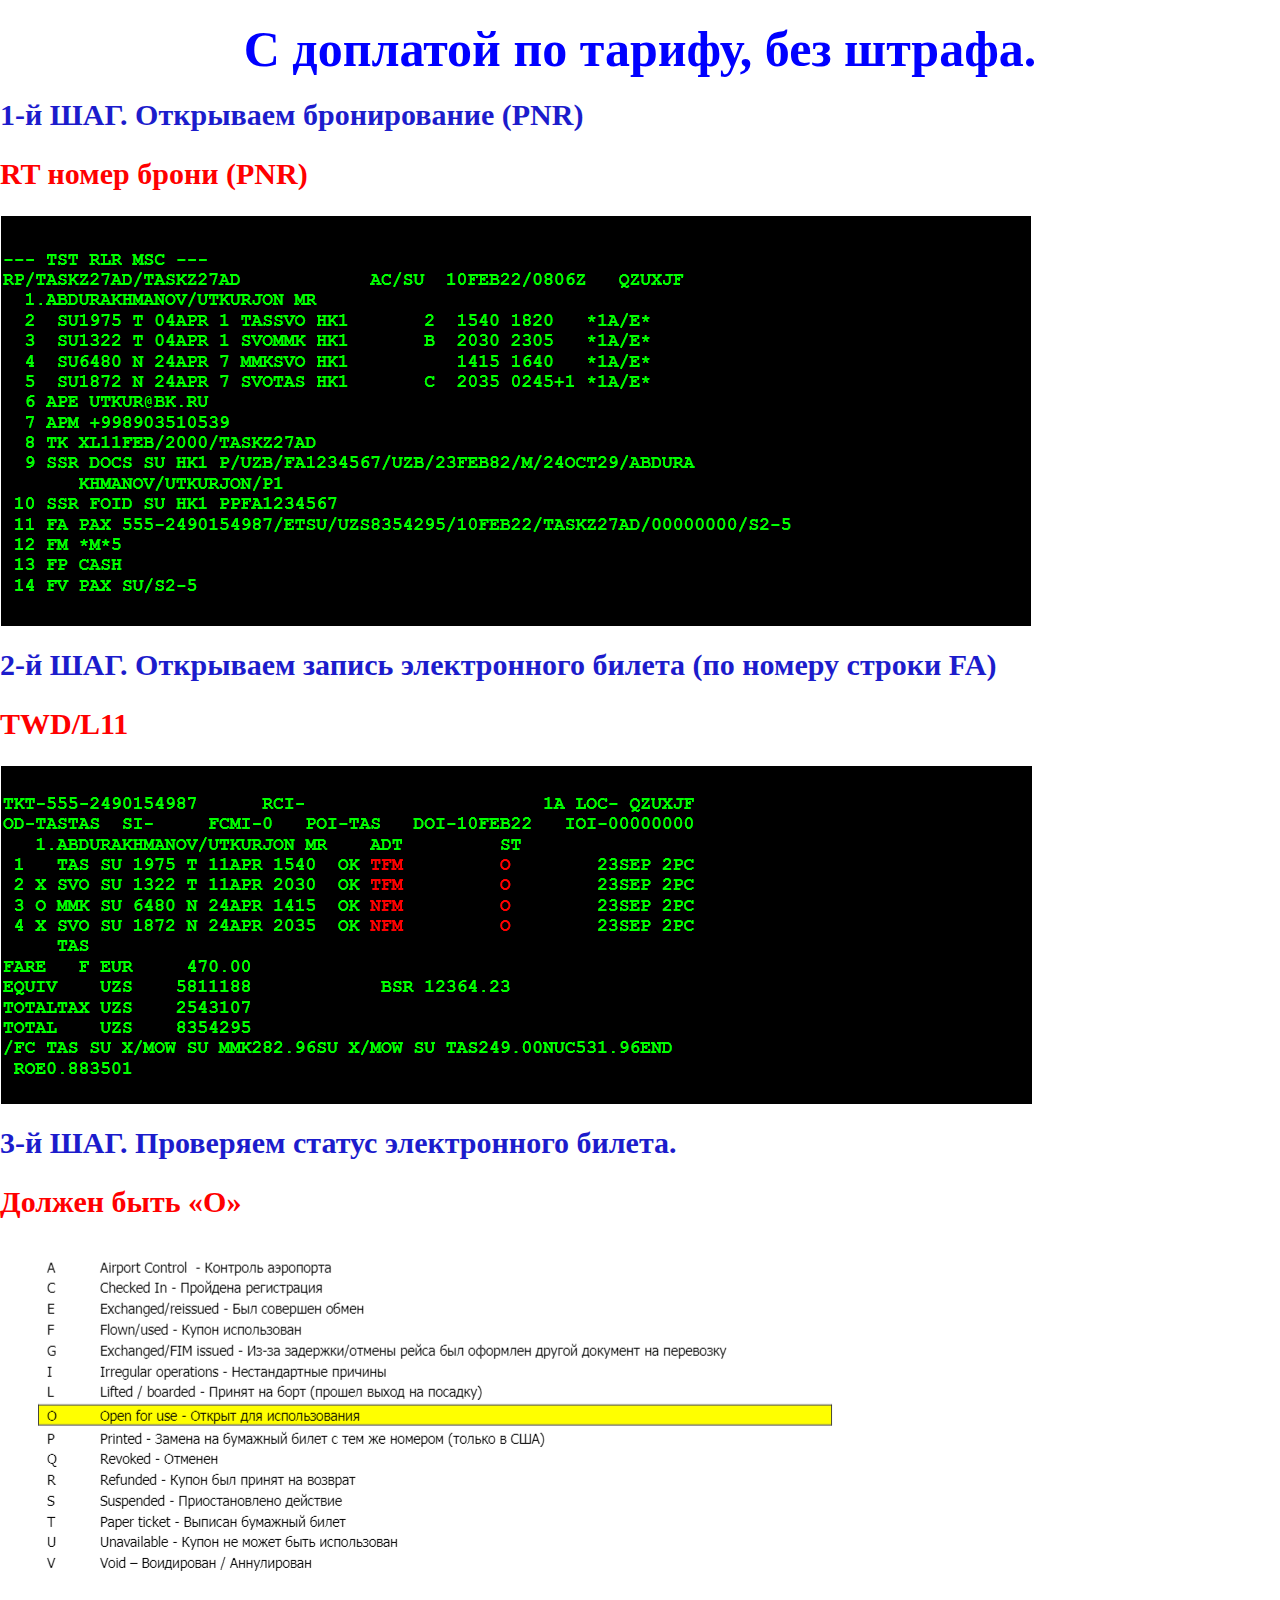
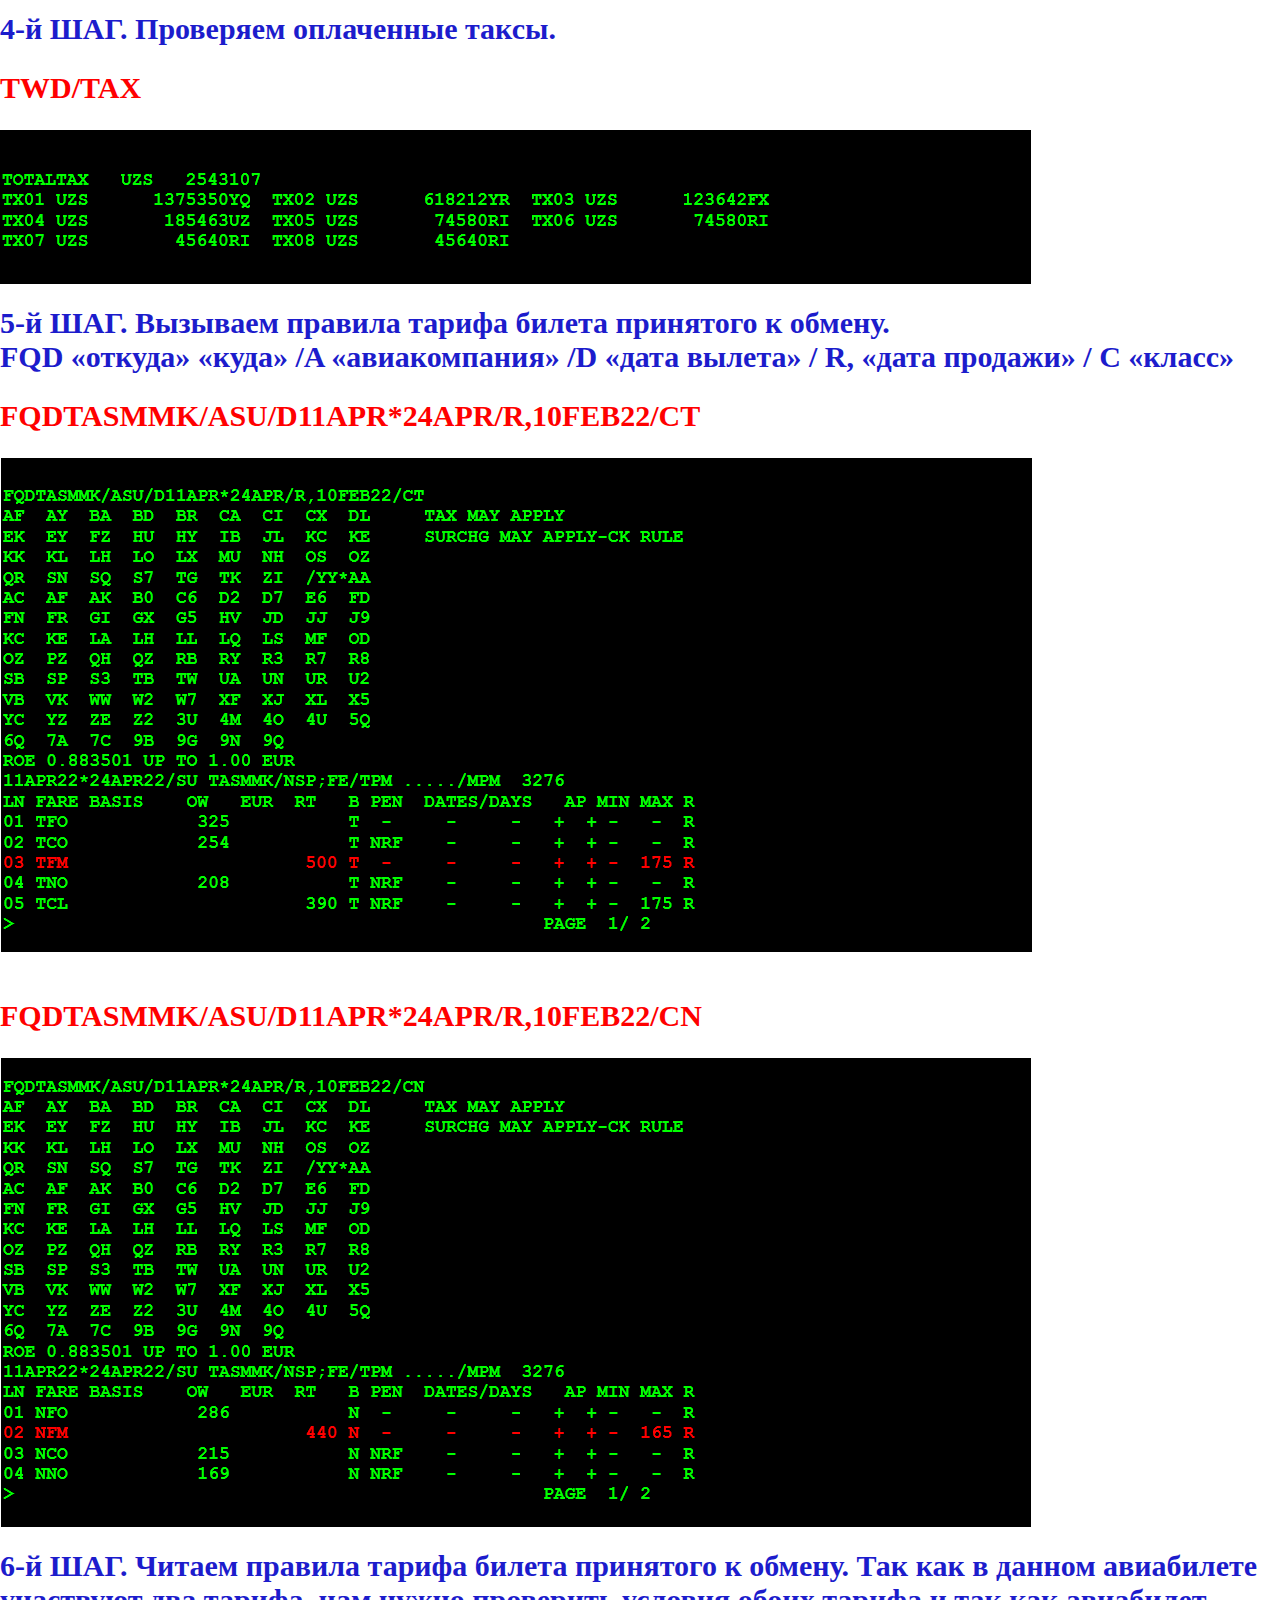
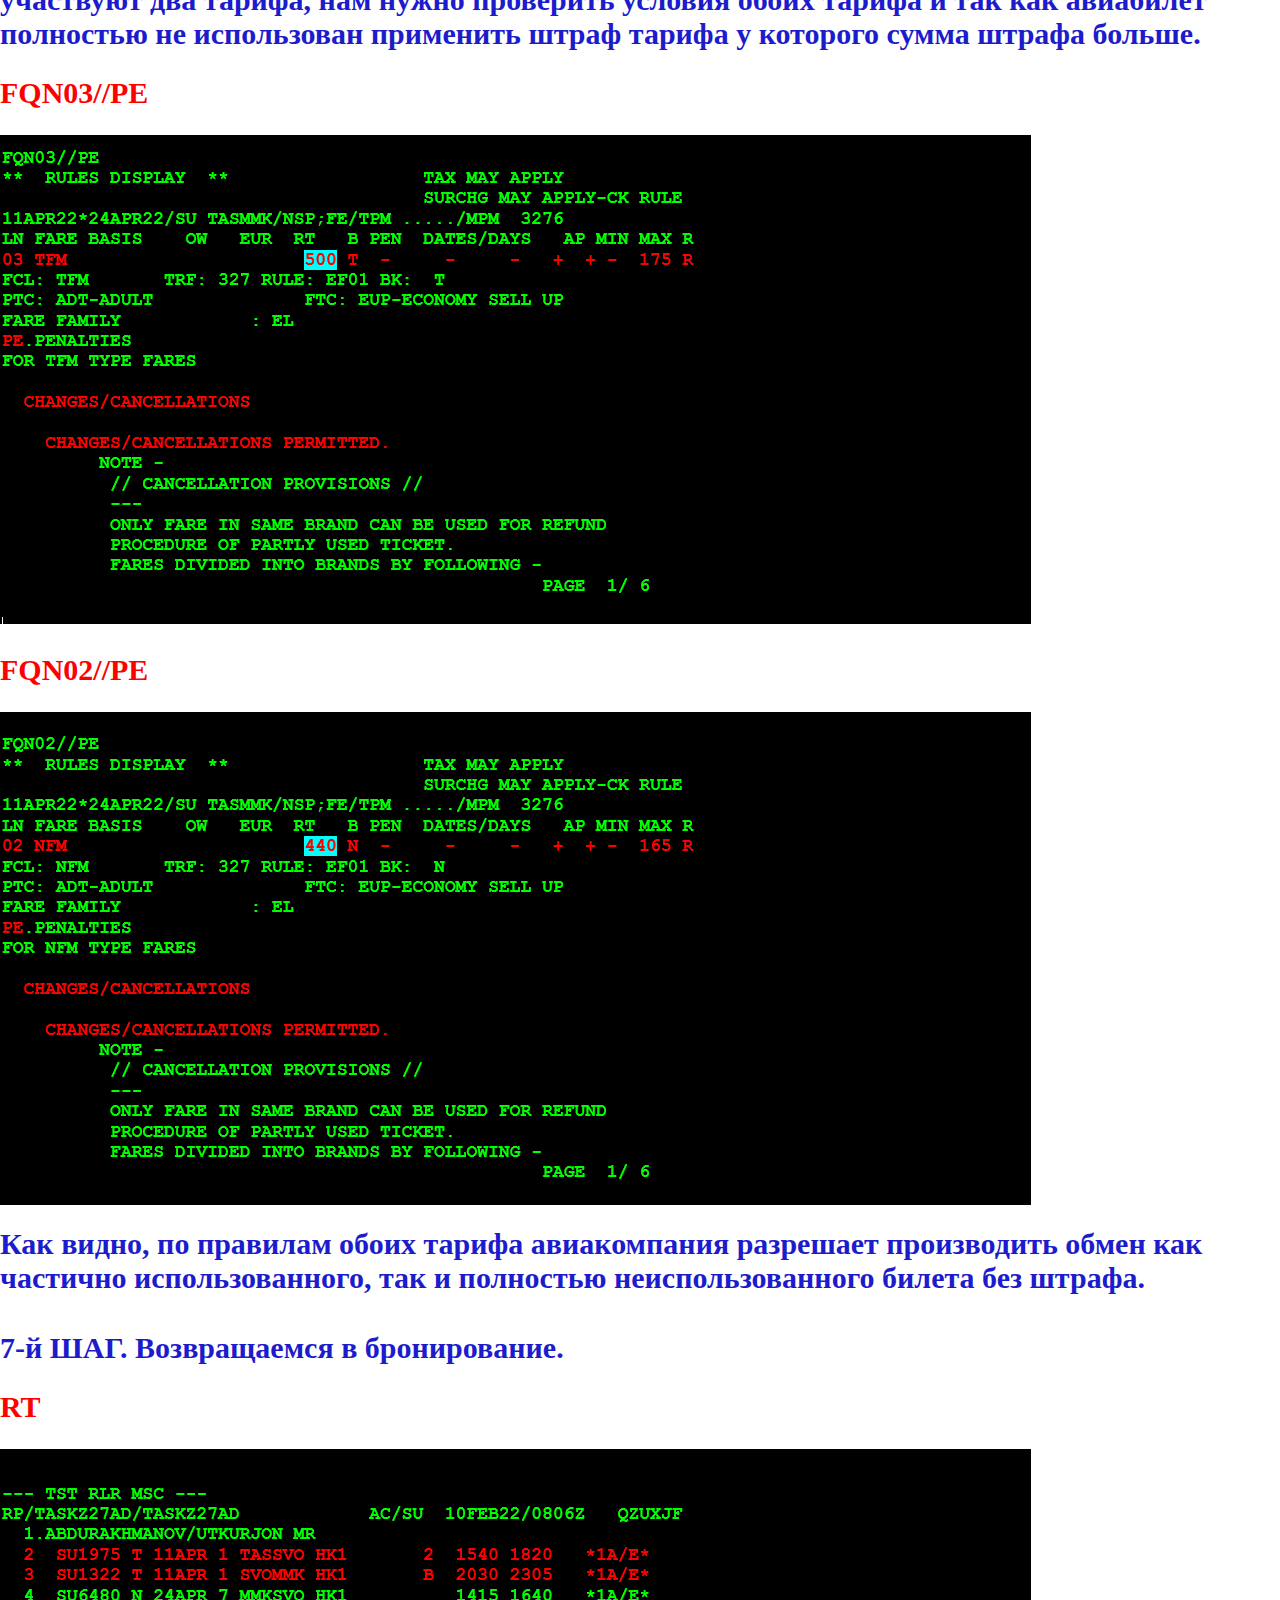
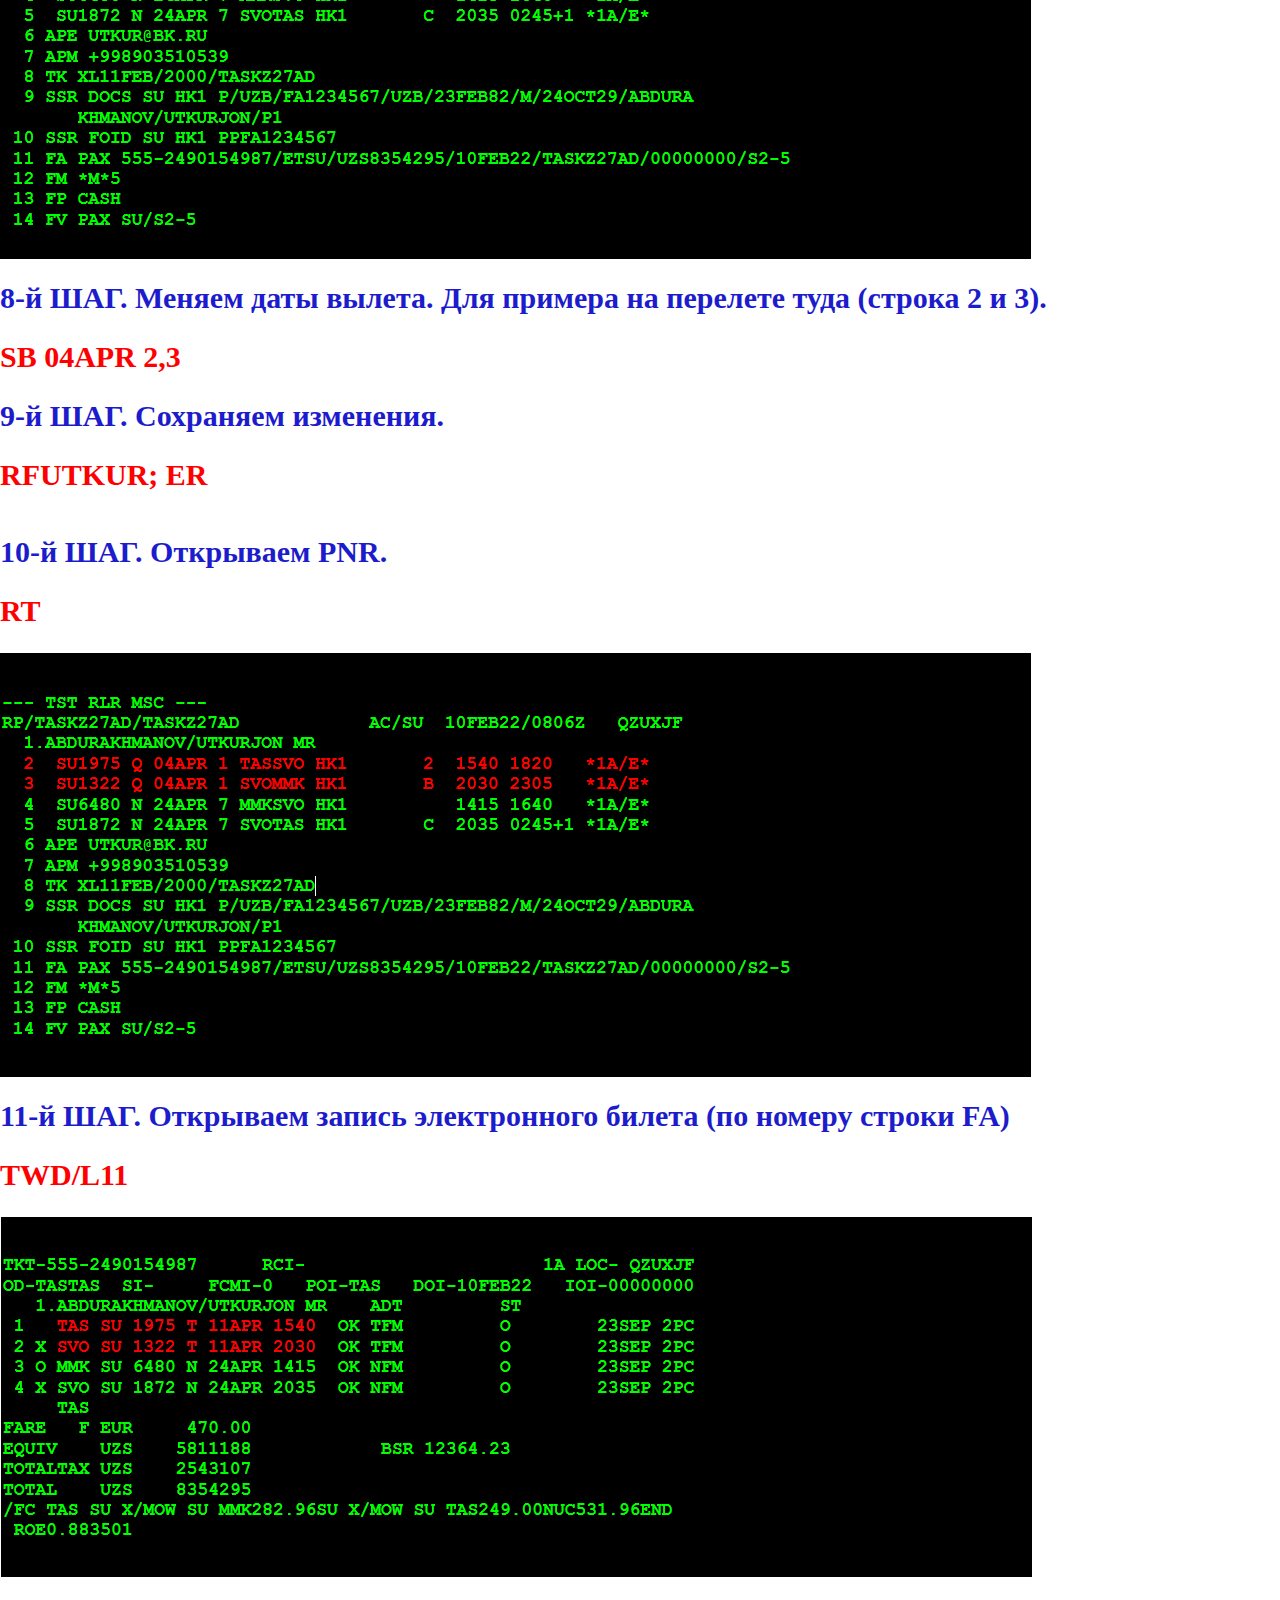
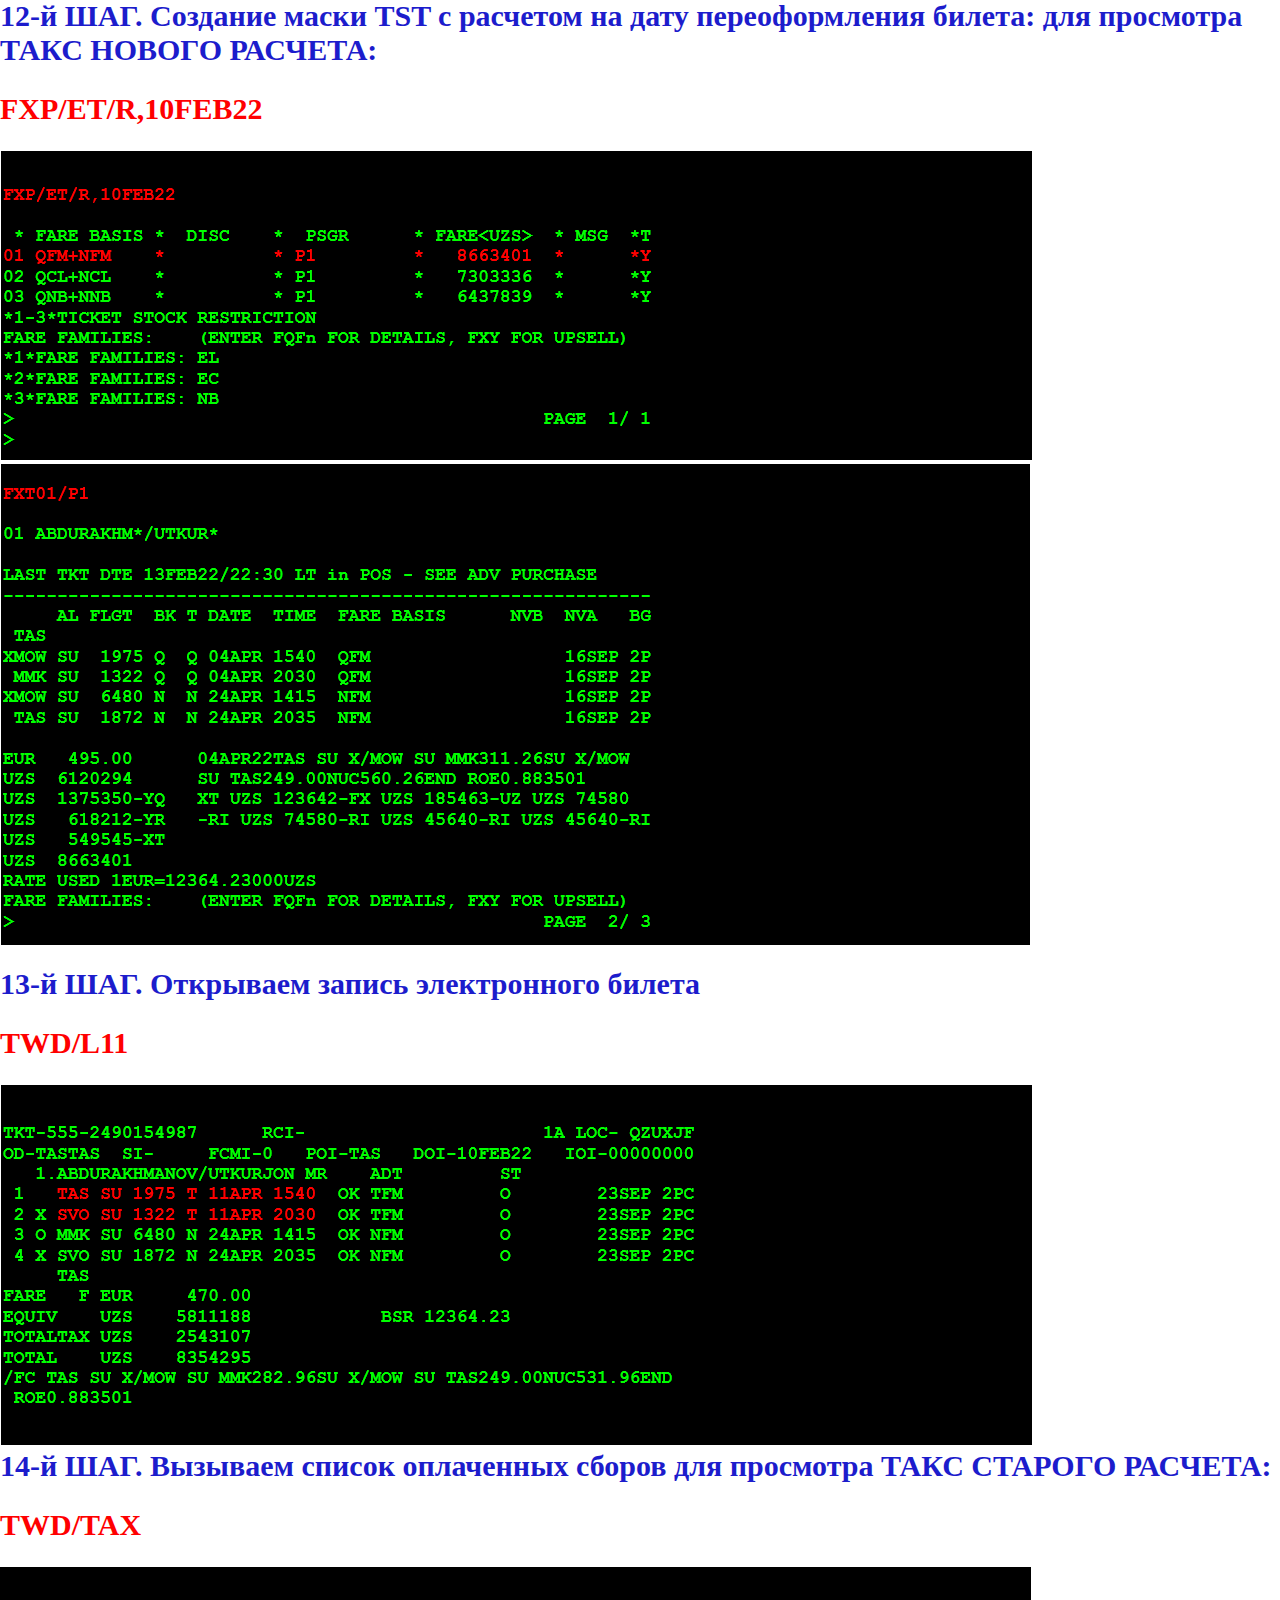
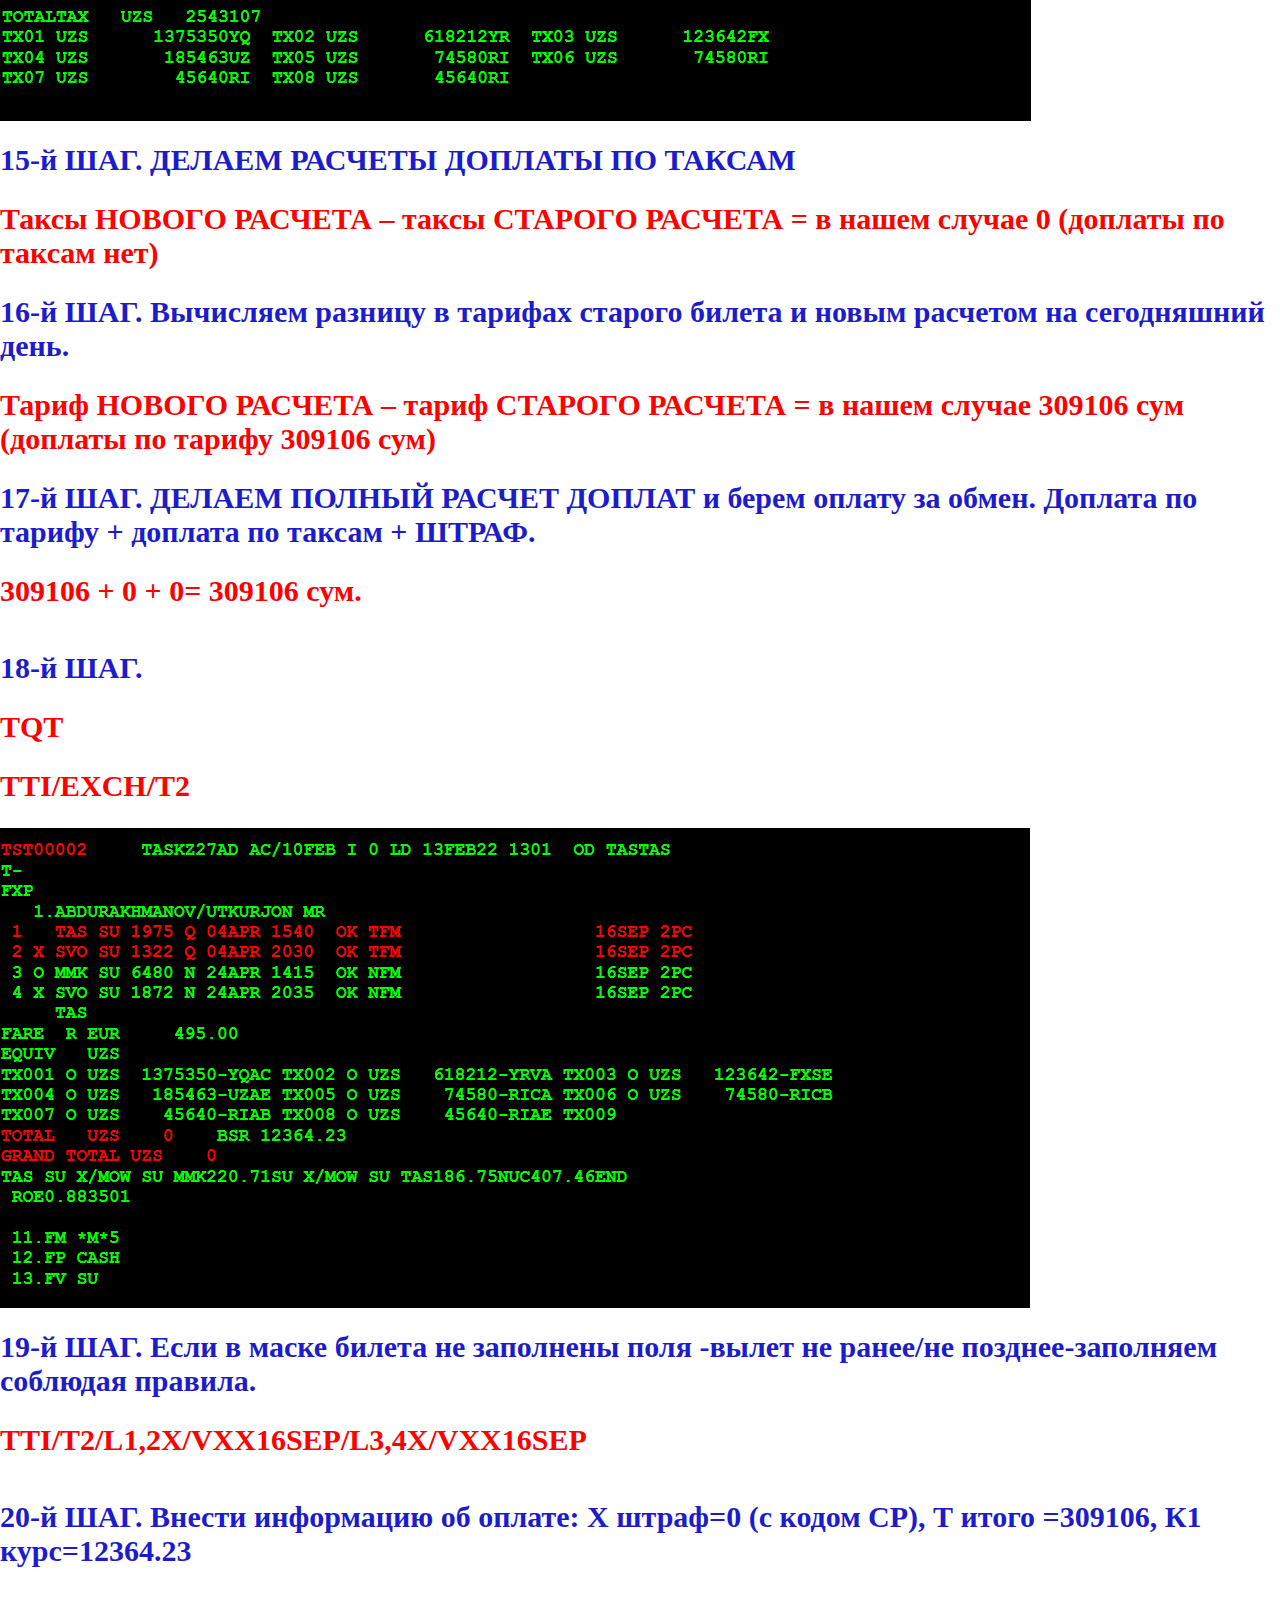
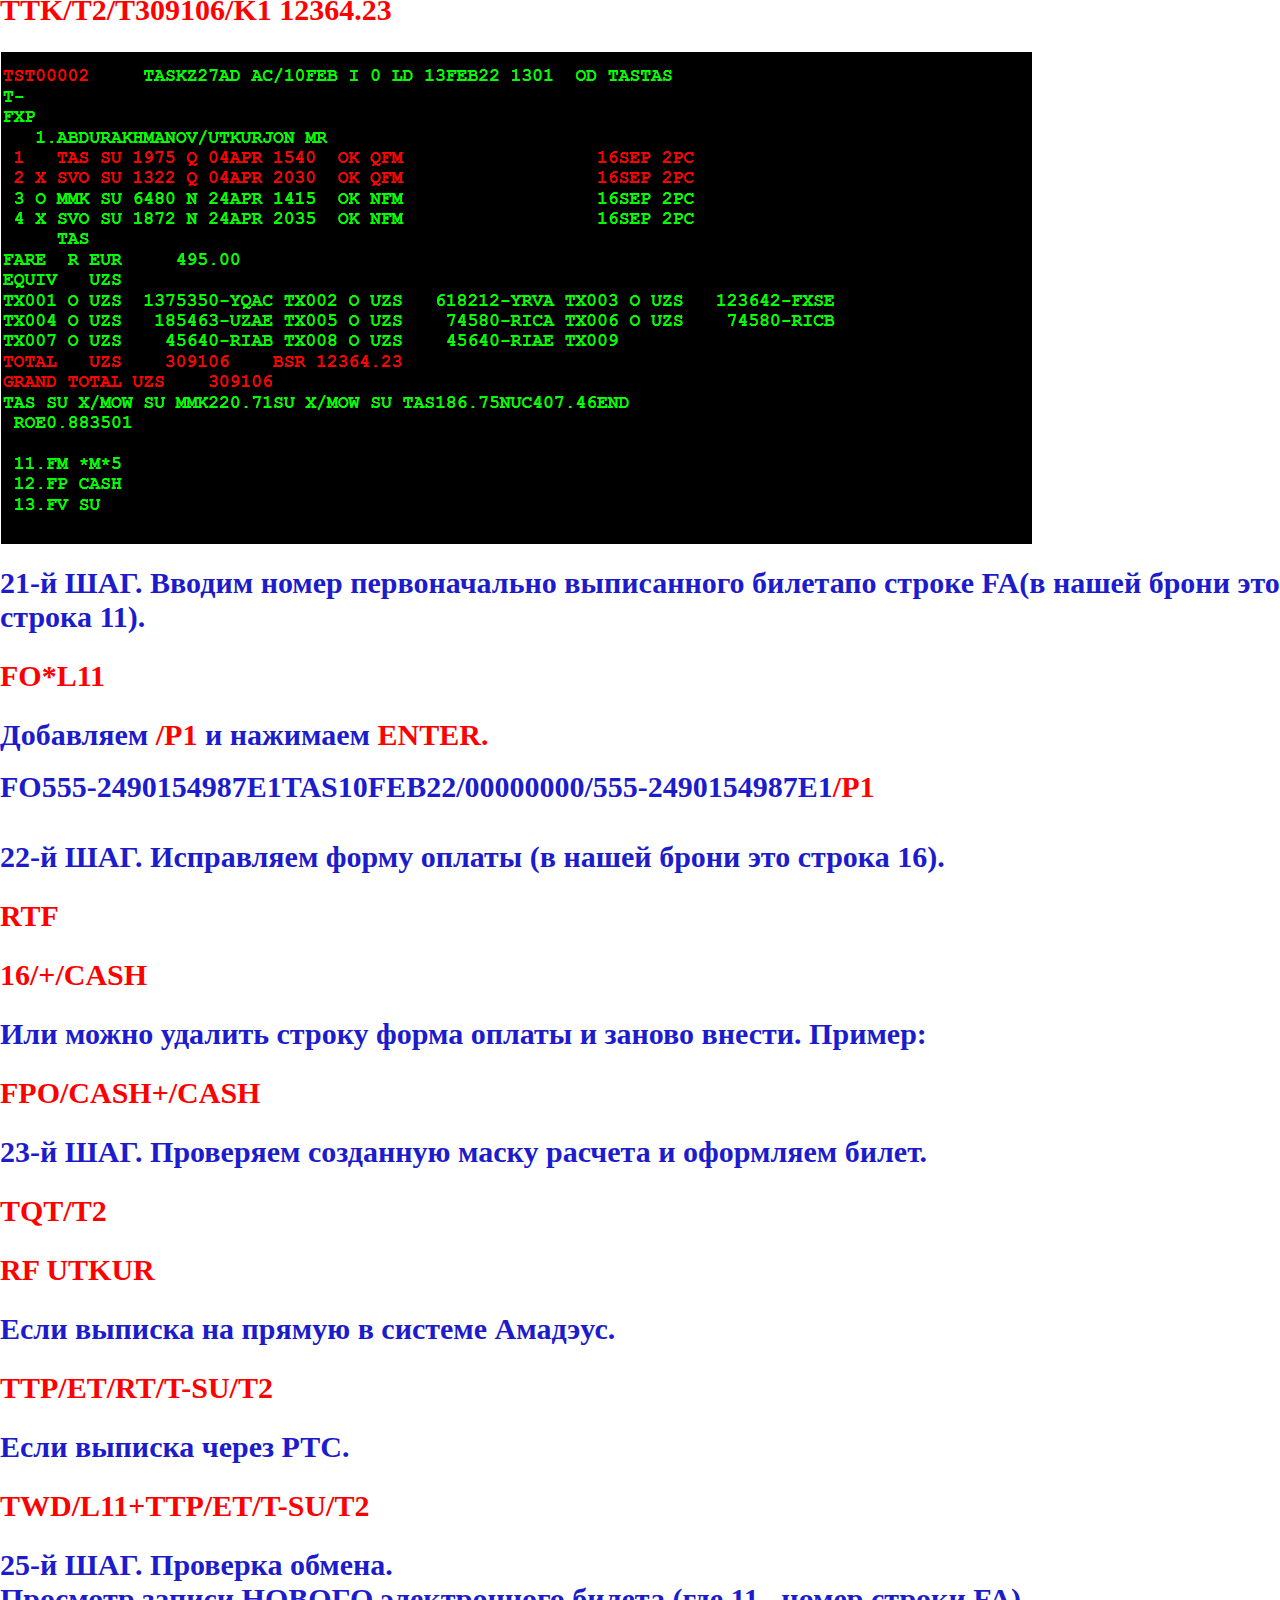
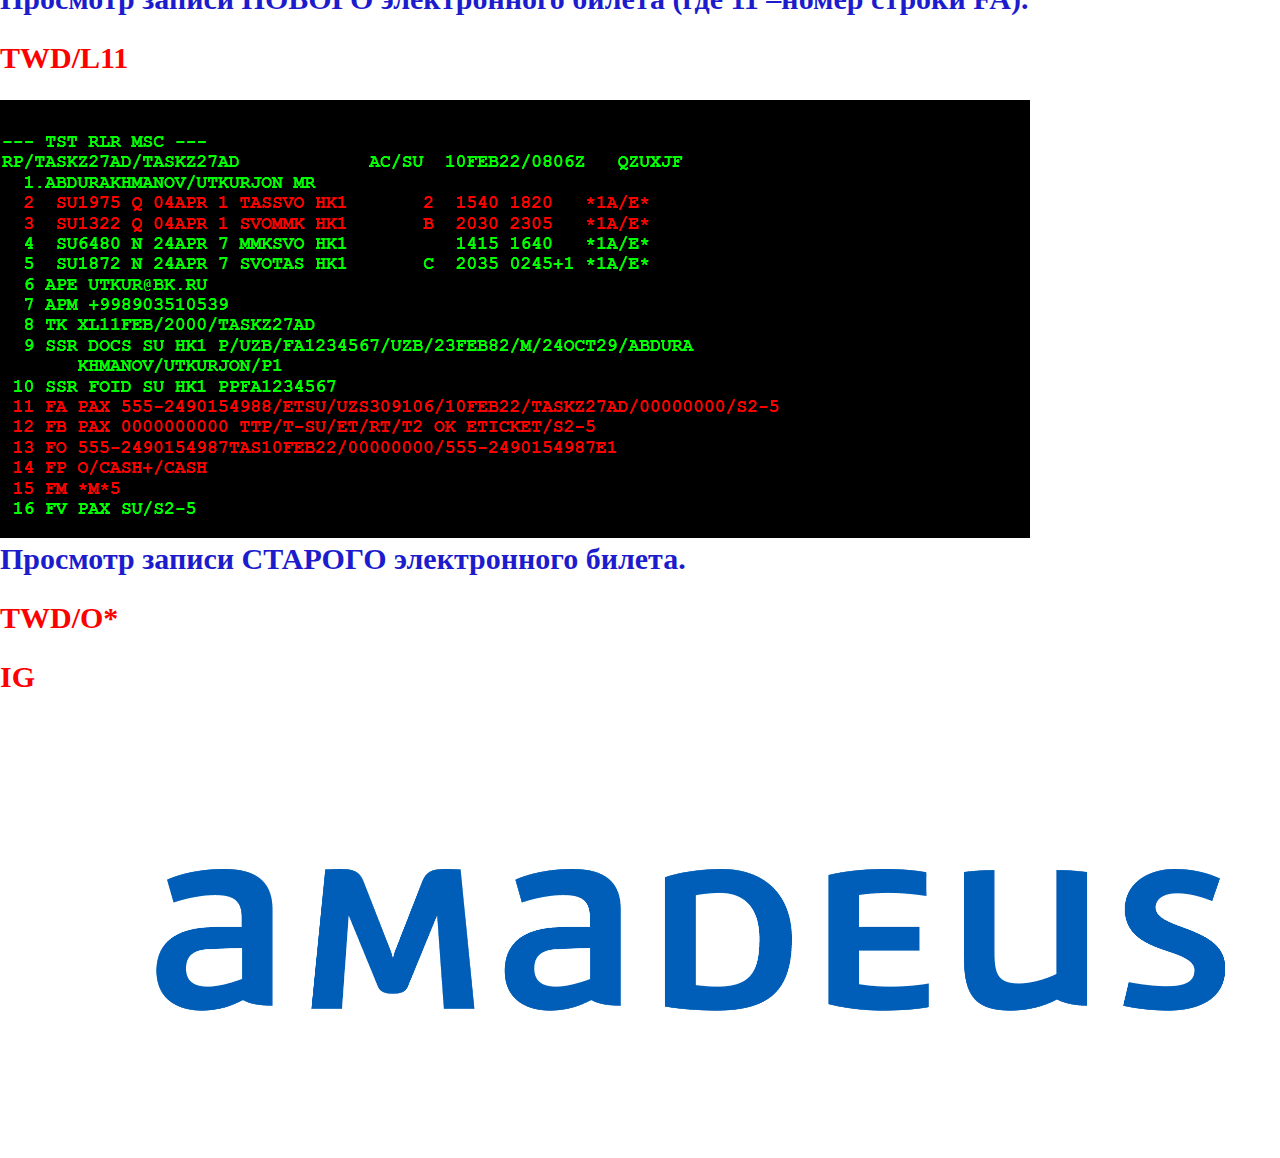
<file: AMADEUS инструкция/example_5/example_5.html>
<!DOCTYPE html>
<html lang="en">
<head>
    <meta charset="UTF-8">
    <meta http-equiv="X-UA-Compatible" content="IE=edge">
    <meta name="viewport" content="width=device-width, initial-scale=1.0">
    <title>Document</title>
    <link rel="shortcut icon" href="../HOME/img/icon.png" type="image/png">
    <link rel="stylesheet" href="../example_2/example_2.css">
</head>
<body>
    <header class="container header-nav">
        <h1>C доплатой по тарифу, без штрафа.</h1>

        <div class="container content">
            <h3>1-й ШАГ. Открываем бронирование (PNR)</h3>
            <p>RT номер брони (PNR)</p>
            <img src="../example_1/img/example_1.png" alt=""><br><br>
    
            <h3>2-й ШАГ. Открываем запись электронного билета (по номеру строки FA)</h3>
            <p>TWD/L11</p>
            <img src="../example_1/img/example_2.png" alt=""><br><br>

            <h3>3-й ШАГ. Проверяем статус электронного билета.</h3>
            <p>Должен быть «О»</p>
            <img src="../example_1/img/example_3.png" alt=""><br><br>

            <h3>4-й ШАГ. Проверяем оплаченные таксы.</h3>
            <p>TWD/TAX</p>
            <img src="../example_1/img/example_4.png" alt=""><br><br>

            <h3>5-й ШАГ. Вызываем правила тарифа билета принятого к обмену.</h3>
            <h3>FQD «откуда» «куда» /A «авиакомпания» /D «дата вылета» / R, «дата продажи» / C «класс»</h3>
            <p>FQDTASMMK/ASU/D11APR*24APR/R,10FEB22/CT</p>
            <img src="../example_1/img/example_5.png" alt=""><br><br>
            <p>FQDTASMMK/ASU/D11APR*24APR/R,10FEB22/CN</p>
            <img src="../example_1/img/example_5_1.png" alt=""><br><br>

            <h3>6-й ШАГ. Читаем правила тарифа билета принятого к обмену. Так как в данном авиабилете участвуют два тарифа, нам нужно проверить условия обоих тарифа и так как авиабилет полностью не использован применить штраф тарифа у которого сумма штрафа больше.</h3>
            <p>FQN03//PE</p>
            <img src="../example_1/img/example_6_1.png" alt="">
            <p>FQN02//PE</p>
            <img src="../example_1/img/example_6_2.png" alt=""> <br><br>
            <h3>Как видно, по правилам обоих тарифа авиакомпания разрешает производить обмен как частично использованного, так и полностью неиспользованного билета без штрафа.</h3><br><br>

            <h3>7-й ШАГ. Возвращаемся в бронирование.</h3>
            <p>RT</p>
            <img src="../example_1/img/example_7_1.png" alt=""><br><br>

            <h3>8-й ШАГ. Меняем даты вылета. Для примера на перелете туда (строка 2 и 3).</h3>
            <p>SB 04APR 2,3</p>
            
            <h3>9-й ШАГ. Сохраняем изменения.</h3>
            <p>RFUTKUR; ER</p><br>
            <h3>10-й ШАГ. Открываем PNR.</h3>
            <p>RT</p>
            <img src="../example_1/img/example_8_1.png" alt=""><br><br>

            <h3>11-й ШАГ. Открываем запись электронного билета (по номеру строки FA)</h3>
            <p>TWD/L11</p>
            <img src="../example_1/img/example_11_1.png" alt=""><br><br>
            
            <h3>12-й ШАГ. Создание маски TST с расчетом на дату переоформления билета: для просмотра ТАКС НОВОГО РАСЧЕТА:</h3>
            <p>FXP/ET/R,10FEB22</p>
            <img src="../example_5/img/example_5-12-1.png" alt="">
            <img src="../example_5/img/example_5-12-2.png" alt="">
            <br><br>

            <h3>13-й ШАГ. Открываем запись электронного билета</h3>
            <p>TWD/L11</p>
            <img src="../example_1/img/example_11_1.png" alt="">
            
            <h3>14-й ШАГ. Вызываем список оплаченных сборов для просмотра ТАКС СТАРОГО РАСЧЕТА:</h3>
            <p>TWD/TAX</p>
            <img src="../example_1/img/example_4.png" alt=""><br><br>

            <h3>15-й ШАГ. ДЕЛАЕМ РАСЧЕТЫ ДОПЛАТЫ ПО ТАКСАМ </h3>
            <p>Таксы НОВОГО РАСЧЕТА – таксы СТАРОГО РАСЧЕТА = в нашем случае 0 (доплаты по таксам нет)</p>
                        
            <h3>16-й ШАГ. Вычисляем разницу в тарифах старого билета и новым расчетом на сегодняшний день.</h3>
            <p>Тариф НОВОГО РАСЧЕТА – тариф СТАРОГО РАСЧЕТА = в нашем случае 309106 сум (доплаты по тарифу 309106 сум)</p>
            
            <h3>17-й ШАГ. ДЕЛАЕМ ПОЛНЫЙ РАСЧЕТ ДОПЛАТ и берем оплату за обмен. Доплата по тарифу + доплата по таксам + ШТРАФ.</h3>
            <p>309106 + 0 + 0= 309106 сум.</p>
            <br>
            <h3>18-й ШАГ.</h3>
            <p>TQT</p>
            <p>TTI/EXCH/T2</p>
            <img src="../example_5/img/example_5-18.png" alt=""><br><br>
            
            
            <h3>19-й ШАГ.  Если в маске билета не заполнены поля -вылет не ранее/не позднее-заполняем соблюдая правила.</h3>
            <p>TTI/T2/L1,2X/VXX16SEP/L3,4X/VXX16SEP</p>
            <br>
            <h3>20-й ШАГ. Внести информацию об оплате: Х штраф=0 (с кодом СР), Т итого =309106, К1 курс=12364.23</h3>
            <p>TTK/T2/T309106/K1 12364.23</p>
            <img src="../example_5/img/example_5-20.png" alt="">
            <br>
            <br>
            <h3>21-й ШАГ. Вводим номер первоначально выписанного билетапо строке FA(в нашей брони это строка 11).</h3>
            <p>FO*L11</p>
            <h3> Добавляем <span>/P1</span> и нажимаем <span>ENTER.</span></h3> <br>
            <h3>FO555-2490154987E1TAS10FEB22/00000000/555-2490154987E1<span>/P1</span></h3>
            <br><br>

            <h3>22-й ШАГ. Исправляем форму оплаты (в нашей брони это строка 16).</h3>
            <p>RTF</p>
            <p>16/+/CASH</p>
            <h3>Или можно удалить строку форма оплаты и заново внести. Пример:</h3>
            <p>FPO/CASH+/CASH</p>

                 
            <h3>23-й ШАГ. Проверяем созданную маску расчета и оформляем билет.</h3>
            <p>TQT/Т2</p>
            <p>RF UTKUR</p>
            <h3>Если выписка на прямую в системе Амадэус.</h3>
            <p>TTP/ET/RT/T-SU/T2</p>
            <h3>Если выписка через РТС.</h3>
            <p>TWD/L11+TTP/ET/T-SU/T2</p>



            <h3>25-й ШАГ. Проверка обмена.</h3>
            <h3>Просмотр записи НОВОГО электронного билета (где 11 –номер строки FA).</h3>
            <p>TWD/L11</p>
            <img src="../example_5/img/example_5-25.png" alt="">
            <h3>Просмотр записи СТАРОГО электронного билета.</h3>
            <p>TWD/О*</p>
            <p>IG</p>
                               

            
           


        </div>



    </header>

  
</body>

<footer>
    <a href="../HOME/index.html">
        <img src="../HOME/img/amadeus_logo.png" alt="">
    </a>
</footer>
</html>
</file>
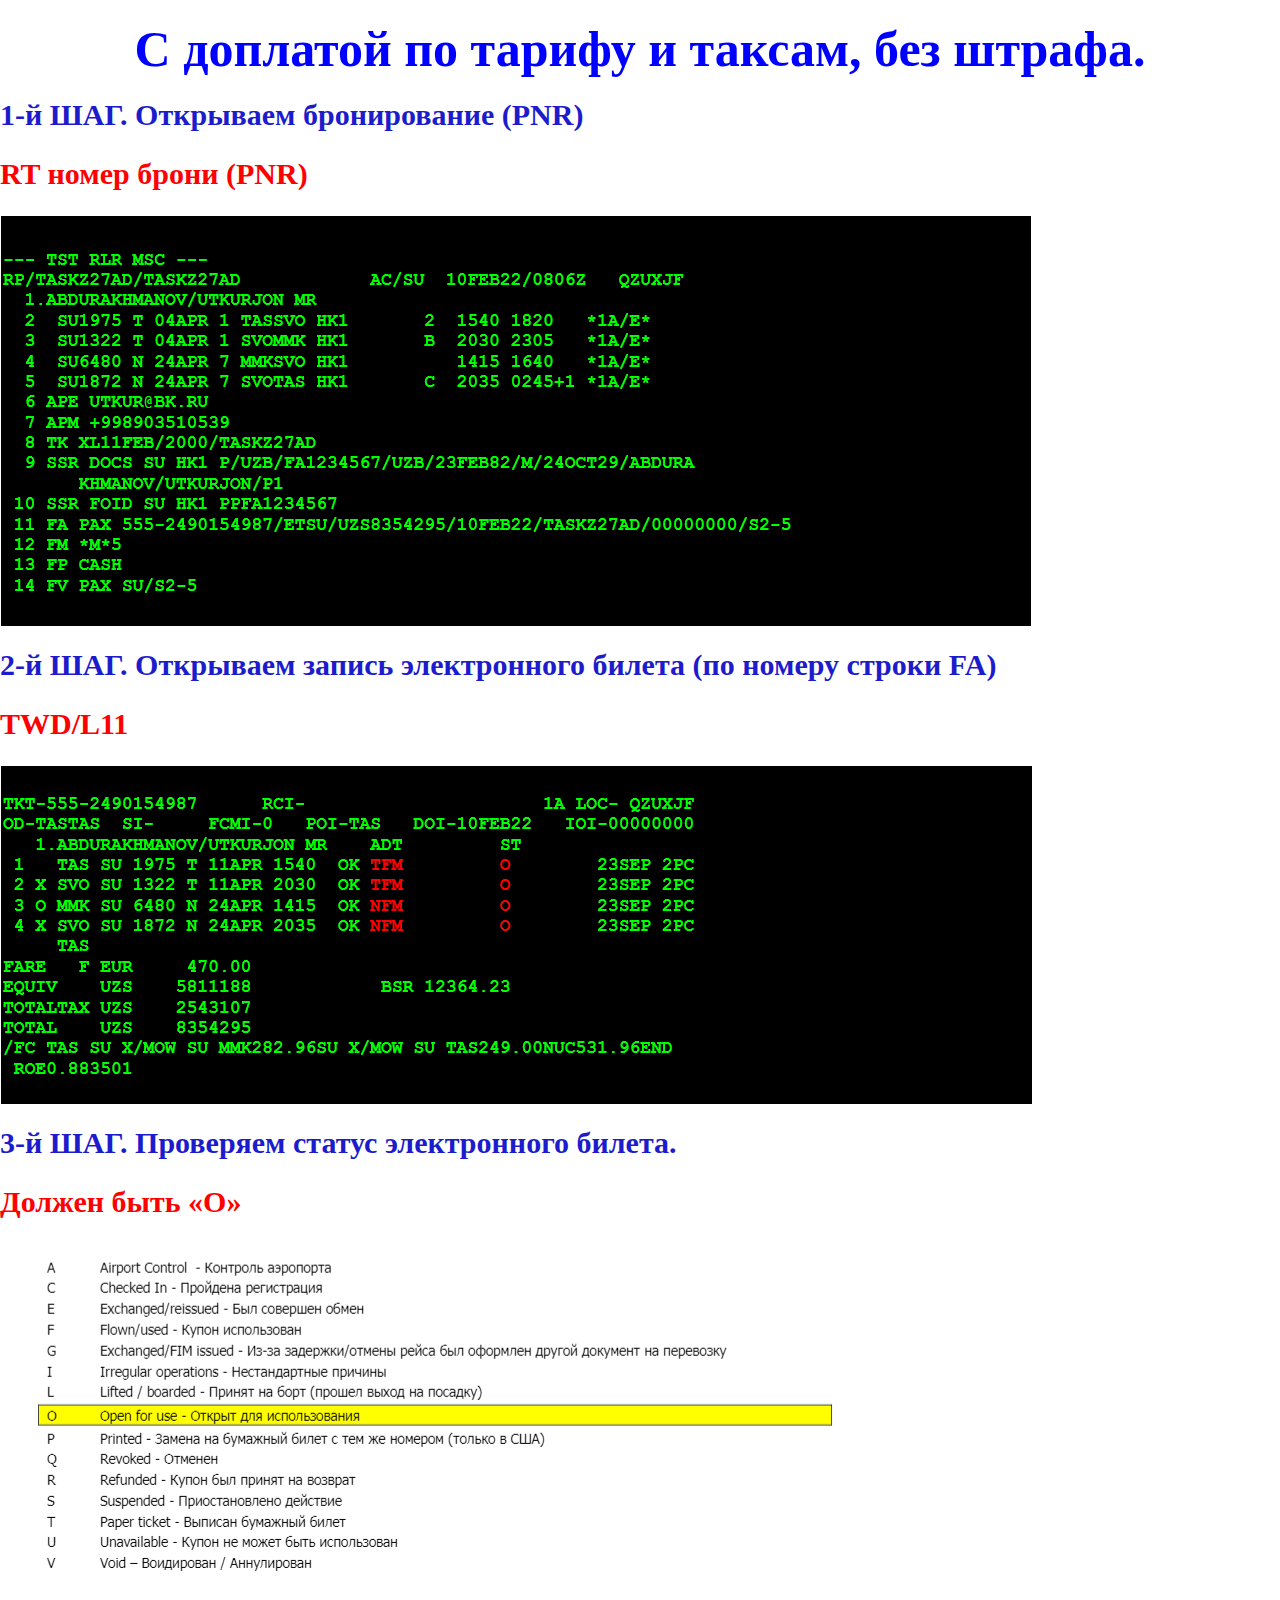
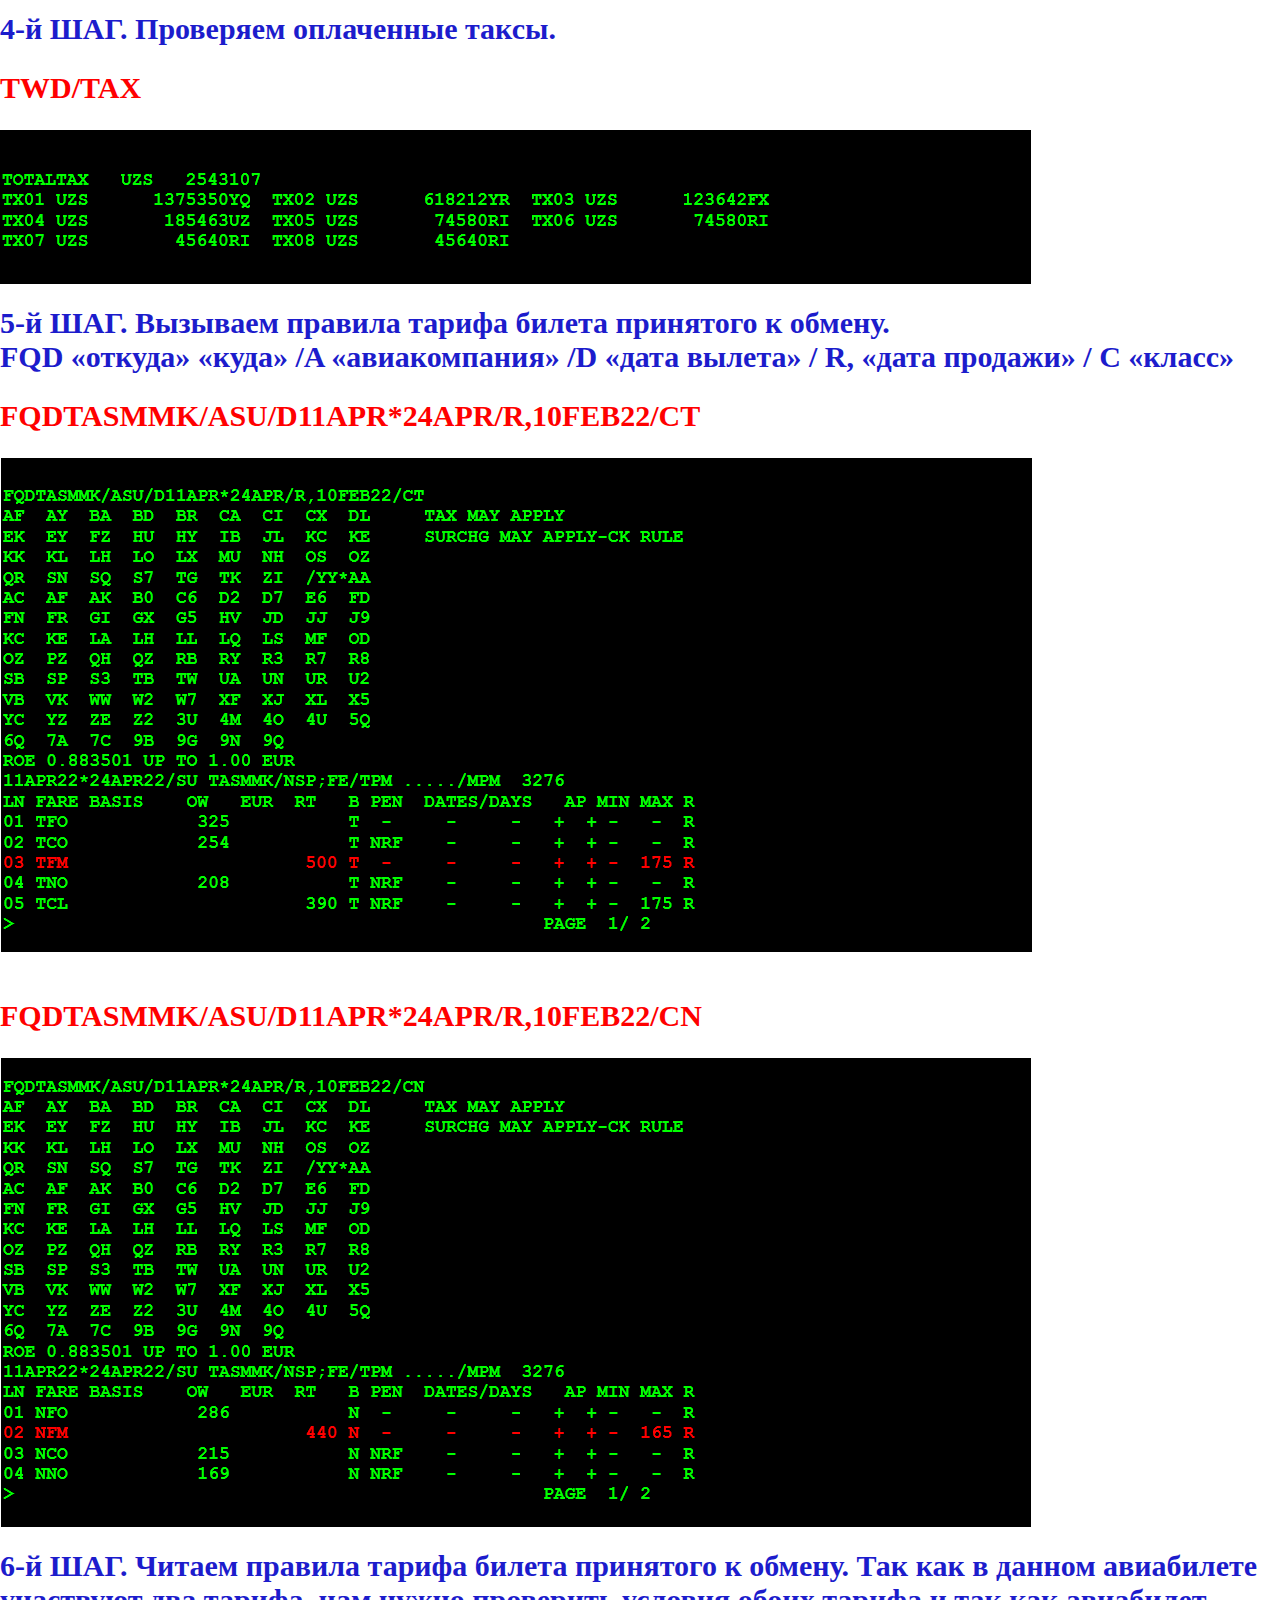
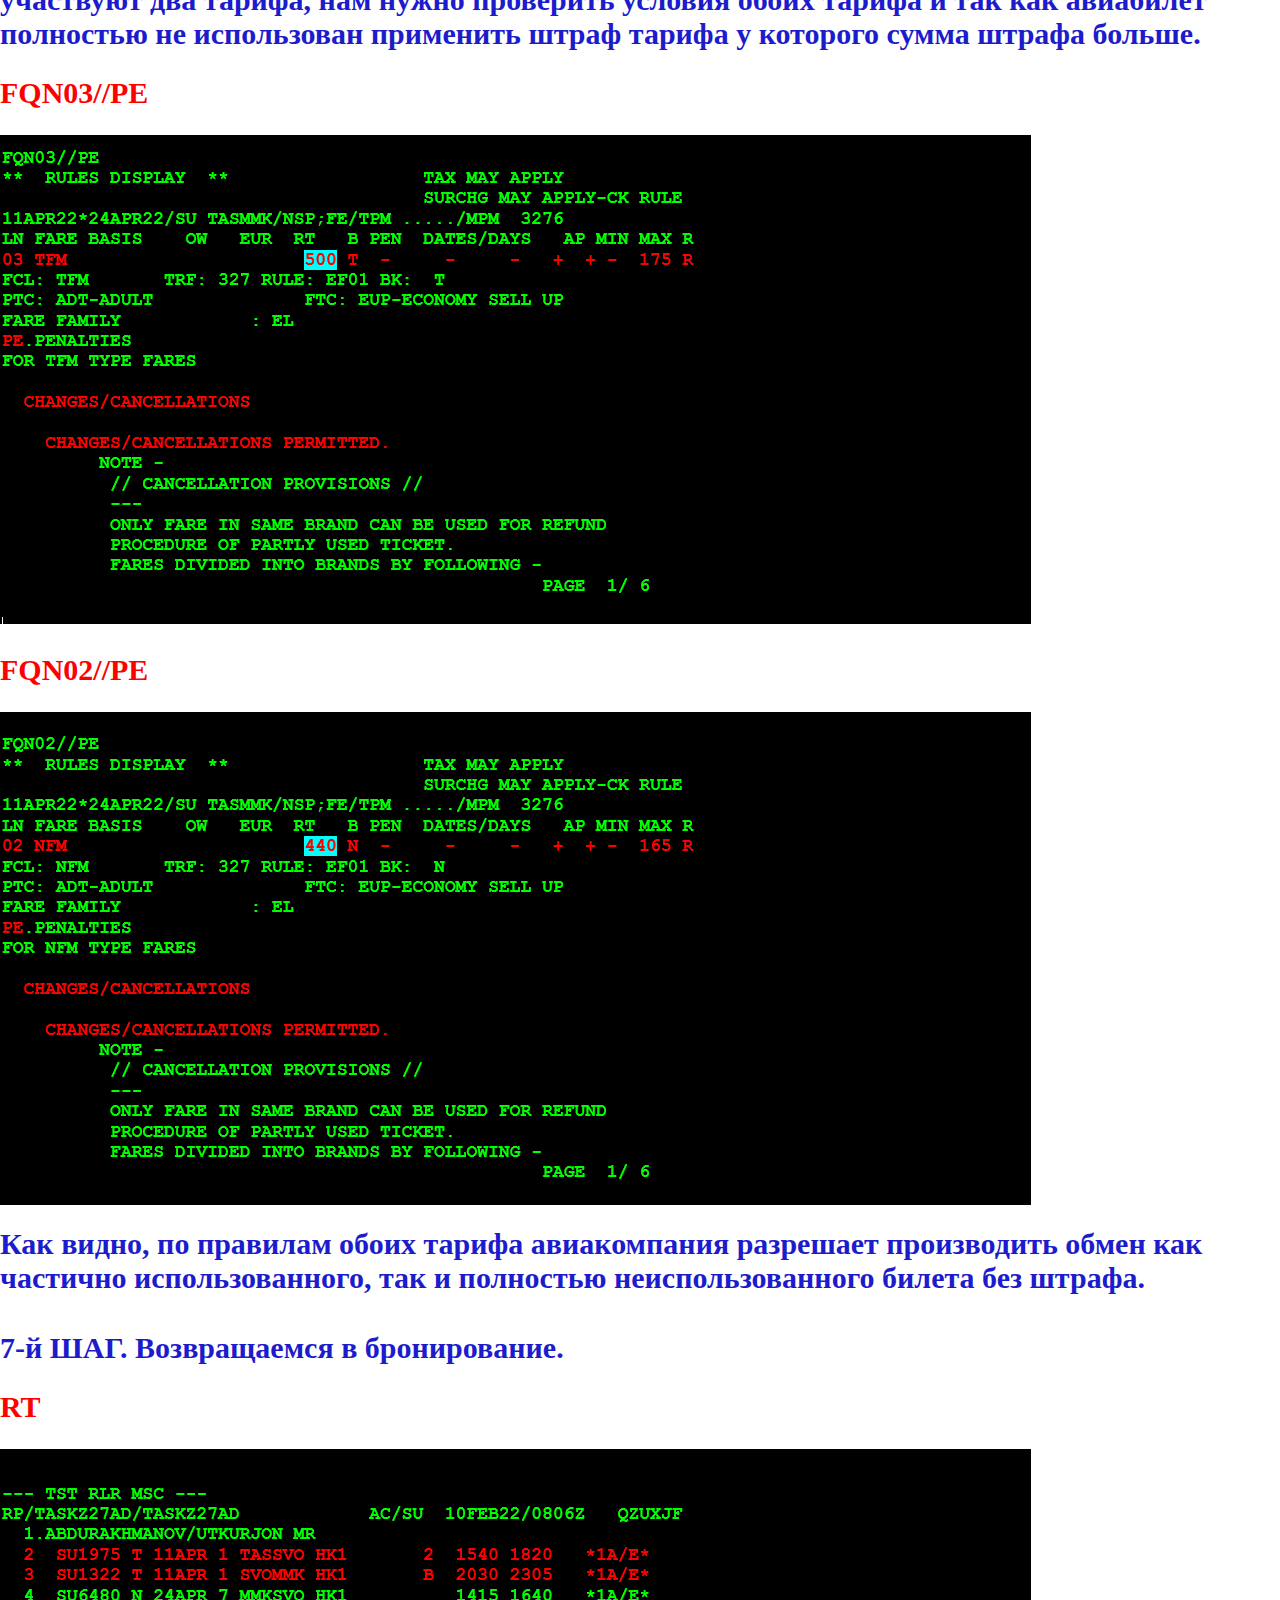
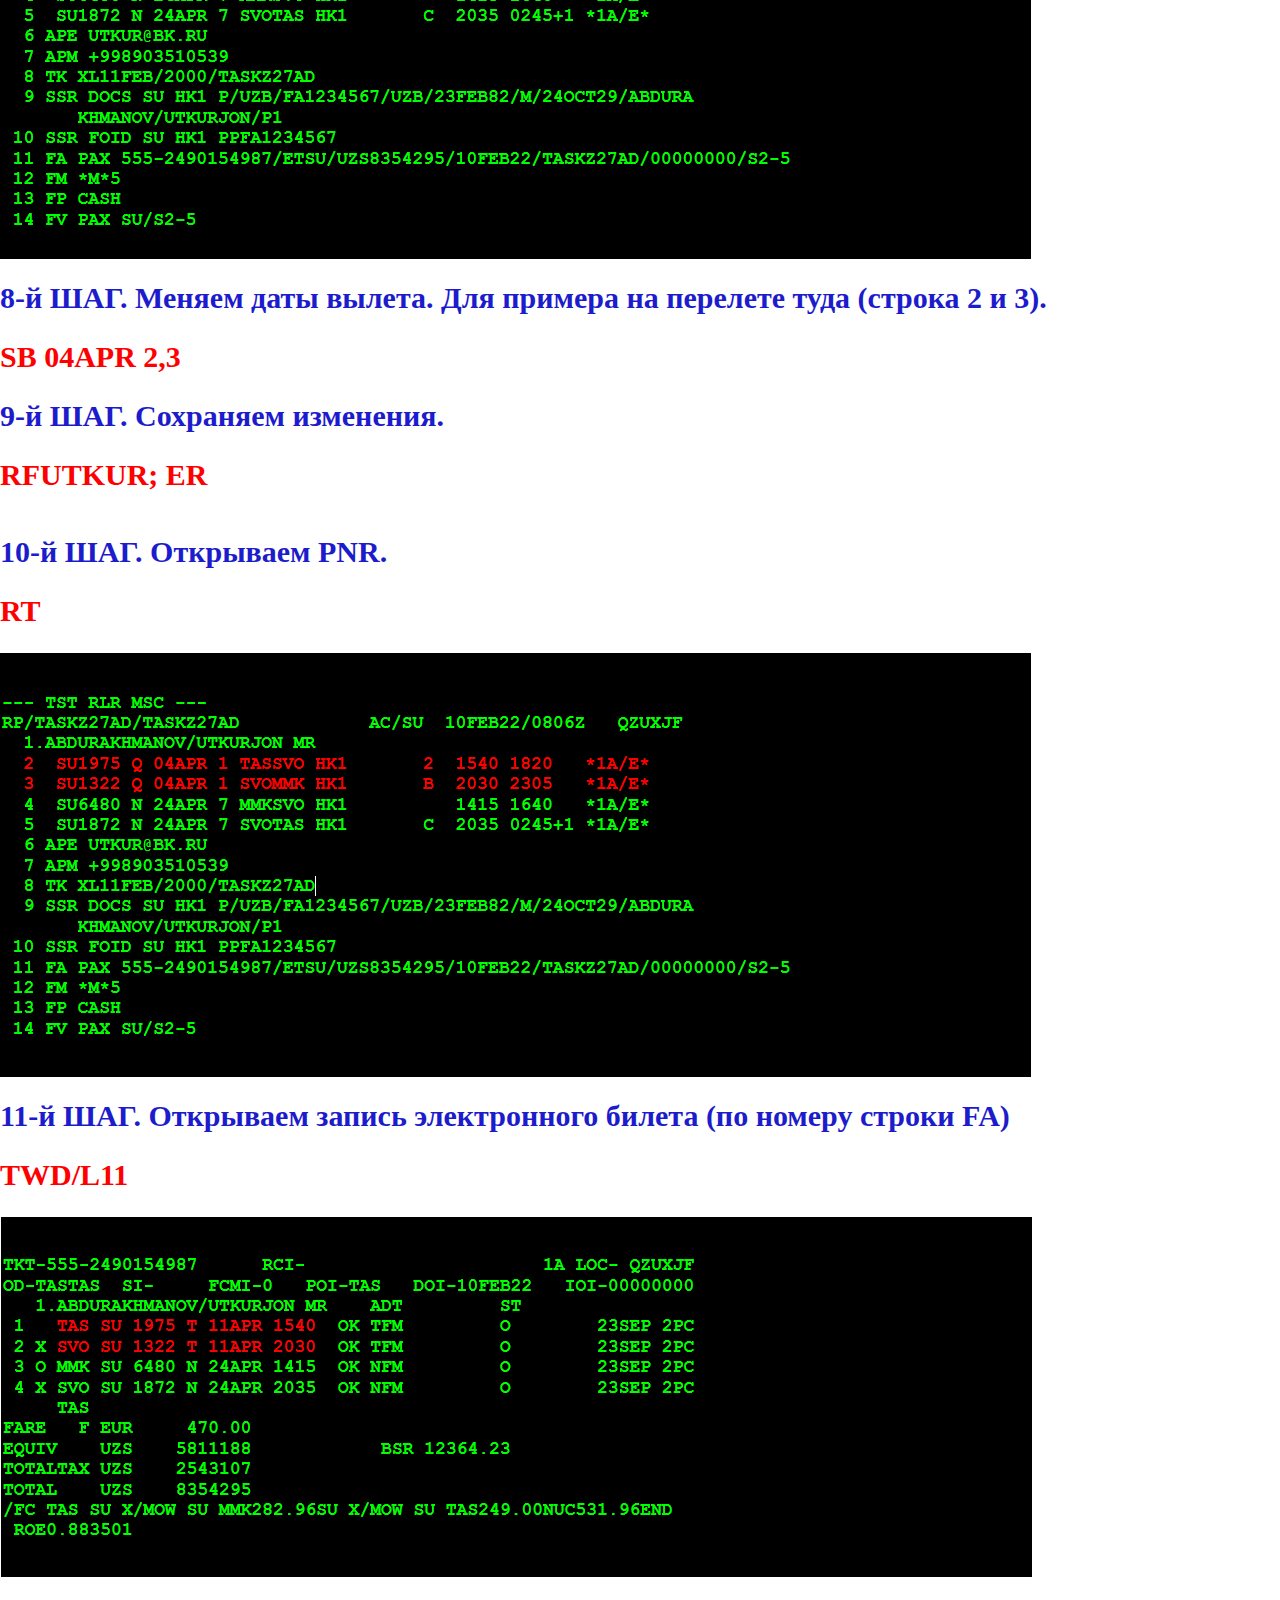
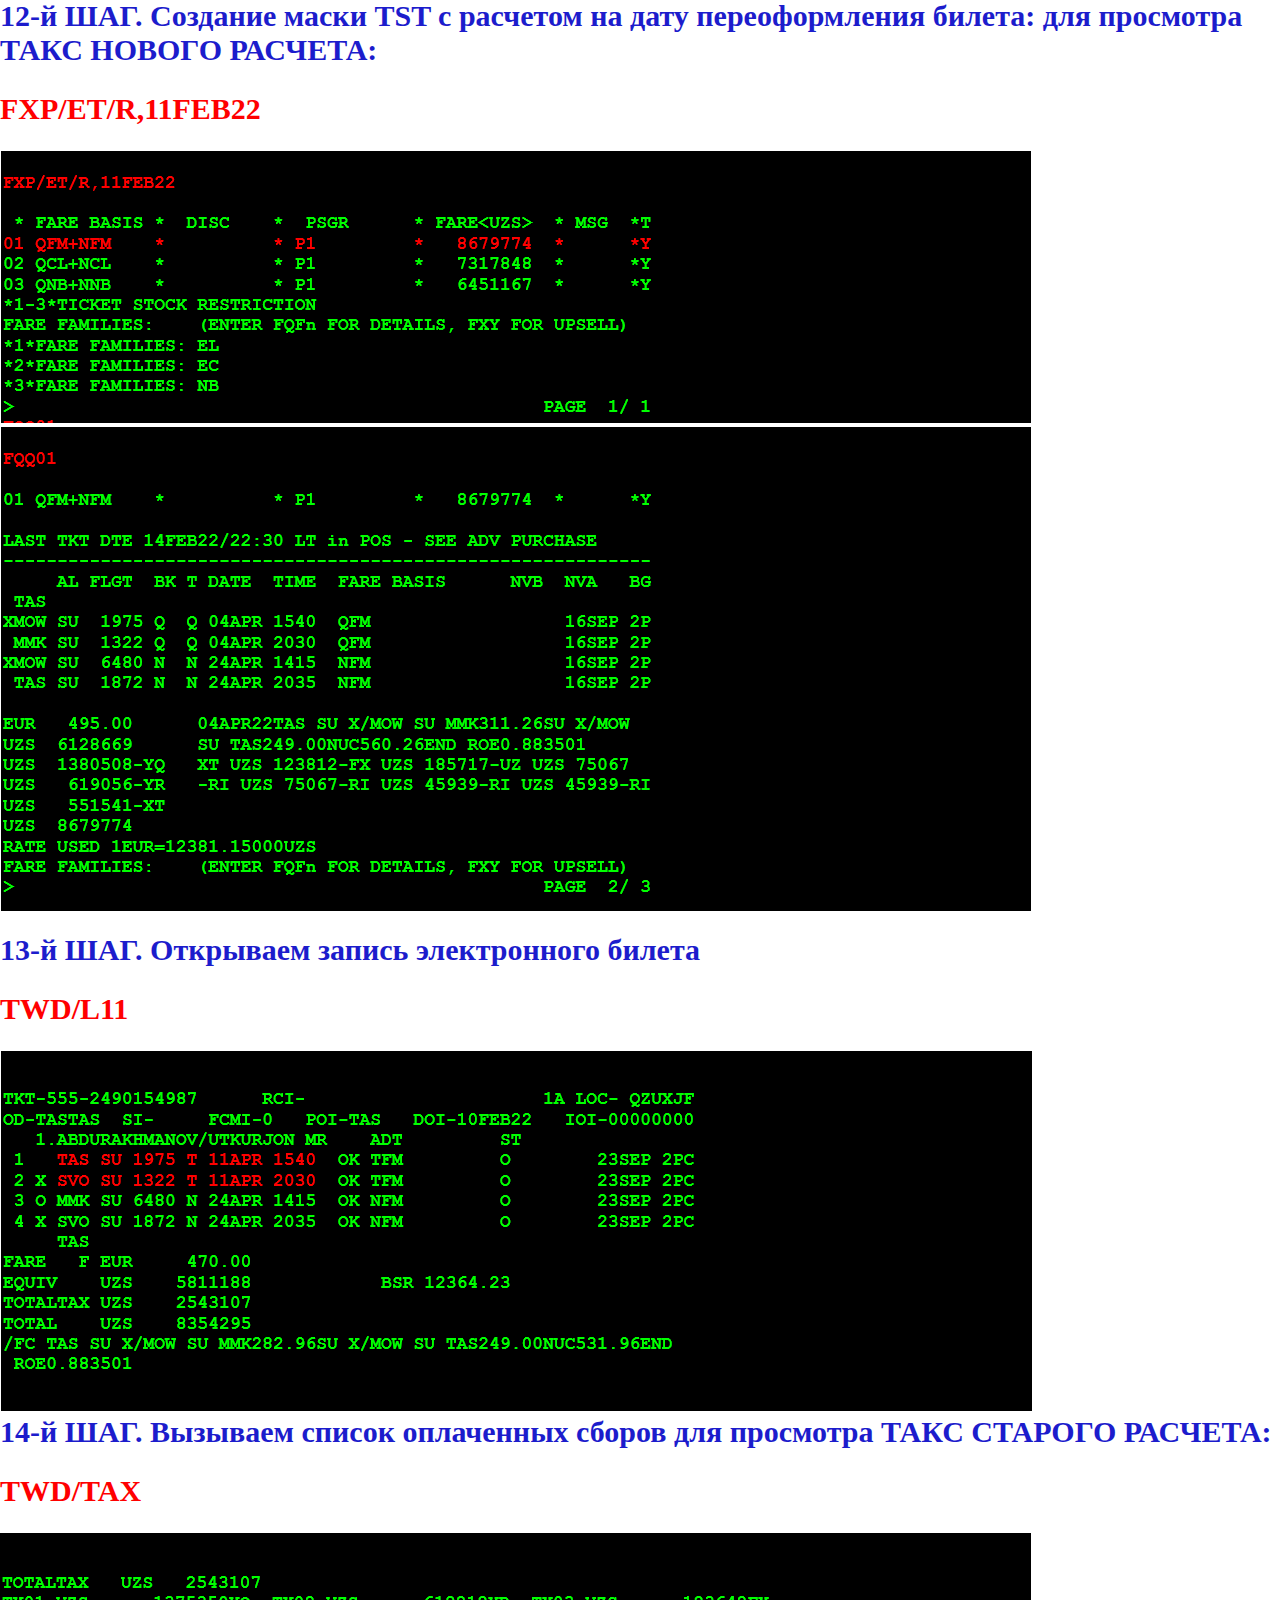
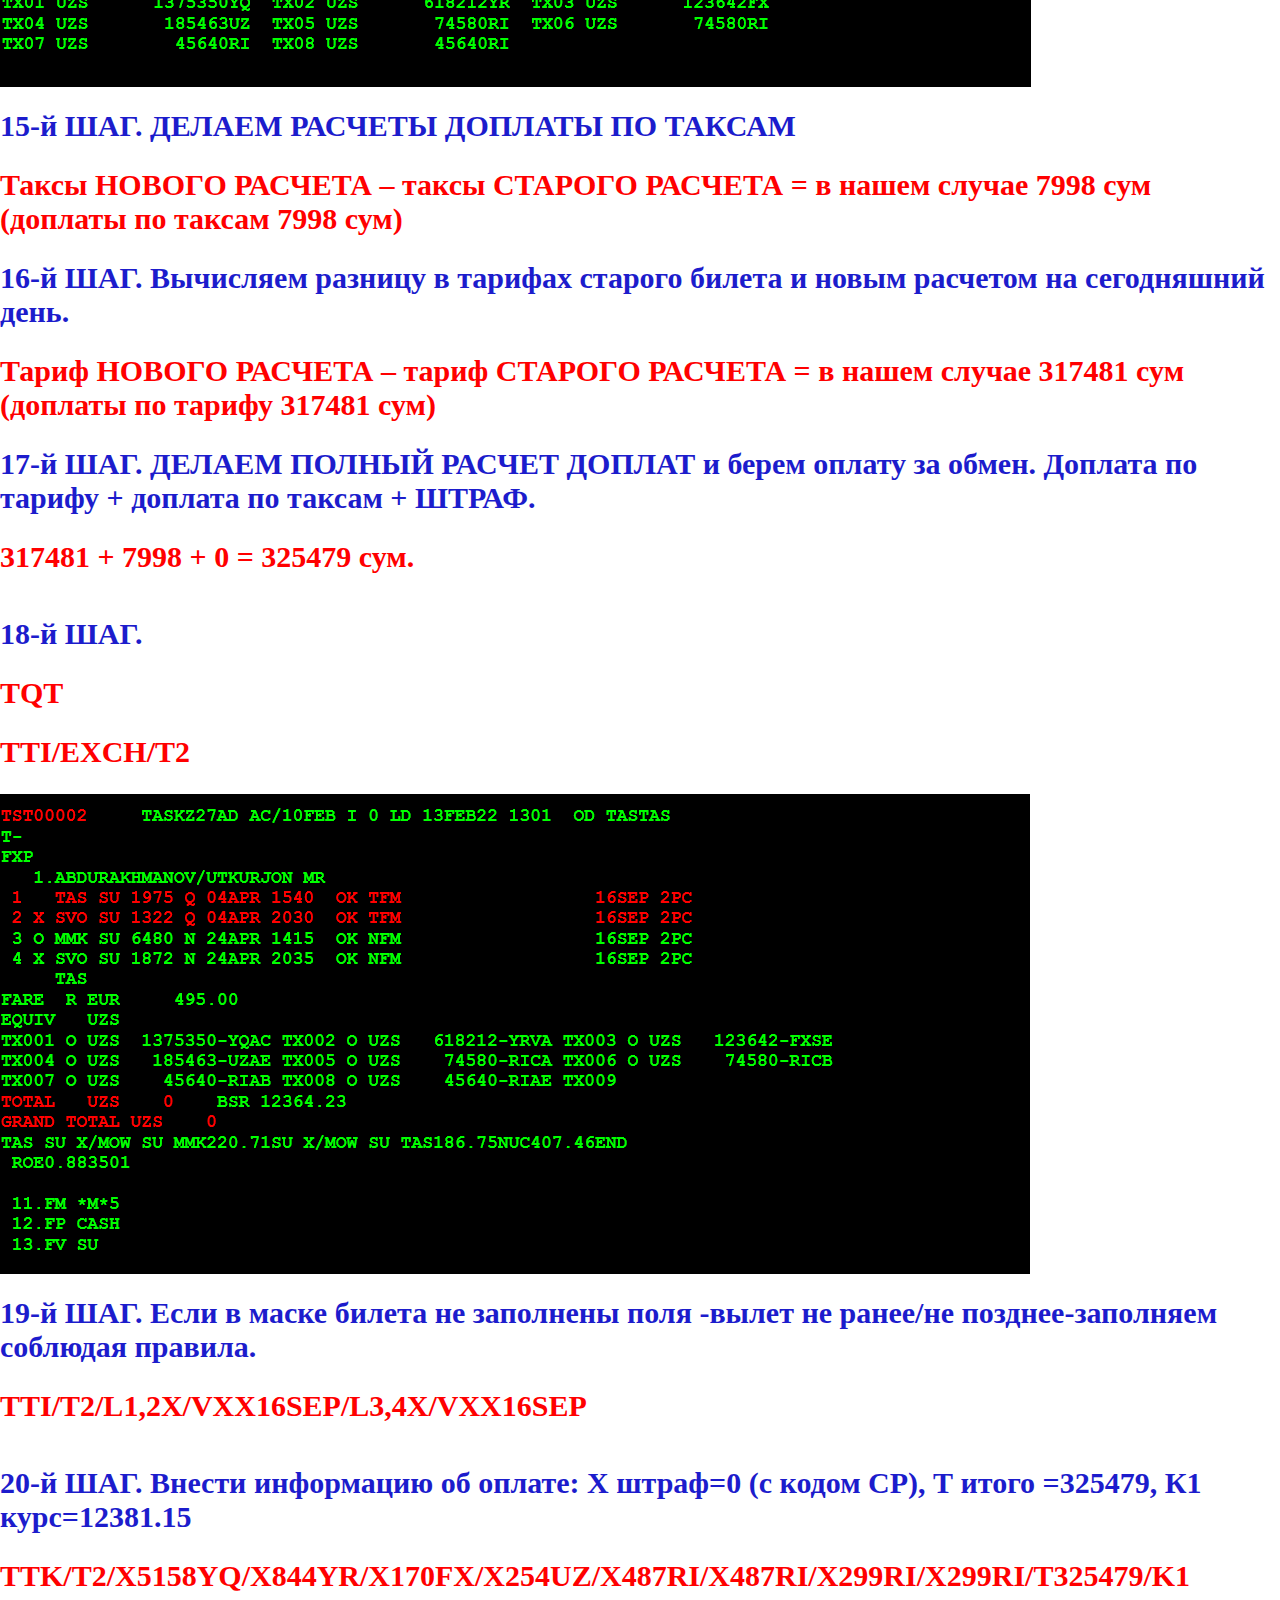
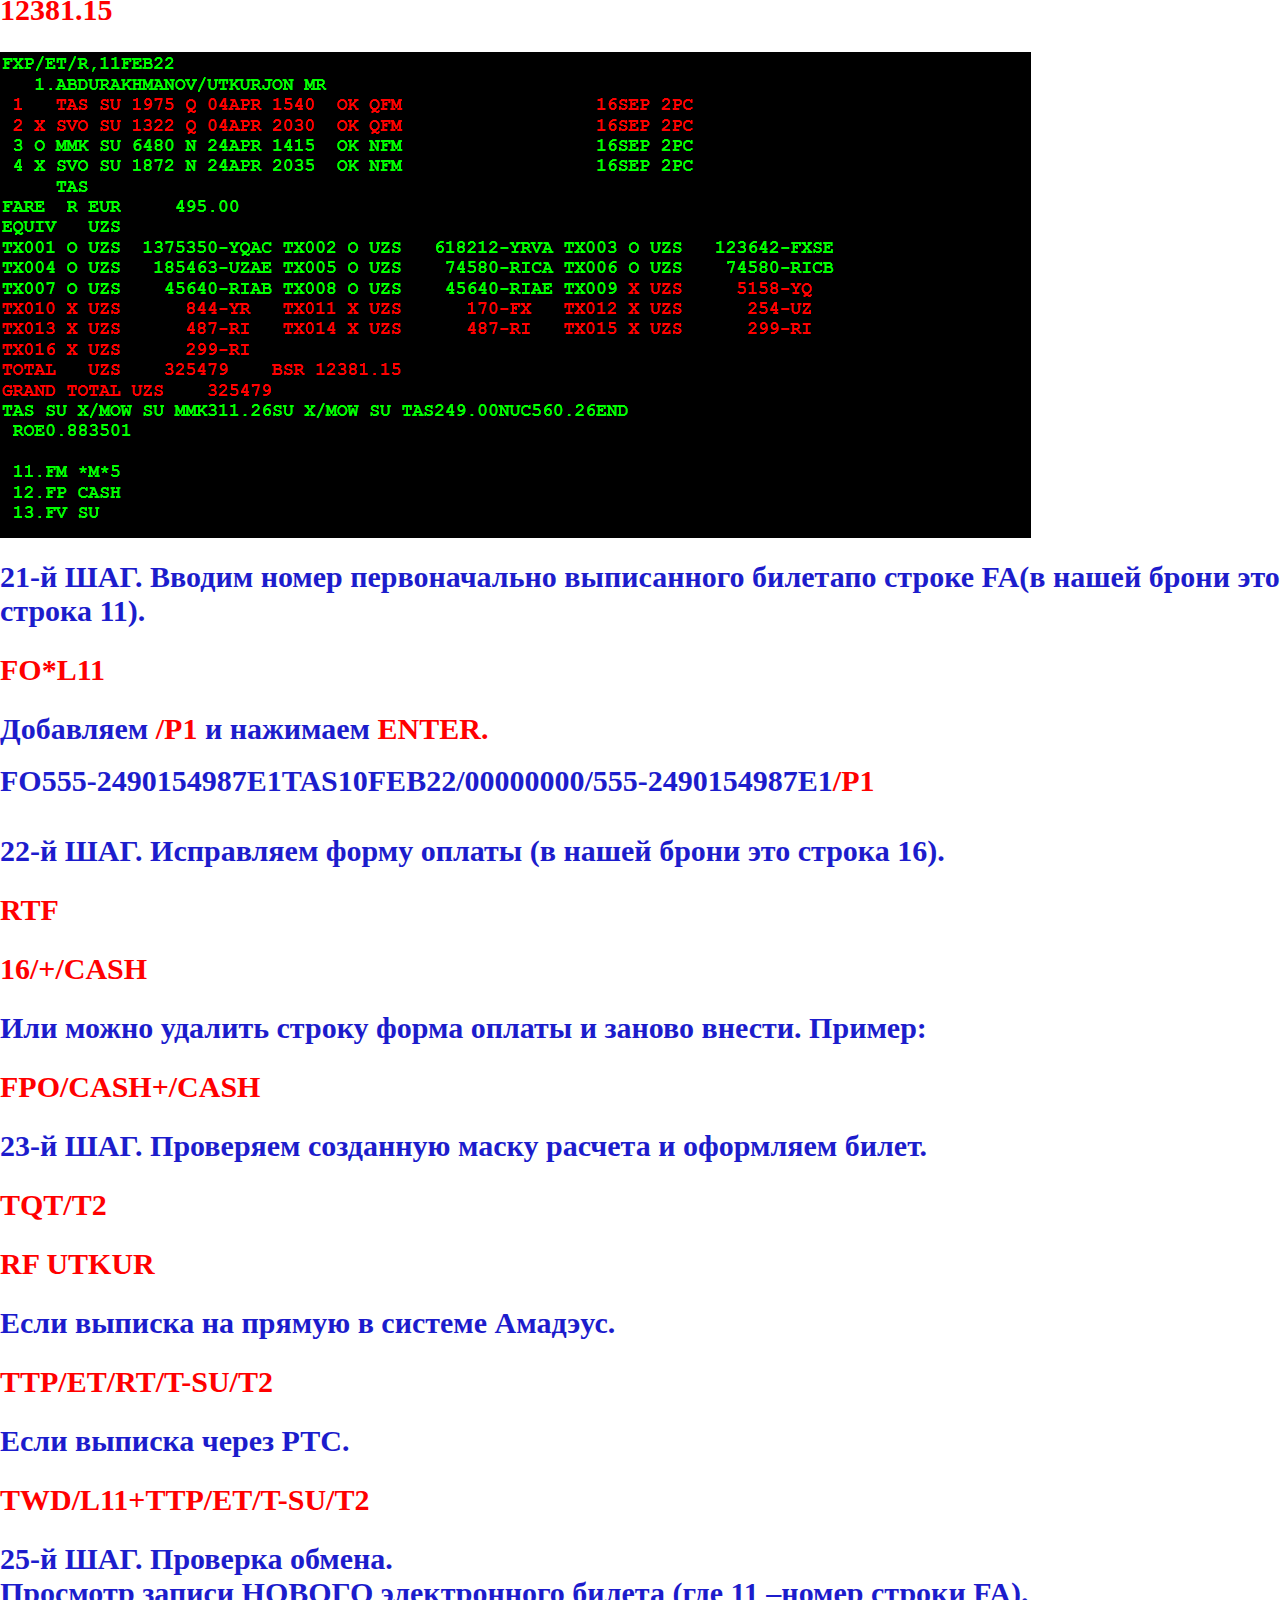
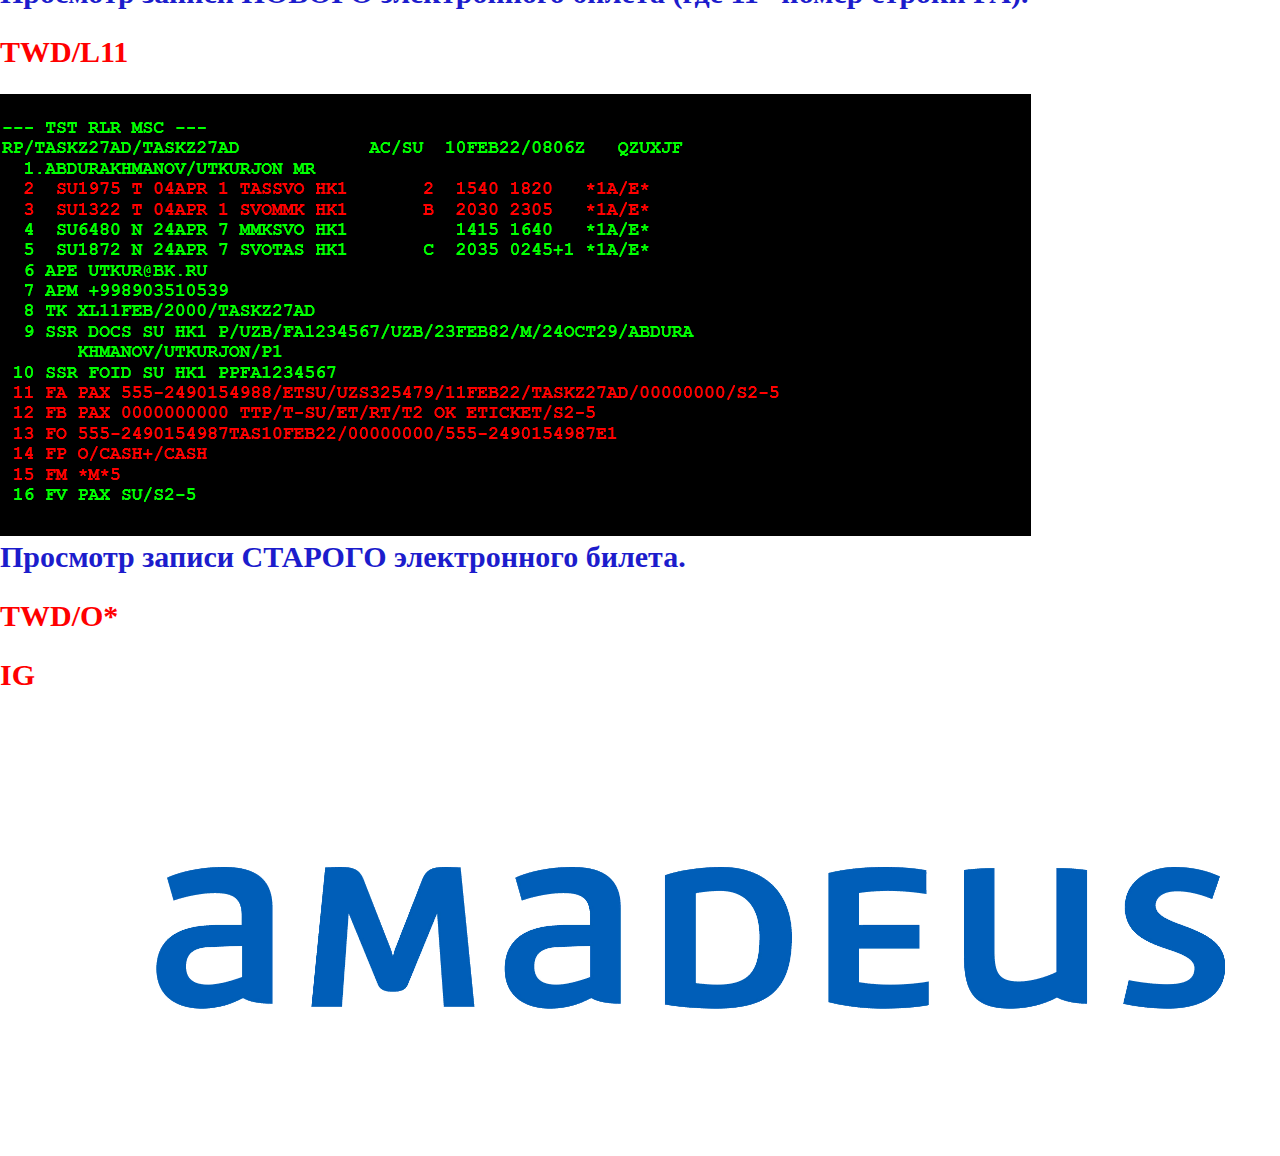
<file: AMADEUS инструкция/example_6/example_6.html>
<!DOCTYPE html>
<html lang="en">
<head>
    <meta charset="UTF-8">
    <meta http-equiv="X-UA-Compatible" content="IE=edge">
    <meta name="viewport" content="width=device-width, initial-scale=1.0">
    <title>Document</title>
    <link rel="shortcut icon" href="../HOME/img/icon.png" type="image/png">
    <link rel="stylesheet" href="../example_2/example_2.css">
</head>
<body>
    <header class="container header-nav">
        <h1>C доплатой по тарифу и таксам, без штрафа.</h1>

        <div class="container content">
            <h3>1-й ШАГ. Открываем бронирование (PNR)</h3>
            <p>RT номер брони (PNR)</p>
            <img src="../example_1/img/example_1.png" alt=""><br><br>
    
            <h3>2-й ШАГ. Открываем запись электронного билета (по номеру строки FA)</h3>
            <p>TWD/L11</p>
            <img src="../example_1/img/example_2.png" alt=""><br><br>

            <h3>3-й ШАГ. Проверяем статус электронного билета.</h3>
            <p>Должен быть «О»</p>
            <img src="../example_1/img/example_3.png" alt=""><br><br>

            <h3>4-й ШАГ. Проверяем оплаченные таксы.</h3>
            <p>TWD/TAX</p>
            <img src="../example_1/img/example_4.png" alt=""><br><br>

            <h3>5-й ШАГ. Вызываем правила тарифа билета принятого к обмену.</h3>
            <h3>FQD «откуда» «куда» /A «авиакомпания» /D «дата вылета» / R, «дата продажи» / C «класс»</h3>
            <p>FQDTASMMK/ASU/D11APR*24APR/R,10FEB22/CT</p>
            <img src="../example_1/img/example_5.png" alt=""><br><br>
            <p>FQDTASMMK/ASU/D11APR*24APR/R,10FEB22/CN</p>
            <img src="../example_1/img/example_5_1.png" alt=""><br><br>

            <h3>6-й ШАГ. Читаем правила тарифа билета принятого к обмену. Так как в данном авиабилете участвуют два тарифа, нам нужно проверить условия обоих тарифа и так как авиабилет полностью не использован применить штраф тарифа у которого сумма штрафа больше.</h3>
            <p>FQN03//PE</p>
            <img src="../example_1/img/example_6_1.png" alt="">
            <p>FQN02//PE</p>
            <img src="../example_1/img/example_6_2.png" alt=""> <br><br>
            <h3>Как видно, по правилам обоих тарифа авиакомпания разрешает производить обмен как частично использованного, так и полностью неиспользованного билета без штрафа.</h3><br><br>

            <h3>7-й ШАГ. Возвращаемся в бронирование.</h3>
            <p>RT</p>
            <img src="../example_1/img/example_7_1.png" alt=""><br><br>

            <h3>8-й ШАГ. Меняем даты вылета. Для примера на перелете туда (строка 2 и 3).</h3>
            <p>SB 04APR 2,3</p>
            
            <h3>9-й ШАГ. Сохраняем изменения.</h3>
            <p>RFUTKUR; ER</p><br>
            <h3>10-й ШАГ. Открываем PNR.</h3>
            <p>RT</p>
            <img src="../example_1/img/example_8_1.png" alt=""><br><br>

            <h3>11-й ШАГ. Открываем запись электронного билета (по номеру строки FA)</h3>
            <p>TWD/L11</p>
            <img src="../example_1/img/example_11_1.png" alt=""><br><br>
            
            <h3>12-й ШАГ. Создание маски TST с расчетом на дату переоформления билета: для просмотра ТАКС НОВОГО РАСЧЕТА:</h3>
            <p>FXP/ET/R,11FEB22</p>
            <img src="../example_6/img/example_6-12-1.png" alt="">
            <img src="../example_6/img/example_6-12-2.png" alt="">
            <br><br>

            <h3>13-й ШАГ. Открываем запись электронного билета</h3>
            <p>TWD/L11</p>
            <img src="../example_1/img/example_11_1.png" alt="">
            
            <h3>14-й ШАГ. Вызываем список оплаченных сборов для просмотра ТАКС СТАРОГО РАСЧЕТА:</h3>
            <p>TWD/TAX</p>
            <img src="../example_1/img/example_4.png" alt=""><br><br>

            <h3>15-й ШАГ. ДЕЛАЕМ РАСЧЕТЫ ДОПЛАТЫ ПО ТАКСАМ </h3>
            <p>Таксы НОВОГО РАСЧЕТА – таксы СТАРОГО РАСЧЕТА = в нашем случае 7998 сум (доплаты по таксам 7998 сум)</p>
                        
            <h3>16-й ШАГ. Вычисляем разницу в тарифах старого билета и новым расчетом на сегодняшний день.</h3>
            <p>Тариф НОВОГО РАСЧЕТА – тариф СТАРОГО РАСЧЕТА = в нашем случае 317481 сум (доплаты по тарифу 317481 сум)</p>
            
            <h3>17-й ШАГ. ДЕЛАЕМ ПОЛНЫЙ РАСЧЕТ ДОПЛАТ и берем оплату за обмен. Доплата по тарифу + доплата по таксам + ШТРАФ.</h3>
            <p>317481 + 7998 + 0 = 325479 сум.</p>
            <br>
            <h3>18-й ШАГ.</h3>
            <p>TQT</p>
            <p>TTI/EXCH/T2</p>
            <img src="../example_5/img/example_5-18.png" alt=""><br><br>
            
            
            <h3>19-й ШАГ.  Если в маске билета не заполнены поля -вылет не ранее/не позднее-заполняем соблюдая правила.</h3>
            <p>TTI/T2/L1,2X/VXX16SEP/L3,4X/VXX16SEP</p>
            <br>
            <h3>20-й ШАГ. Внести информацию об оплате: Х штраф=0 (с кодом СР), Т итого =325479, К1 курс=12381.15</h3>
            <p>TTK/T2/X5158YQ/X844YR/X170FX/X254UZ/X487RI/X487RI/X299RI/X299RI/T325479/K1 12381.15</p>
            <img src="../example_6/img/example_6-20.png" alt="">
            <br>
            <br>
            <h3>21-й ШАГ. Вводим номер первоначально выписанного билетапо строке FA(в нашей брони это строка 11).</h3>
            <p>FO*L11</p>
            <h3> Добавляем <span>/P1</span> и нажимаем <span>ENTER.</span></h3> <br>
            <h3>FO555-2490154987E1TAS10FEB22/00000000/555-2490154987E1<span>/P1</span></h3>
            <br><br>

            <h3>22-й ШАГ. Исправляем форму оплаты (в нашей брони это строка 16).</h3>
            <p>RTF</p>
            <p>16/+/CASH</p>
            <h3>Или можно удалить строку форма оплаты и заново внести. Пример:</h3>
            <p>FPO/CASH+/CASH</p>

                 
            <h3>23-й ШАГ. Проверяем созданную маску расчета и оформляем билет.</h3>
            <p>TQT/Т2</p>
            <p>RF UTKUR</p>
            <h3>Если выписка на прямую в системе Амадэус.</h3>
            <p>TTP/ET/RT/T-SU/T2</p>
            <h3>Если выписка через РТС.</h3>
            <p>TWD/L11+TTP/ET/T-SU/T2</p>



            <h3>25-й ШАГ. Проверка обмена.</h3>
            <h3>Просмотр записи НОВОГО электронного билета (где 11 –номер строки FA).</h3>
            <p>TWD/L11</p>
            <img src="../example_6/img/example_6-25.png" alt="">
            <h3>Просмотр записи СТАРОГО электронного билета.</h3>
            <p>TWD/О*</p>
            <p>IG</p>
                               

            
           


        </div>



    </header>

  
</body>

<footer>
    <a href="../HOME/index.html">
        <img src="../HOME/img/amadeus_logo.png" alt="">
    </a>
</footer>
</html>
</file>
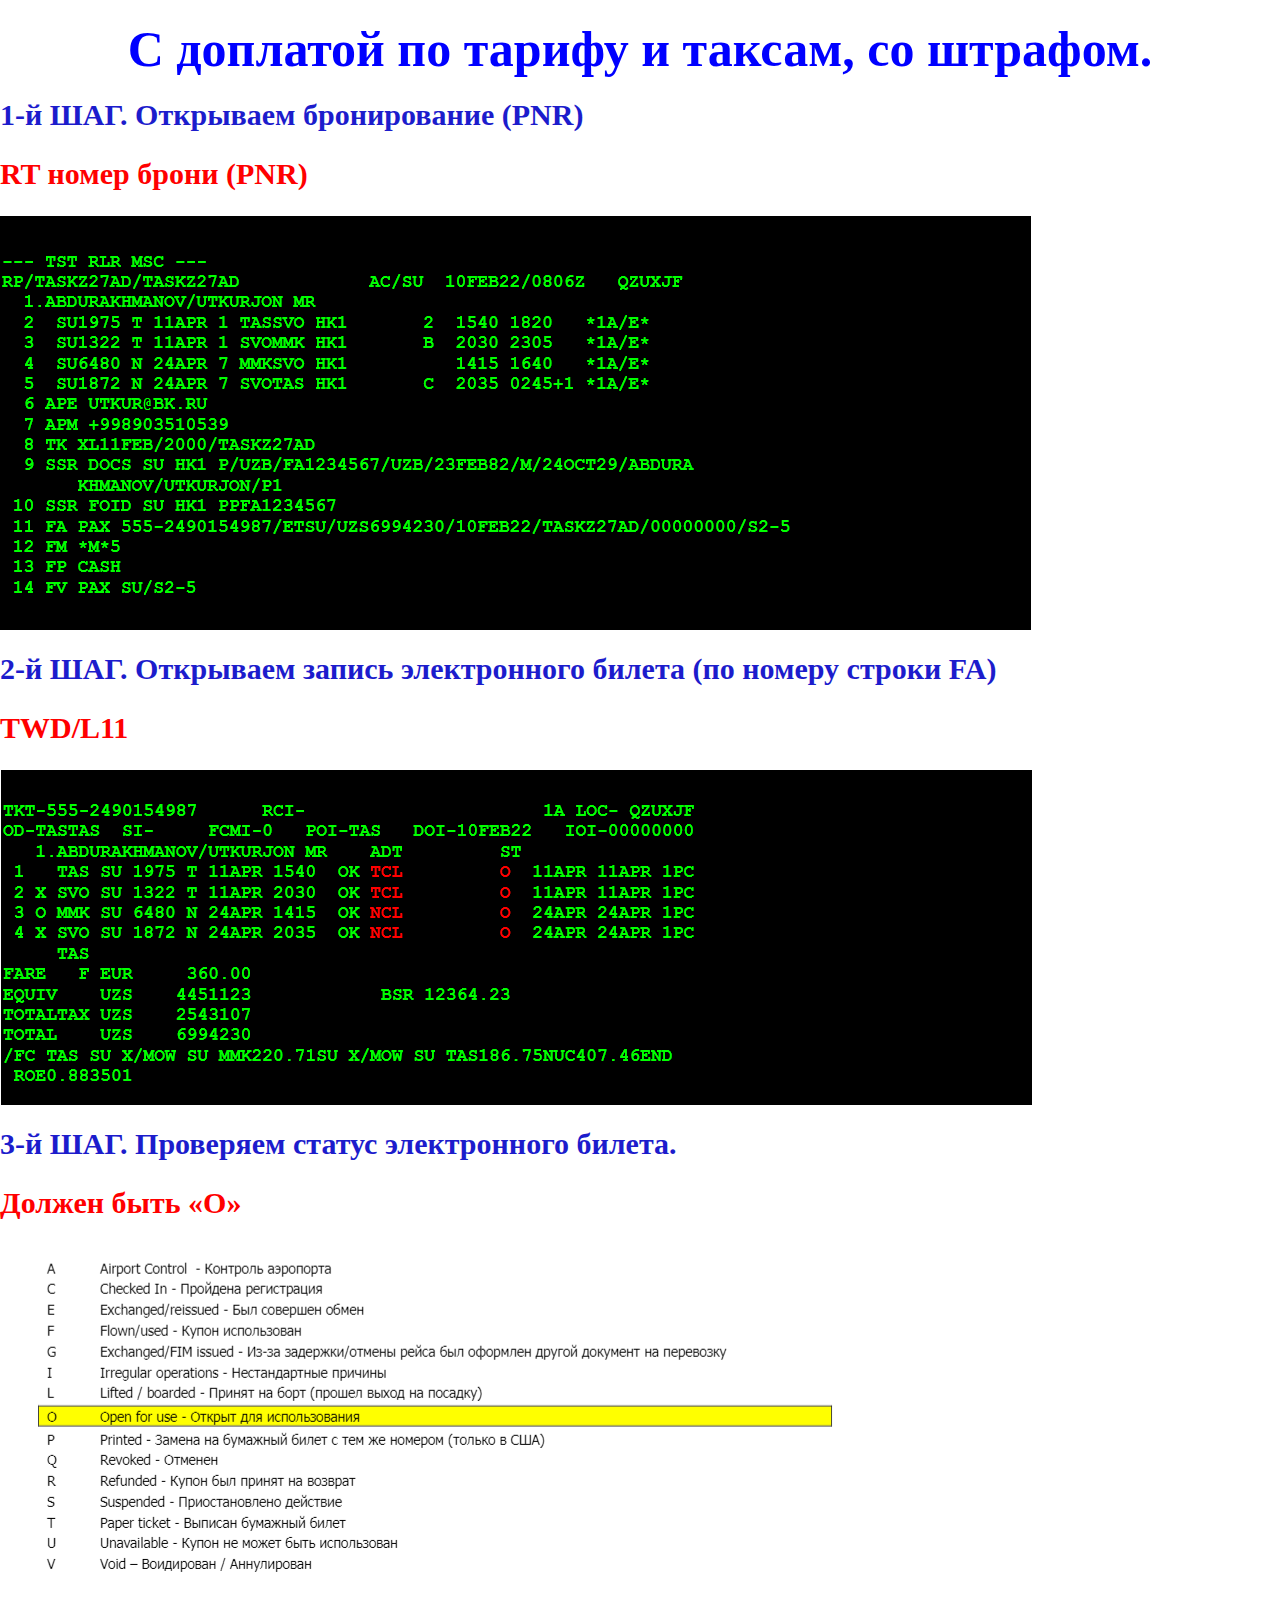
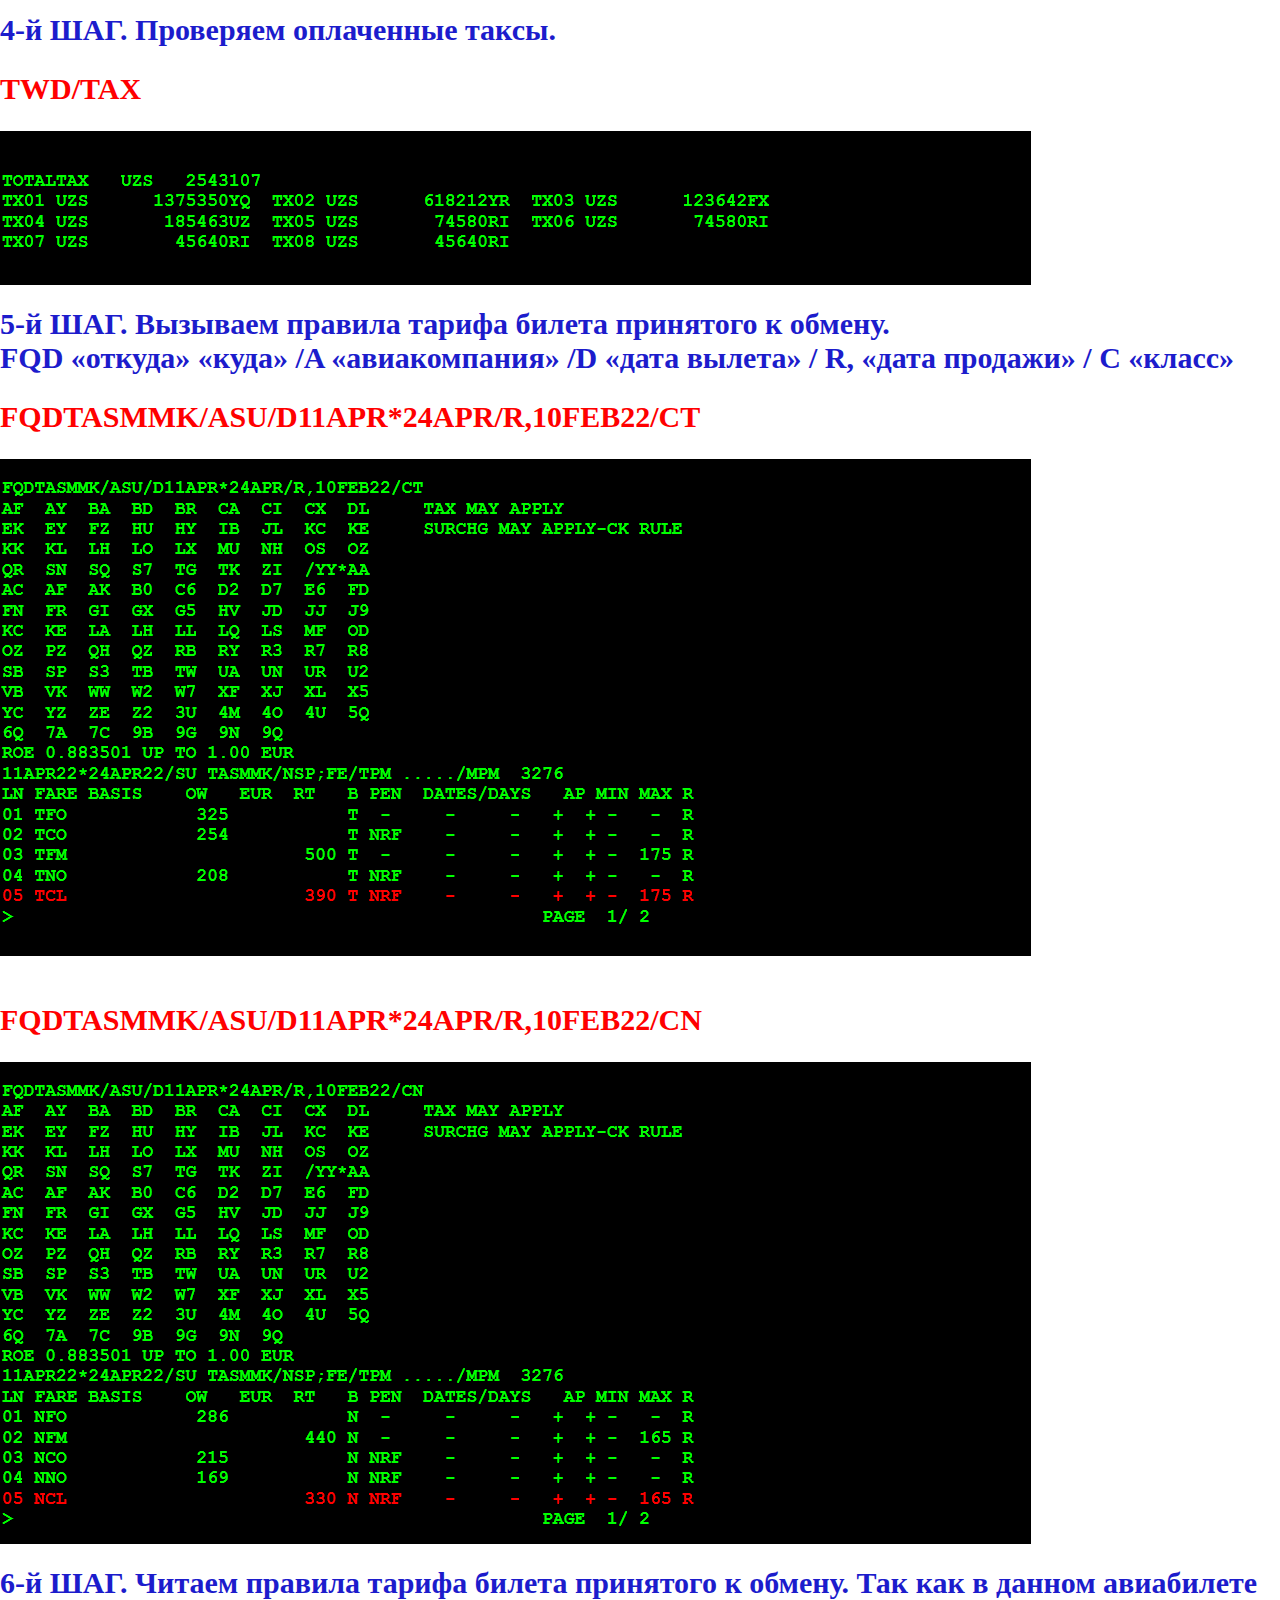
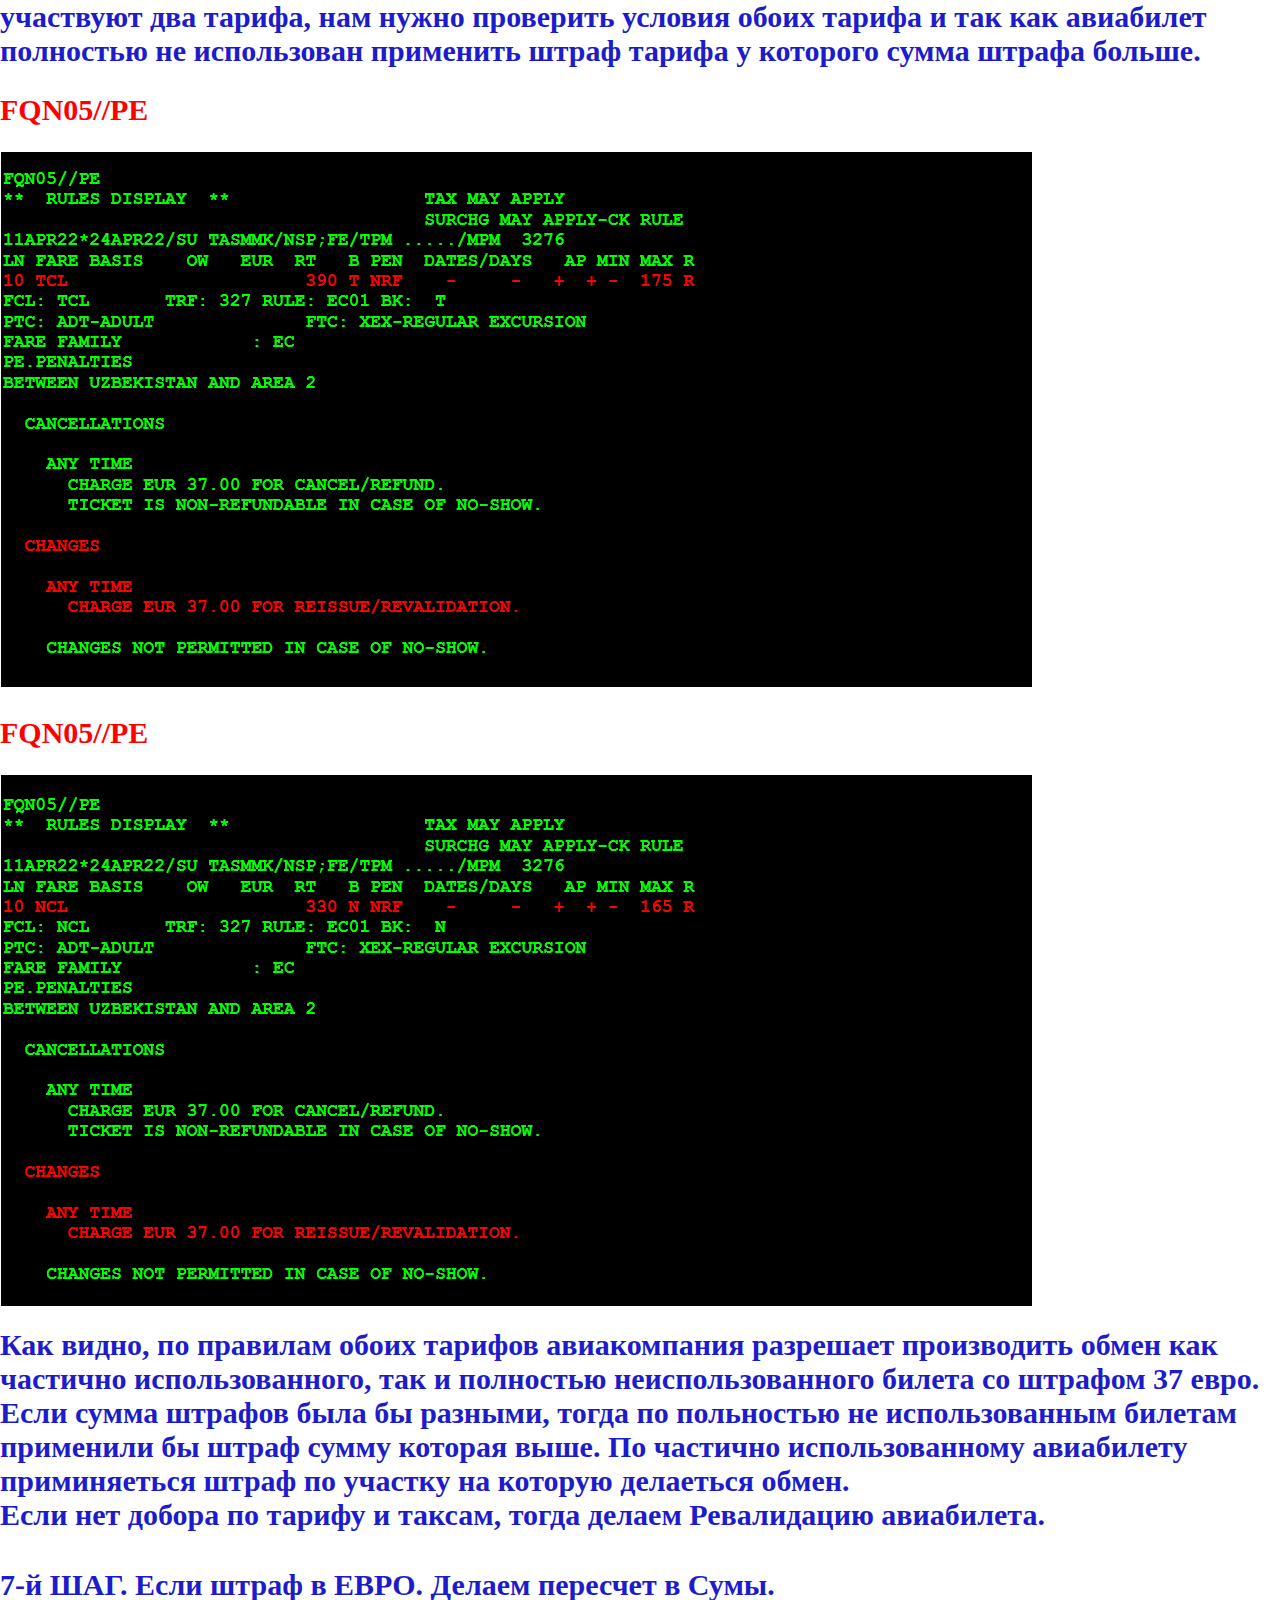
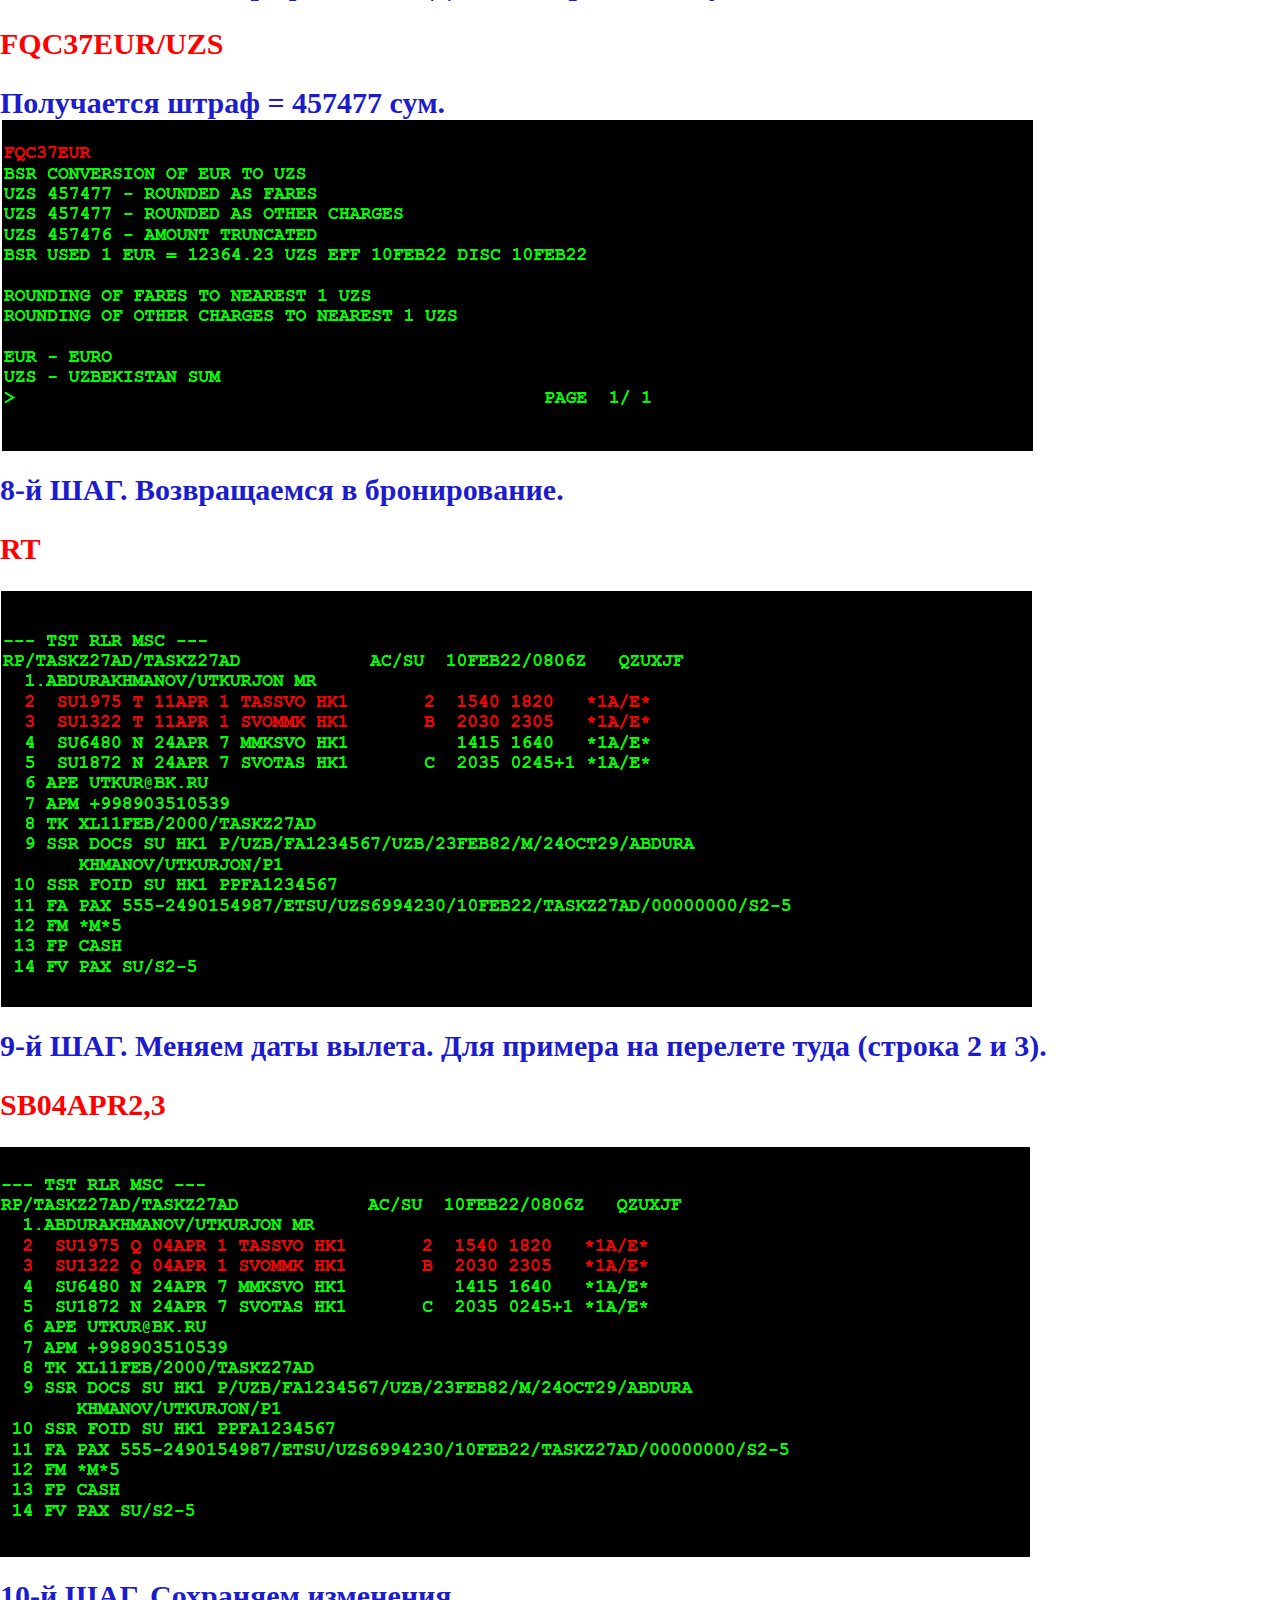
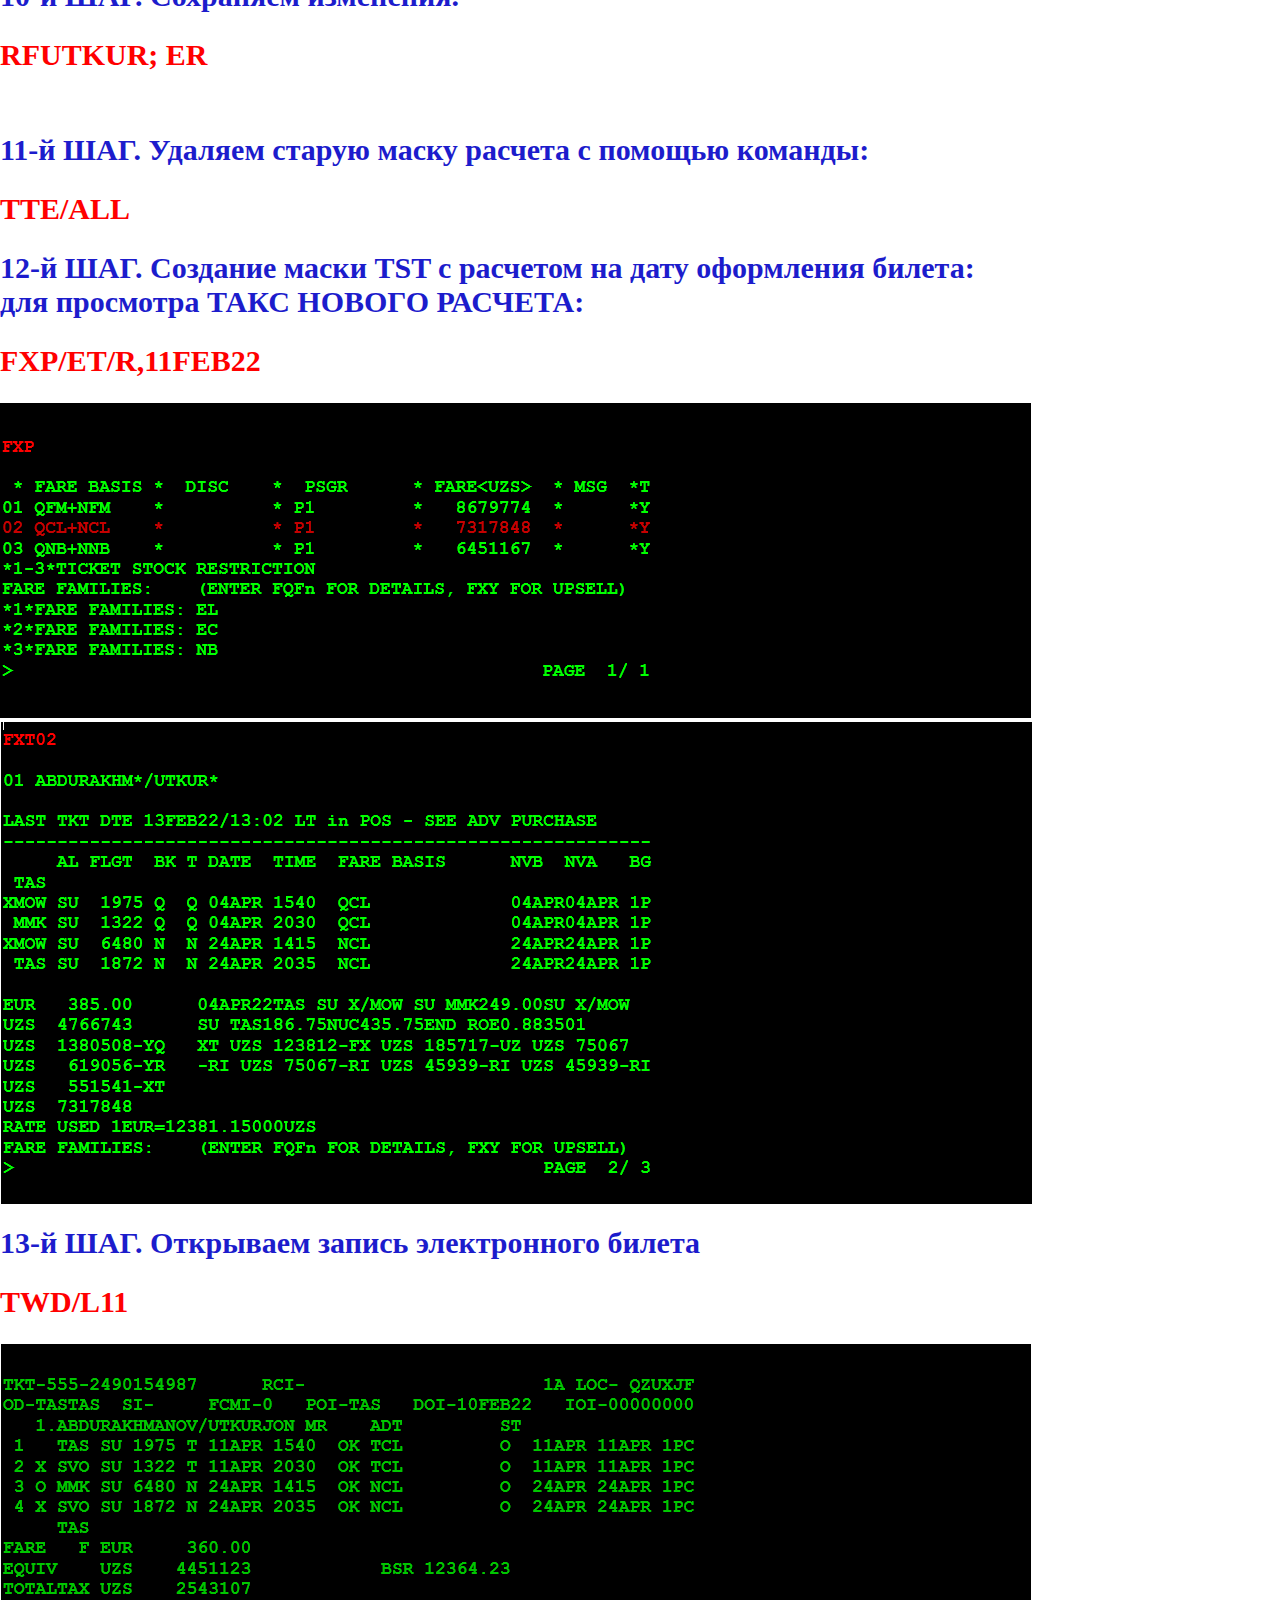
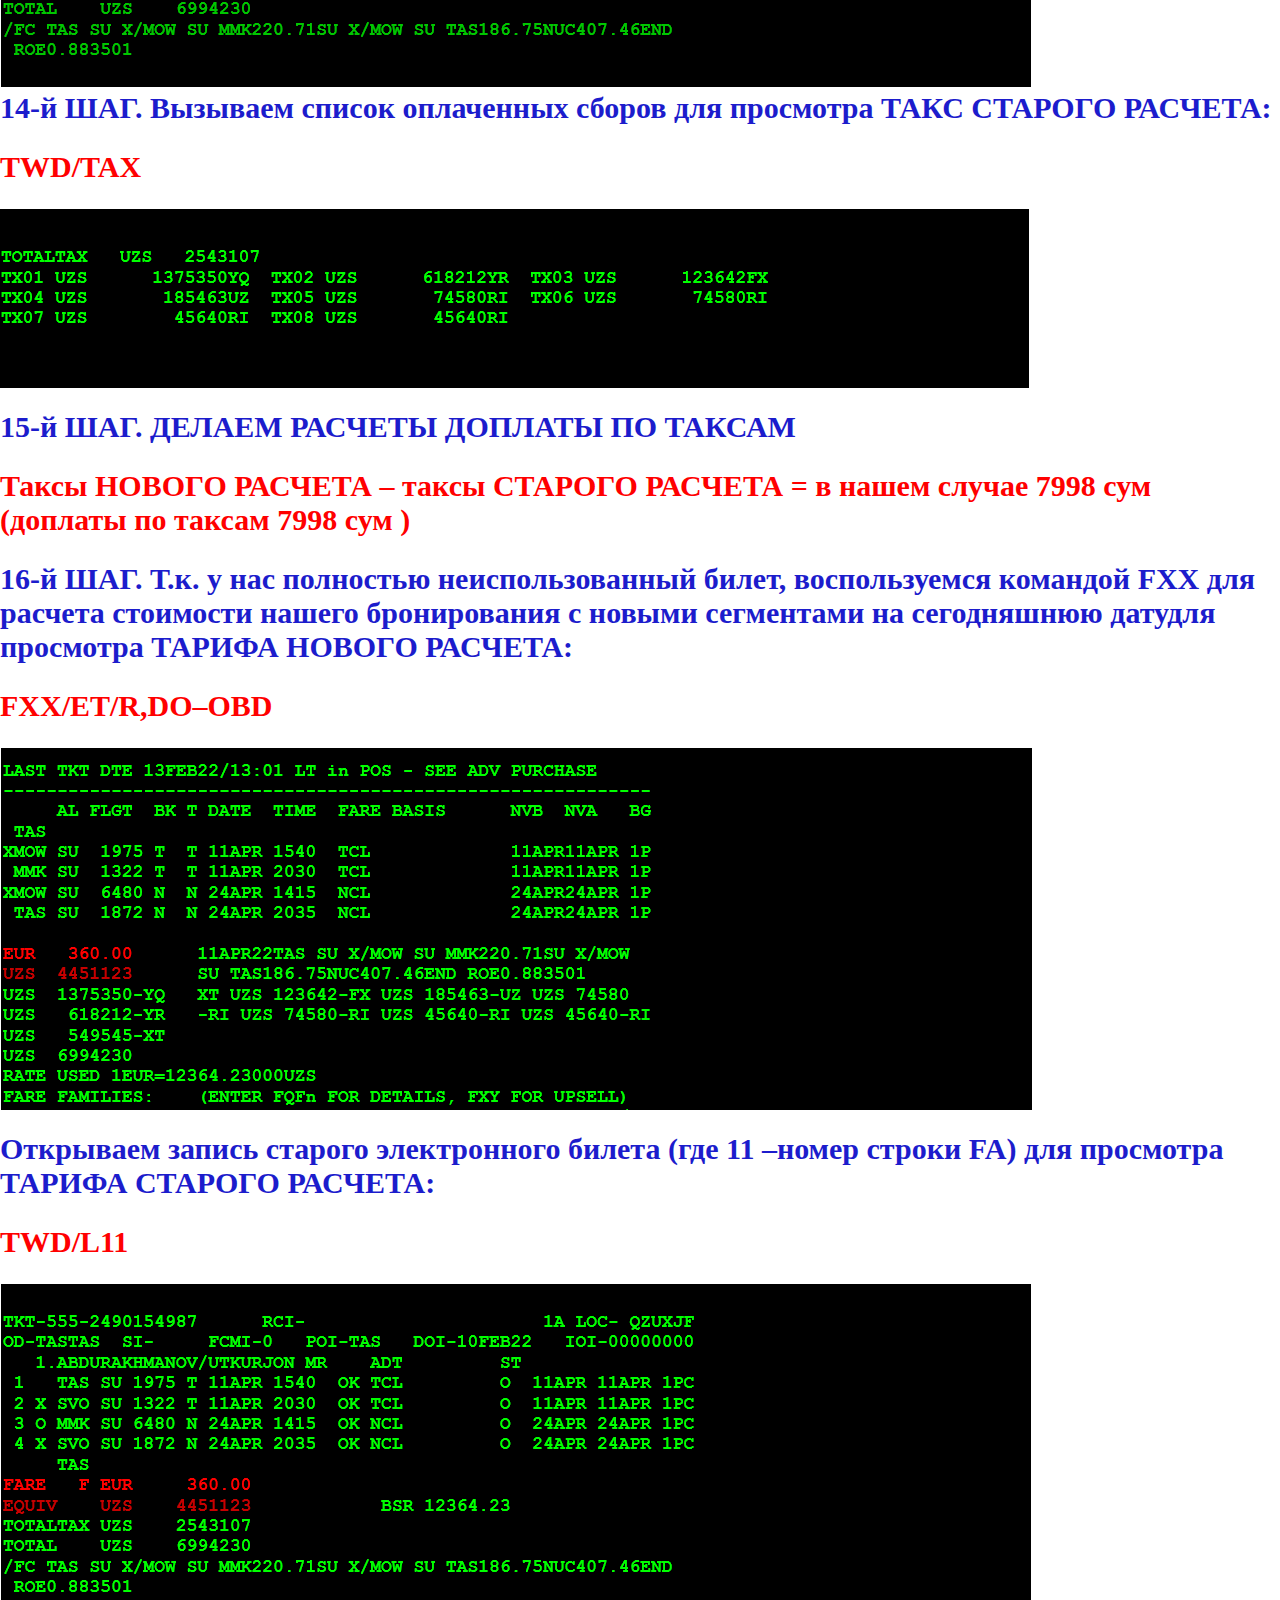
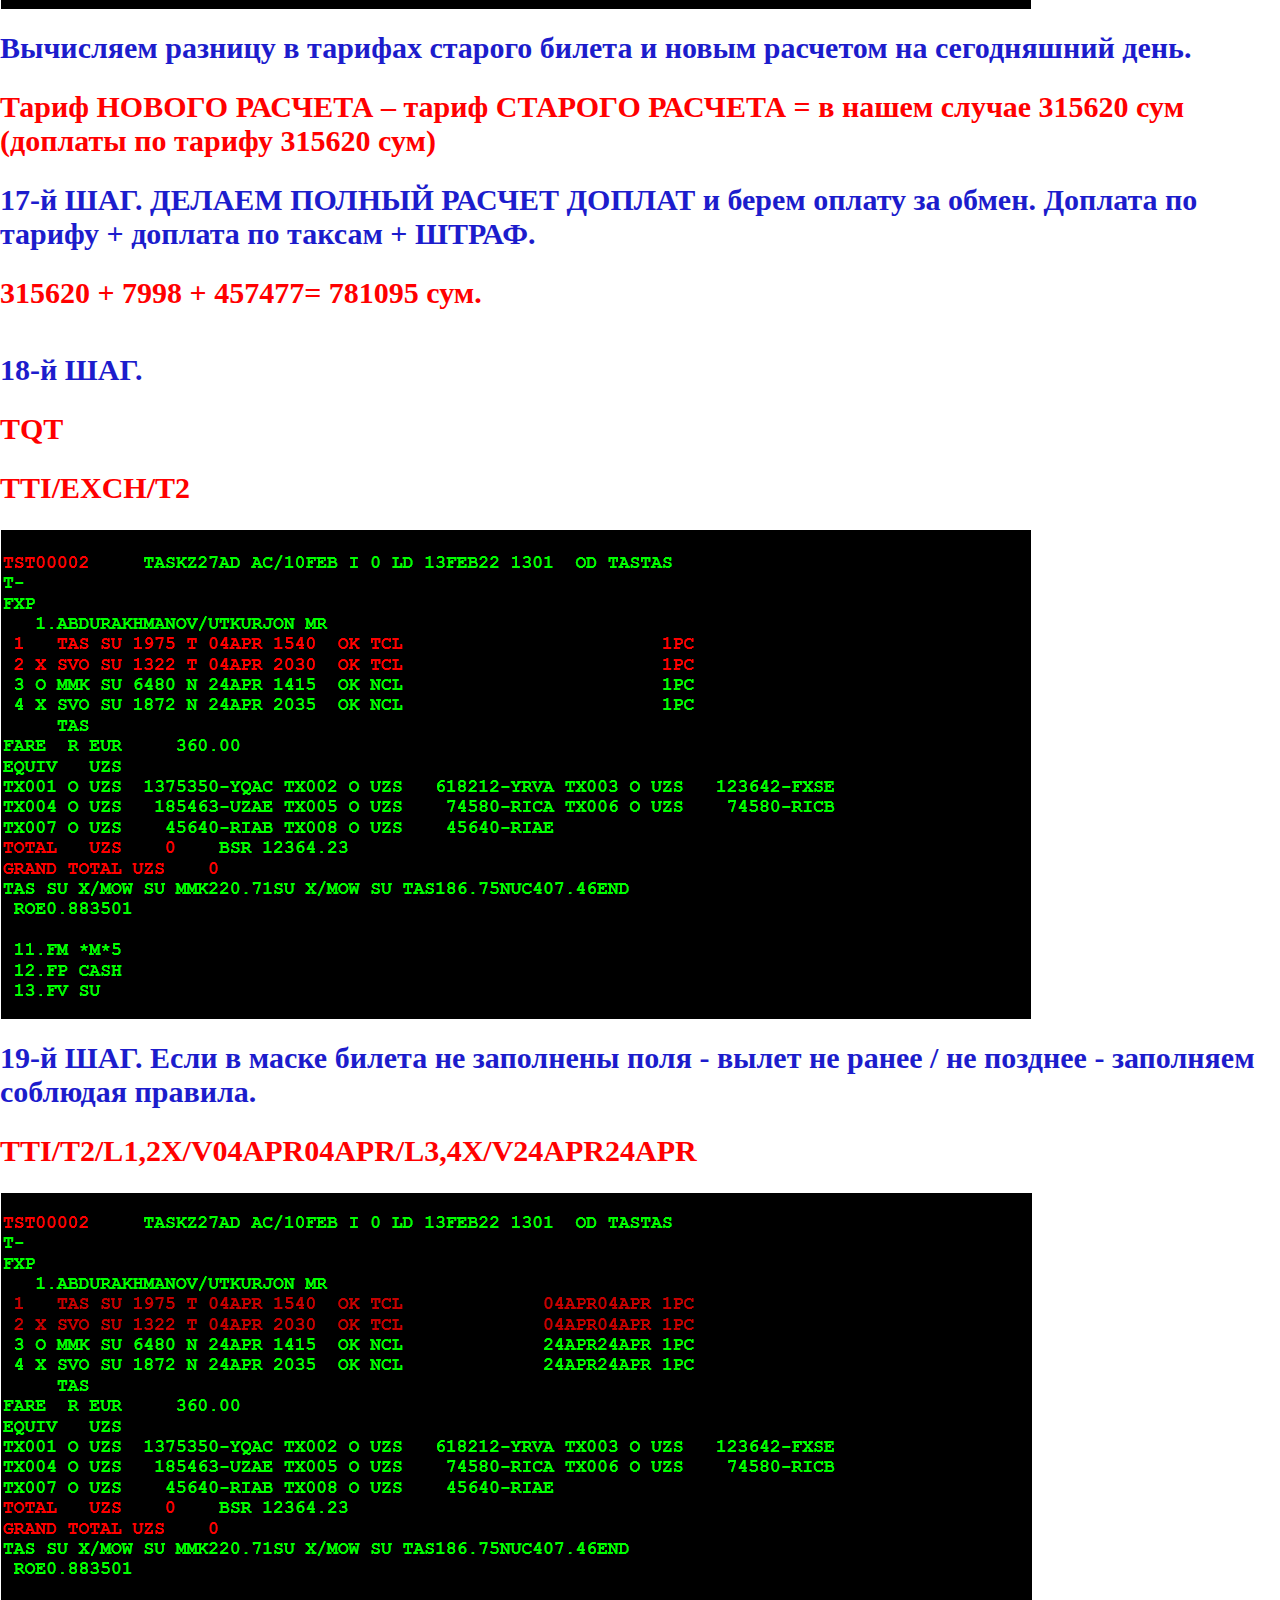
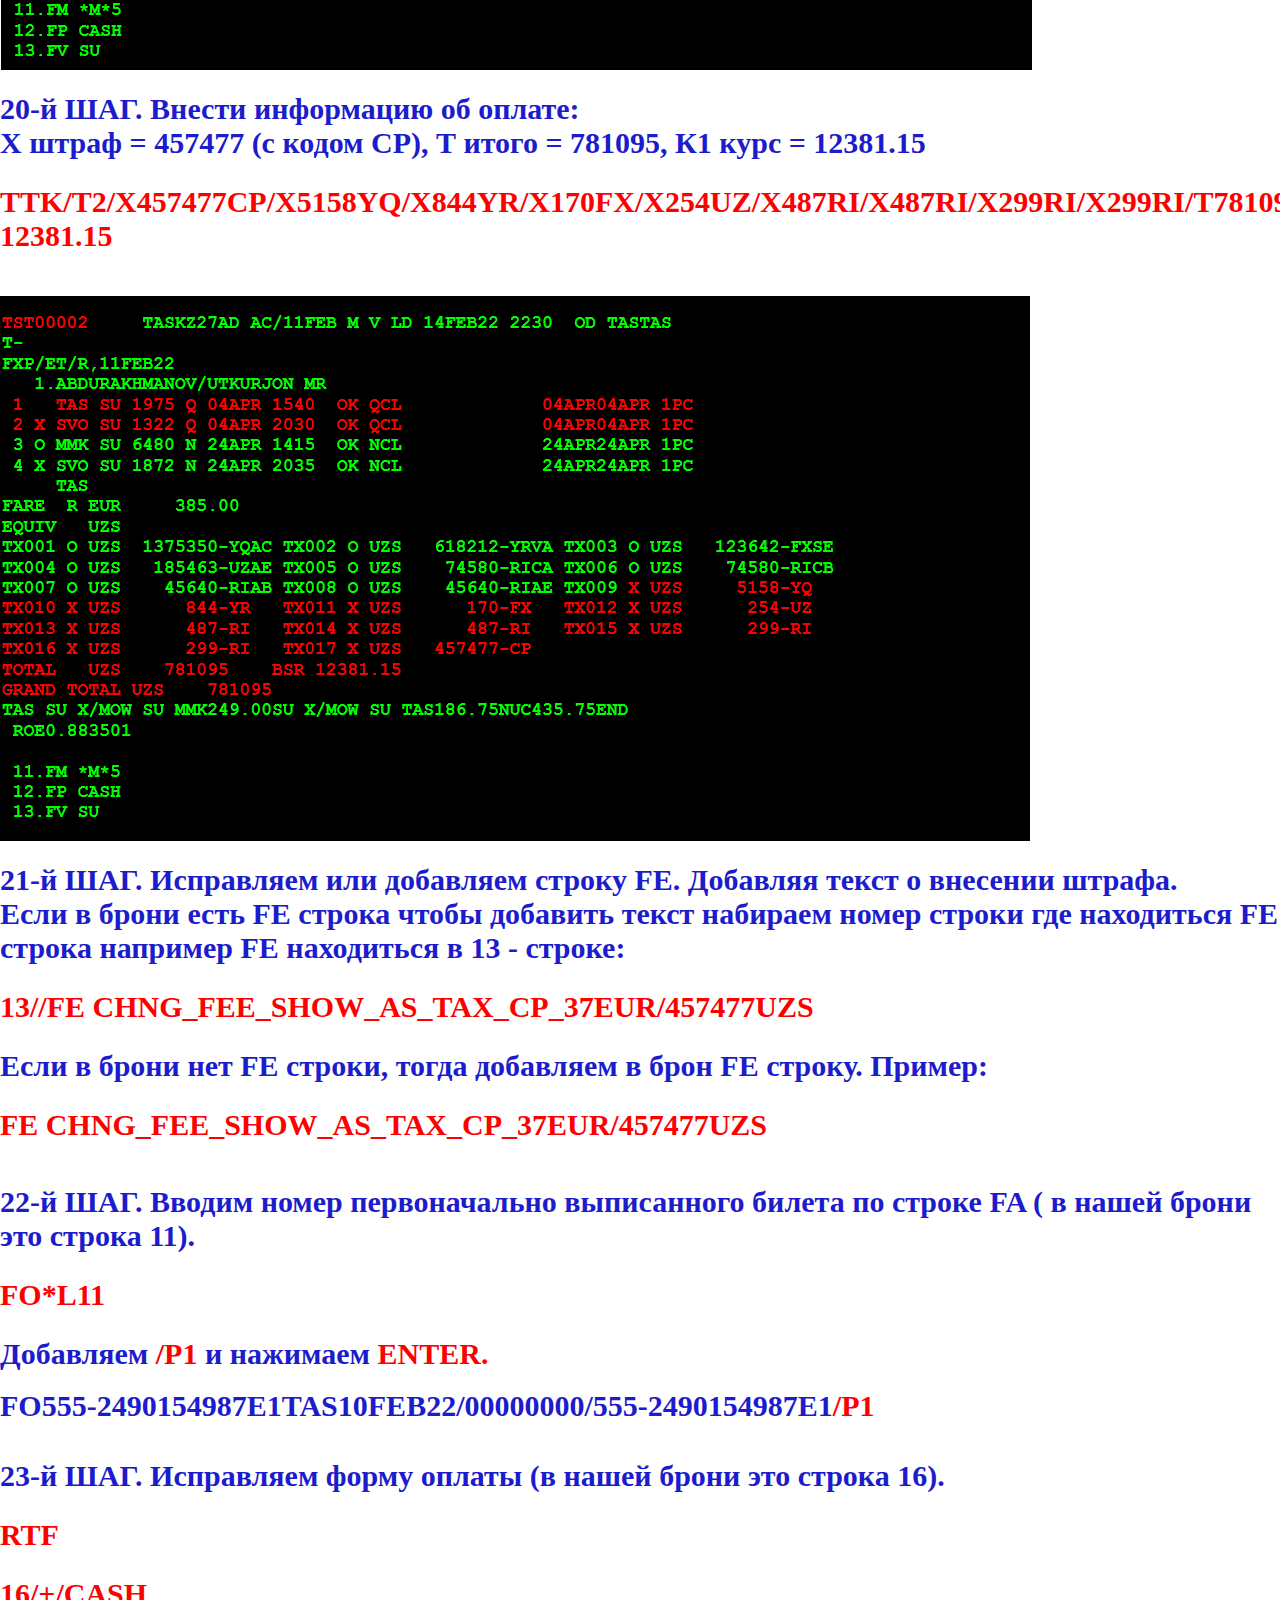
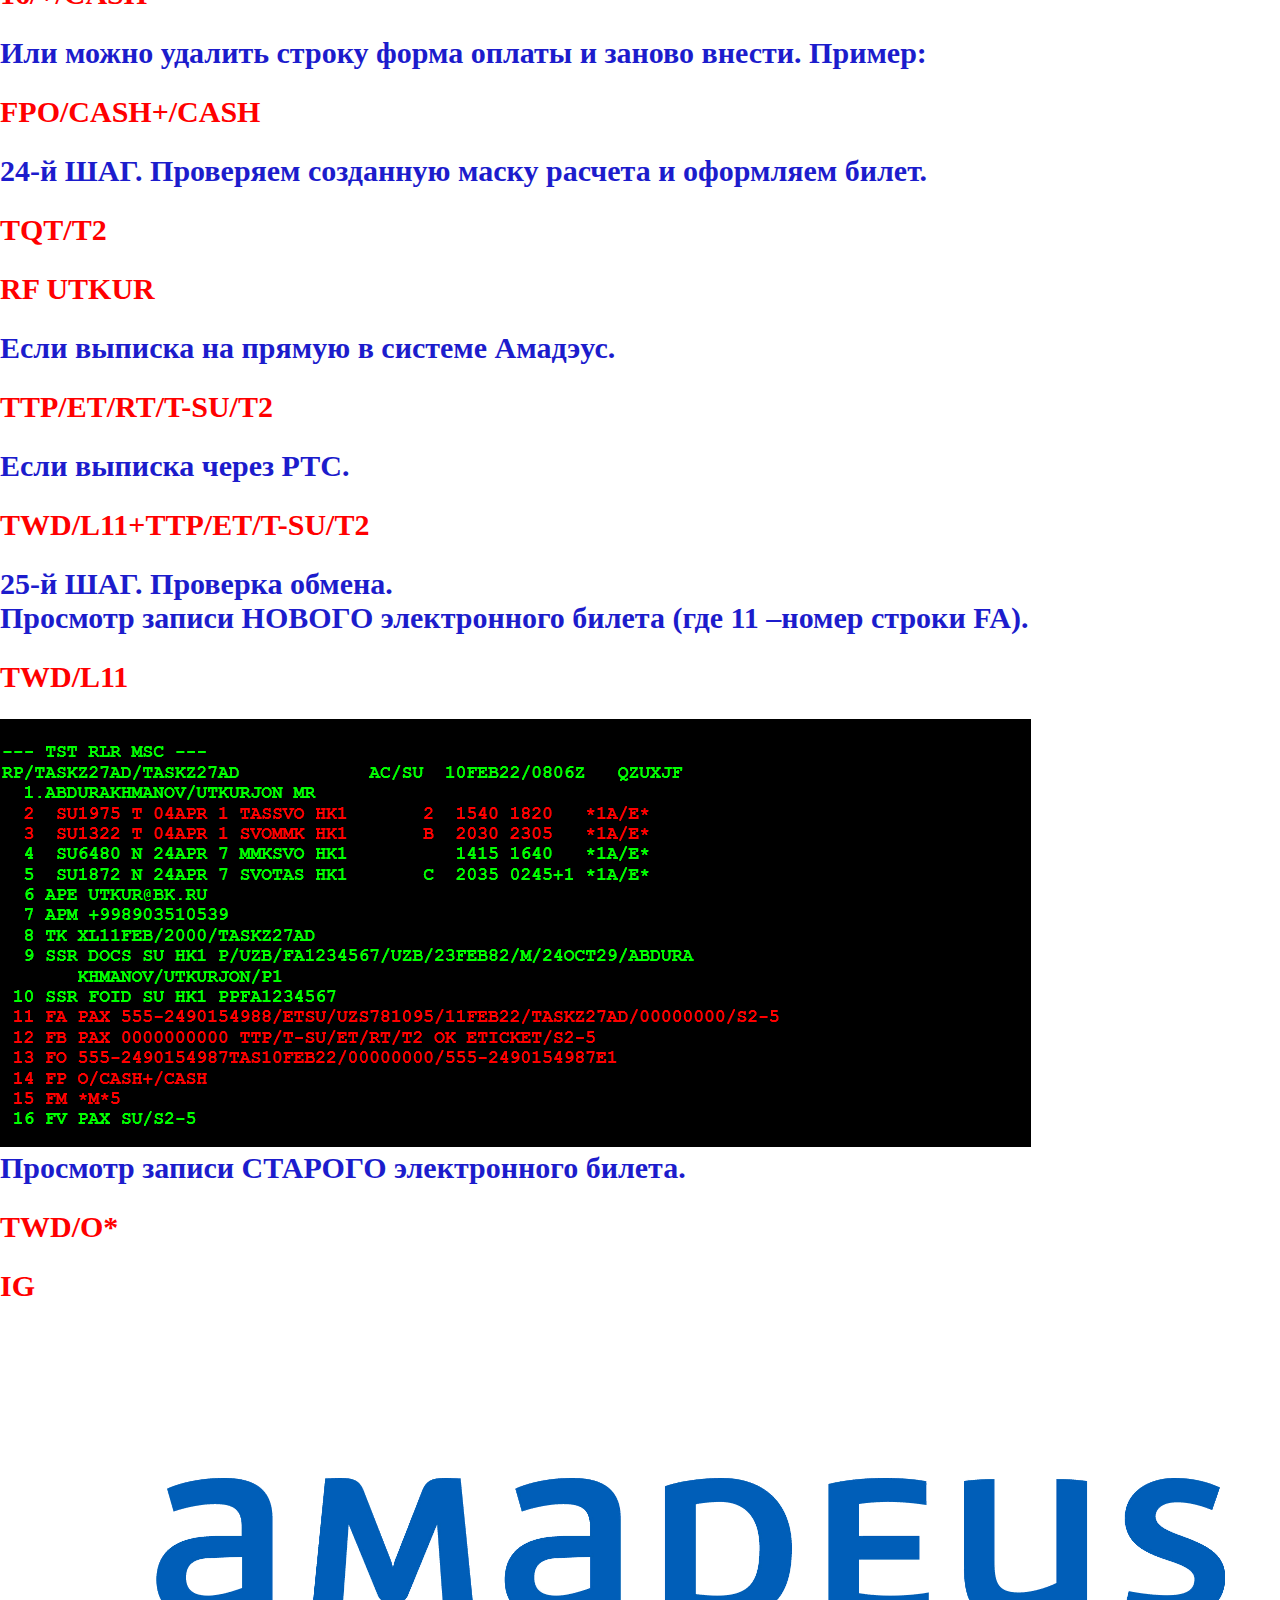
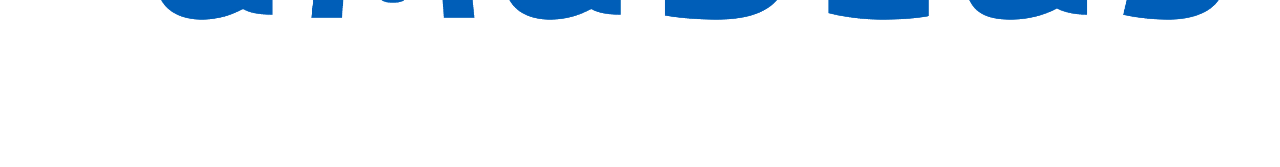
<file: AMADEUS инструкция/example_7/example_7.html>
<!DOCTYPE html>
<html lang="en">
<head>
    <meta charset="UTF-8">
    <meta http-equiv="X-UA-Compatible" content="IE=edge">
    <meta name="viewport" content="width=device-width, initial-scale=1.0">
    <title>Document</title>
    <link rel="shortcut icon" href="../HOME/img/icon.png" type="image/png">
    <link rel="stylesheet" href="../example_2/example_2.css">
</head>
<body>
    <header class="container header-nav">
        <h1>C доплатой по тарифу и таксам, со штрафом.</h1>

        <div class="container content">
            <h3>1-й ШАГ. Открываем бронирование (PNR)</h3>
            <p>RT номер брони (PNR)</p>
            <img src="../example_2/img/example_2-1.png" alt=""><br><br>
    
            <h3>2-й ШАГ. Открываем запись электронного билета (по номеру строки FA)</h3>
            <p>TWD/L11</p>
            <img src="../example_2/img/example_2-2.png" alt=""><br><br>

            <h3>3-й ШАГ. Проверяем статус электронного билета.</h3>
            <p>Должен быть «О»</p>
            <img src="../example_1/img/example_3.png" alt=""><br><br>

            <h3>4-й ШАГ. Проверяем оплаченные таксы.</h3>
            <p>TWD/TAX</p>
            <img src="../example_1/img/example_4.png" alt=""><br><br>

            <h3>5-й ШАГ. Вызываем правила тарифа билета принятого к обмену.</h3>
            <h3>FQD «откуда» «куда» /A «авиакомпания» /D «дата вылета» / R, «дата продажи» / C «класс»</h3>
            <p>FQDTASMMK/ASU/D11APR*24APR/R,10FEB22/CT</p>
            <img src="../example_2/img/example_2-5-1.png" alt=""><br><br>
            <p>FQDTASMMK/ASU/D11APR*24APR/R,10FEB22/CN</p>
            <img src="../example_2/img/example_2-5-2.png" alt=""><br><br>
            <h3>6-й ШАГ. Читаем правила тарифа билета принятого к обмену. Так как в данном авиабилете участвуют два тарифа, нам нужно проверить условия обоих тарифа и так как авиабилет полностью не использован применить штраф тарифа у которого сумма штрафа больше.</h3>
            <p>FQN05//PE</p>
            <img src="../example_2/img/example_2-6-1.png" alt="">
            <p>FQN05//PE</p>
            <img src="../example_2/img/example_2-6-2.png" alt=""> <br><br>
            <h3>Как видно, по правилам обоих тарифов авиакомпания разрешает производить обмен как частично использованного, так и полностью неиспользованного билета со штрафом 37 евро.<br>
            Если сумма штрафов была бы разными, тогда по польностью не использованным билетам применили бы штраф сумму которая выше. По частично использованному авиабилету приминяеться штраф по участку на которую делаеться обмен. <br> 
            Если нет добора по тарифу и таксам, тогда делаем Ревалидацию авиабилета.</h3><br><br>

            <h3>7-й ШАГ. Если штраф в ЕВРО. Делаем пересчет в Сумы.</h3>
            <p>FQC37EUR/UZS</p>
            <h3>Получается  штраф = 457477 сум.</h3>
            <img src="../example_2/img/example_2-7.png" alt=""><br><br>

            <h3>8-й ШАГ. Возвращаемся в бронирование.</h3>
            <p>RT</p>
            <img src="../example_2/img/example_2-8-1.png" alt=""><br><br>

            <h3>9-й ШАГ. Меняем даты вылета. Для примера на перелете туда (строка 2 и 3).</h3>
            <p>SB04APR2,3</p>
            <img src="../example_7/img/example_7-9.png" alt=""><br><br>

            <h3>10-й ШАГ. Сохраняем изменения.</h3>
            <p>RFUTKUR; ER</p><br><br>

            <h3>11-й ШАГ. Удаляем старую маску расчета с помощью команды:</h3>
            <p>TTE/ALL</p>
            
            <h3>12-й ШАГ. Создание маски TST с расчетом на дату оформления билета: <br> для просмотра ТАКС НОВОГО РАСЧЕТА:</h3>
            <p>FXP/ET/R,11FEB22</p>
            <img src="../example_7/img/example_7-12-1.png" alt="">
            <img src="../example_7/img/example_7-12-2.png" alt="">
            <br><br>

            <h3>13-й ШАГ. Открываем запись электронного билета</h3>
            <p>TWD/L11</p>
            <img src="../example_3/img/example_3-13.png" alt="">
            
            <h3>14-й ШАГ. Вызываем список оплаченных сборов для просмотра ТАКС СТАРОГО РАСЧЕТА:</h3>
            <p>TWD/TAX</p>
            <img src="../example_3/img/example_3-14.png" alt=""><br><br>

            <h3>15-й ШАГ. ДЕЛАЕМ РАСЧЕТЫ ДОПЛАТЫ ПО ТАКСАМ </h3>
            <p>Таксы НОВОГО РАСЧЕТА – таксы СТАРОГО РАСЧЕТА = в нашем случае 7998 сум (доплаты по таксам 7998 сум )</p>
                        
            <h3>16-й ШАГ. Т.к. у нас полностью неиспользованный билет, воспользуемся командой FXX для расчета стоимости нашего бронирования с новыми сегментами на сегодняшнюю датудля просмотра ТАРИФА НОВОГО РАСЧЕТА:</h3>
            <p>FXX/ET/R,DO–OBD</p>
            <img src="../example_3/img/example_3-16-1.png" alt=""><br><br>
            <h3>Открываем запись старого электронного билета (где 11 –номер строки FA) для просмотра ТАРИФА СТАРОГО РАСЧЕТА:</h3>
            <p>TWD/L11</p>
            <img src="../example_3/img/example_3-16-2.png" alt=""><br><br>
            <h3>Вычисляем разницу в тарифах старого билета и новым расчетом на сегодняшний день.</h3>
            <p>Тариф НОВОГО РАСЧЕТА – тариф СТАРОГО РАСЧЕТА = в нашем случае 315620 сум (доплаты по тарифу 315620 сум)</p>
            
            <h3>17-й ШАГ. ДЕЛАЕМ ПОЛНЫЙ РАСЧЕТ ДОПЛАТ и берем оплату за обмен. Доплата по тарифу + доплата по таксам + ШТРАФ.</h3>
            <p>315620 + 7998 + 457477= 781095 сум.</p>
            <br>
            <h3>18-й ШАГ.</h3>
            <p>TQT</p>
            <p>TTI/EXCH/T2</p>
            <img src="../example_4/img/example_4-18.png" alt=""><br><br>
            
            
            <h3>19-й ШАГ.  Если в маске билета не заполнены поля - вылет не ранее / не позднее - заполняем соблюдая правила.</h3>
            <p>TTI/T2/L1,2X/V04APR04APR/L3,4X/V24APR24APR</p>
            <img src="../example_4/img/example_4-19.png" alt="">
            <br>
            <br>
            <h3>20-й ШАГ. Внести информацию об оплате: <br> Х штраф = 457477 (с кодом СР), Т итого = 781095, К1 курс = 12381.15</h3>
            <p>TTK/T2/X457477CP/X5158YQ/X844YR/X170FX/X254UZ/X487RI/X487RI/X299RI/X299RI/T781095/K1 12381.15</p>
            <br>
            <img src="../example_7/img/example_7-20.png" alt="">
            <br>
            <br>
            <h3>21-й ШАГ. Исправляем или добавляем строку FE. Добавляя текст о внесении штрафа. <br> Если в брони есть FE строка чтобы добавить текст набираем номер строки где находиться FE строка например FE находиться в 13 - строке:</h3>
            <p>13//FE CHNG_FEE_SHOW_AS_TAX_CP_37EUR/457477UZS</p>
            <h3>Если в брони нет FE строки, тогда добавляем в брон FE строку. Пример:
            <p>FE CHNG_FEE_SHOW_AS_TAX_CP_37EUR/457477UZS </p>    
            </h3>
            <br>
            <h3>22-й ШАГ. Вводим номер первоначально выписанного билета по строке FA ( в нашей брони это строка 11).</h3>
            <p>FO*L11</p>
            <h3> Добавляем <span>/P1</span> и нажимаем <span>ENTER.</span></h3> <br>
            <h3>FO555-2490154987E1TAS10FEB22/00000000/555-2490154987E1<span>/P1</span></h3>
            <br><br>

            <h3>23-й ШАГ. Исправляем форму оплаты (в нашей брони это строка 16).</h3>
            <p>RTF</p>
            <p>16/+/CASH</p>
            <h3>Или можно удалить строку форма оплаты и заново внести. Пример:</h3>
            <p>FPO/CASH+/CASH</p>

                   
            <h3>24-й ШАГ. Проверяем созданную маску расчета и оформляем билет.</h3>
            <p>TQT/Т2</p>
            <p>RF UTKUR</p>
            <h3>Если выписка на прямую в системе Амадэус.</h3>
            <p>TTP/ET/RT/T-SU/T2</p>
            <h3>Если выписка через РТС.</h3>
            <p>TWD/L11+TTP/ET/T-SU/T2</p>


            <h3>25-й ШАГ. Проверка обмена.</h3>
            <h3>Просмотр записи НОВОГО электронного билета (где 11 –номер строки FA).</h3>
            <p>TWD/L11</p>
            <img src="../example_7/img/example_7-25.png" alt="">
            <h3>Просмотр записи СТАРОГО электронного билета.</h3>
            <p>TWD/О*</p>
            <p>IG</p>
                              
     
        </div>


    </header>
  
</body>

<footer>
    <a href="../HOME/index.html">
        <img src="../HOME/img/amadeus_logo.png" alt="">
    </a>
</footer>
</html>
</file>
<file: AMADEUS инструкция/HOME/style.css>
*{
   
    padding: 0;
    margin: 0;
    text-decoration: none;
      

}


.container{
    max-width: 1300px;
    width: 100%;
    margin: 0 auto;
}

.logo{
   display: flex;
   justify-content: center;
   align-items: center;
}






h1{
    font-family: 'Times New Roman', Times, serif;
    font-size: 50px;
    color: blue;
    text-align: center;
    margin: 20px;

}

h3{
    font-family: 'Times New Roman', Times, serif;
    font-size: 30px;
    color: rgb(28, 28, 204);
    font-weight: bold;
    
   
}



.btn {
    
    font-size: 30px;
    color: rgb(28, 28, 204);
    font-weight: bold;
    font-family: 'Times New Roman', Times, serif;
    background-color: rgb(247, 131, 23);
    padding: 15px;
    border-radius: 8px;
    transition: 500ms;
    
    
}

.btn:hover {
    color: white;
    background-color: black;
}

p{
    font-family: 'Times New Roman', Times, serif;
    font-size: 30px;
    color: rgb(28, 28, 204);
    font-weight: bold;
    margin: 25px 25px 25px 0;
    
    

}

.rev{
    color: red;
}
</file>
<file: AMADEUS инструкция/example_1/example_1.css>
*{
   
    padding: 0;
    margin: 0;
    text-decoration: none;
      

}


.container{
    max-width: 1300px;
    width: 100%;
    margin: 0 auto;
}


h1{
    font-family: 'Times New Roman', Times, serif;
    font-size: 50px;
    color: blue;
    text-align: center;
    margin: 20px;

}

h3{
    font-family: 'Times New Roman', Times, serif;
    font-size: 30px;
    color: rgb(28, 28, 204);
    font-weight: bold;
    
   
}




p{
    font-family: 'Times New Roman', Times, serif;
    font-size: 30px;
    color: red;
    font-weight: bold;
    margin: 25px 25px 25px 0;
    
   

}

span{
    color: red;
}

img{
    align-content: center;
}
</file>
<file: AMADEUS инструкция/example_2/example_2.css>
*{
   
    padding: 0;
    margin: 0;
    text-decoration: none;
      

}


.container{
    max-width: 1300px;
    width: 100%;
    margin: 0 auto;
}


h1{
    font-family: 'Times New Roman', Times, serif;
    font-size: 50px;
    color: blue;
    text-align: center;
    margin: 20px;

}

h3{
    font-family: 'Times New Roman', Times, serif;
    font-size: 30px;
    color: rgb(28, 28, 204);
    font-weight: bold;
    
   
}




p{
    font-family: 'Times New Roman', Times, serif;
    font-size: 30px;
    color: red;
    font-weight: bold;
    margin: 25px 25px 25px 0;
    
   

}

span{
    color: red;
}

img{
    align-content: center;
}
</file>
